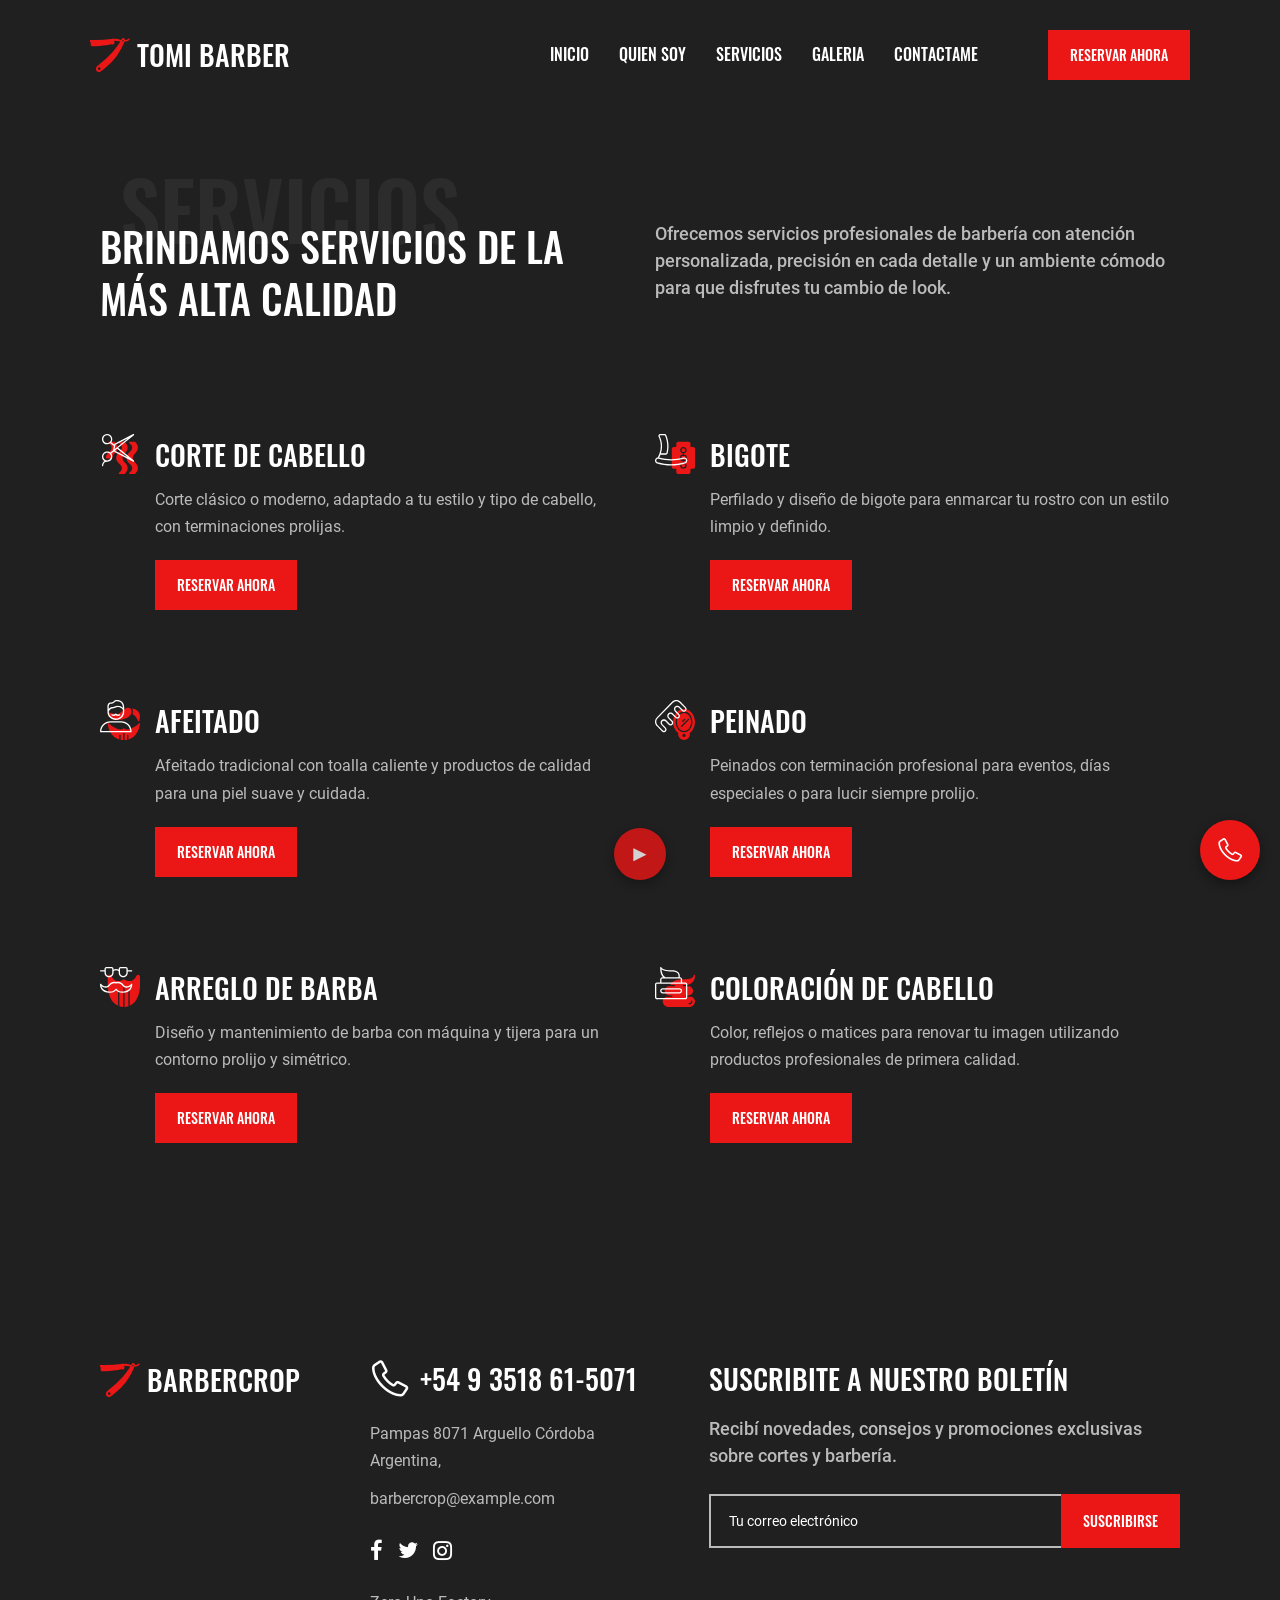
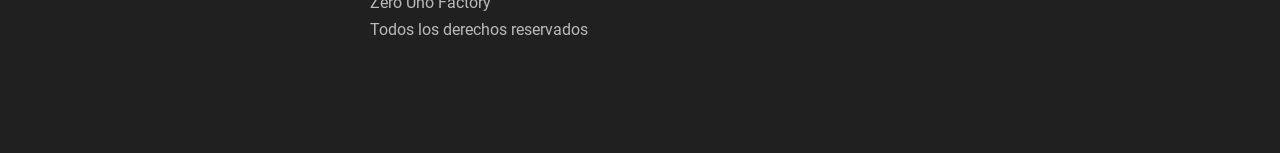
<file: services.html>
<!DOCTYPE html>
<html lang="es">
    <head>
        <meta charset="UTF-8" />
        <meta name="viewport" content="width=device-width, initial-scale=1.0, minimum-scale=1.0" />
        <meta http-equiv="X-UA-Compatible" content="ie=edge" />
        <title>Servicios </title>
        <link rel="stylesheet preload" as="style" href="css/preload.min.css" />
        <link rel="stylesheet preload" as="style" href="css/icomoon.css" />
        <link rel="stylesheet preload" as="style" href="css/libs.min.css" />

        <link rel="stylesheet" href="css/services.min.css" />
        <link rel="stylesheet" href="css/audio-player.css" />
    </head>
    <body>
        <header class="header" data-page="services">
            <div class="container-fluid container-lg d-flex flex-wrap align-items-center justify-content-between">
                <a class="brand-logo d-flex align-items-center header_logo" href="index.html">
                    <svg class="brand-logo_icon" width="40" height="34" viewBox="0 0 40 34" fill="none" xmlns="http://www.w3.org/2000/svg">
                        <path
                            d="M38.9052 0.3026C38.2043 1.3906 37.0306 2.04 35.7668 2.04H34.8331C34.8403 1.9312 34.8495 1.8224 34.8495 1.71224C34.8495 0.76636 34.1085 0 33.1938 0C32.5922 0 32.0385 0.33728 31.7466 0.8806C31.5539 1.23964 31.3435 1.58848 31.1443 1.94412L27.5357 1.11452C26.2785 0.82552 24.9943 0.68 23.7062 0.68C22.8074 0.68 21.9105 0.75072 21.0221 0.89216L21.0149 0.89352C16.2175 1.65648 11.3708 2.04 6.51686 2.04H0V4.08H0.657538V6.8C0.657538 7.5514 1.24603 8.16 1.97261 8.16H5.03542C10.8652 8.16 16.6758 7.47592 22.3563 6.12V6.8L23.4294 6.43008C23.9666 6.24512 24.3289 5.72492 24.3289 5.13944V2.72C26.0779 2.72 27.8231 2.89884 29.5379 3.25312L30.2467 3.4L30.3112 3.41428C28.7877 5.9738 27.0965 8.42452 25.2475 10.7467C21.5758 15.3571 17.4649 19.5738 12.9759 23.3315L7.02579 28.3125C6.32486 28.8993 5.91784 29.782 5.91784 30.7142V30.9101C5.91784 32.6169 7.25527 34 8.90569 34C9.52838 34 10.1353 33.7987 10.6422 33.4247L13.6603 31.195C17.2544 28.5403 20.5494 25.4769 23.484 22.0626C27.5298 17.3556 30.8477 12.0306 33.3214 6.27572L34.4537 3.64072C34.4872 3.56184 34.5135 3.48024 34.5431 3.4H35.7668C37.4718 3.4 39.0538 2.52416 40 1.0574L38.9052 0.3026ZM9.20553 31.96C8.48027 31.96 7.89045 31.35 7.89045 30.6C7.89045 29.85 8.48027 29.24 9.20553 29.24C9.93079 29.24 10.5206 29.85 10.5206 30.6C10.5206 31.35 9.93079 31.96 9.20553 31.96ZM32.8769 3.4C32.5139 3.4 32.2194 3.09536 32.2194 2.72C32.2194 2.34464 32.5139 2.04 32.8769 2.04C33.2399 2.04 33.5344 2.34464 33.5344 2.72C33.5344 3.09536 33.2399 3.4 32.8769 3.4Z"
                            fill="currentColor"
                        />
                    </svg>

                    <span class="brand-logo_name">Tomi Barber</span>
                </a>
                <nav class="header_nav">
                    <ul class="header_nav-list">
                        <li class="header_nav-list_item nav-item" data-page="home">
                            <a class="nav-link" href="index.html">Inicio</a>
                        </li>
                        <li class="header_nav-list_item nav-item" data-page="about">
                            <a class="nav-link" href="about.html">Quien soy</a>
                        </li>
                        <li class="header_nav-list_item dropdown">
                            <a class="nav-link dropdown-toggle" href="#" data-bs-toggle="dropdown">Servicios</a>
                            <ul class="dropdown-menu">
                                <li class="list-item nav-item" data-page="services">
                                    <a class="dropdown-item" href="services.html">Corte de pelo</a>
                                </li>
                                <li class="list-item nav-item" data-page="services2">
                                    <a class="dropdown-item" href="services2.html">Corte de pelo con barba </a>
                                </li>
                            </ul>
                        </li>
                        <li class="header_nav-list_item nav-item" data-page="gallery">
                            <a class="nav-link" href="gallery.html">Galeria</a>
                        </li>
                        <li class="header_nav-list_item nav-item" data-page="contacts">
                            <a class="nav-link" href="contacts.html">Contactame</a>
                        </li>
                    </ul>
                </nav>
                <a class="header_btn btn theme-element" href="#">Reservar ahora</a>
                <span class="header_trigger d-inline-flex d-lg-none flex-column justify-content-between">
                    <span class="line"></span>
                    <span class="line"></span>
                    <span class="line"></span>
                </span>
            </div>
        </header>
        <!-- Services content start -->
        <main>
            <section class="services section">
                <div class="container d-flex flex-column flex-xl-row flex-lg-wrap justify-content-between">
                    <div class="services_header section_header col-xl-6">
                        <h2 class="services_header-title section_header-title" data-aos="fade-right">
                            Brindamos servicios de la más alta calidad
                        </h2>
                        <span class="services_header-subtitle section_header-subtitle">Servicios</span>
                    </div>
                    <p class="services_text text col-xl-6" data-aos="fade-left">
                        Ofrecemos servicios profesionales de barbería con atención personalizada, precisión en cada detalle y un ambiente cómodo
                        para que disfrutes tu cambio de look.
                    </p>
                    <ul class="services_list flex-grow-1 d-md-flex flex-wrap">
                        <li class="services_list-item col-md-6" data-aos="fade-up" data-order="1">
                            <div class="services_list-item_wrapper d-flex flex-column flex-lg-row justify-content-between">
                                <span class="icon" data-aos="fade-right">
                                    <svg
                                        class="services-icon"
                                        width="40"
                                        height="40"
                                        viewBox="0 0 40 40"
                                        fill="none"
                                        xmlns="http://www.w3.org/2000/svg"
                                    >
                                        <path
                                            d="M35.2519 19.1628C38.916 15.4849 38.916 11.6017 35.2519 7.92636C35.1314 7.80535 34.9679 7.73734 34.7975 7.7373H29.6549C29.5217 7.73738 29.3918 7.77897 29.2832 7.85634C29.1746 7.93371 29.0926 8.04303 29.0486 8.1692C29.0045 8.29537 29.0006 8.43215 29.0374 8.56065C29.0742 8.68915 29.1498 8.80301 29.2538 8.8865C33.2078 12.0605 33.2161 15.0216 29.2538 18.2027C29.2351 18.2175 29.2173 18.2335 29.2004 18.2504C25.5364 21.9284 25.5364 25.8115 29.2004 29.4868C29.2173 29.5038 29.2351 29.5197 29.2538 29.5346C33.2078 32.7086 33.2161 35.6697 29.2538 38.8508C29.1499 38.9341 29.0744 39.0477 29.0376 39.176C29.0007 39.3042 29.0044 39.4408 29.0482 39.5668C29.0919 39.6929 29.1734 39.8022 29.2817 39.8798C29.3899 39.9574 29.5194 39.9993 29.6523 40H34.7949C34.9654 39.9999 35.1288 39.9319 35.2494 39.8109C38.9134 36.133 38.9134 32.2498 35.2494 28.5745C32.052 25.3637 32.052 22.3736 35.2519 19.1628Z"
                                            fill="#EB1616"
                                        />
                                        <path
                                            d="M24.9624 19.1628C28.6265 15.4849 28.6265 11.6017 24.9624 7.92636C24.8419 7.80535 24.6784 7.73734 24.5079 7.7373H19.3654C19.2321 7.73724 19.1022 7.77874 18.9935 7.85606C18.8847 7.93338 18.8026 8.0427 18.7585 8.1689C18.7144 8.29509 18.7104 8.43194 18.7472 8.56049C18.7839 8.68905 18.8596 8.80297 18.9636 8.8865C22.9176 12.0605 22.9266 15.0216 18.9636 18.2027C18.9449 18.2175 18.9271 18.2335 18.9103 18.2504C15.2462 21.9284 15.2462 25.8115 18.9103 29.4868C18.9271 29.5038 18.9449 29.5197 18.9636 29.5346C22.9176 32.7086 22.9266 35.6697 18.9636 38.8508C18.8597 38.9342 18.7841 39.0479 18.7473 39.1763C18.7105 39.3047 18.7143 39.4413 18.7582 39.5674C18.8021 39.6936 18.8839 39.8029 18.9923 39.8804C19.1007 39.9578 19.2304 39.9996 19.3635 40H24.506C24.6765 39.9999 24.84 39.9319 24.9605 39.8109C28.6246 36.133 28.6246 32.2498 24.9605 28.5745C21.7631 25.3637 21.7631 22.3736 24.9624 19.1628Z"
                                            fill="#EB1616"
                                        />
                                        <path
                                            d="M14.6734 7.92636C14.6137 7.86637 14.5427 7.81878 14.4646 7.78634C14.3865 7.7539 14.3028 7.73724 14.2183 7.7373H9.07254C8.9393 7.73724 8.80934 7.77874 8.70062 7.85606C8.5919 7.93338 8.50981 8.0427 8.46569 8.1689C8.42157 8.29509 8.4176 8.43194 8.45435 8.56049C8.49109 8.68905 8.56672 8.80297 8.67078 8.8865C12.6267 12.0579 12.6363 15.0235 8.67078 18.2027C8.65231 18.2175 8.63471 18.2335 8.61807 18.2504C6.78732 20.0887 5.85844 21.9787 5.85844 23.8686C5.85844 24.0398 5.92617 24.2039 6.04672 24.3249C6.16727 24.4459 6.33078 24.5139 6.50126 24.5139H11.6438C11.8143 24.5139 11.9778 24.4459 12.0984 24.3249C12.2189 24.2039 12.2866 24.0398 12.2866 23.8686C12.2866 22.3336 13.0889 20.7501 14.6709 19.1628C18.3362 15.4874 18.3362 11.6017 14.6734 7.92636Z"
                                            fill="#EB1616"
                                        />
                                        <path
                                            d="M18.1658 13.8744L33.9027 1.14803C34.0269 1.04773 34.1095 0.904673 34.1346 0.746636C34.1596 0.588599 34.1253 0.426857 34.0382 0.292813C33.9511 0.158768 33.8175 0.0619845 33.6634 0.0212529C33.5092 -0.0194787 33.3455 -0.00125212 33.2039 0.0723938L14.5621 9.75119C14.4765 9.79565 14.402 9.85887 14.344 9.93616C14.2861 10.0134 14.2461 10.1028 14.2272 10.1977L14.1488 10.5945L11.2407 8.27162C12.0259 7.22383 12.3839 5.91511 12.2418 4.61176C12.0997 3.30841 11.4683 2.10836 10.476 1.25577C9.48368 0.403185 8.20504 -0.0378693 6.90023 0.0223498C5.59543 0.0825689 4.3625 0.639537 3.45231 1.57993C2.54212 2.52031 2.02306 3.77347 2.00075 5.0844C1.97844 6.39534 2.45454 7.66556 3.33219 8.63661C4.20985 9.60767 5.4231 10.2066 6.7251 10.3115C8.02709 10.4164 9.32 10.0195 10.3407 9.20143L13.8653 12.0193L12.9937 16.4005L10.3395 18.546C9.7865 18.1049 9.14888 17.783 8.46642 17.6005C7.78396 17.4179 7.07132 17.3785 6.37302 17.4848C5.67472 17.5911 5.00575 17.8408 4.40791 18.2183C3.81007 18.5958 3.29619 19.0929 2.89837 19.6787C2.50055 20.2645 2.22734 20.9264 2.0958 21.6229C1.96426 22.3195 1.97722 23.0358 2.13386 23.7271C2.29051 24.4184 2.58747 25.0699 3.00622 25.6408C3.42496 26.2117 3.95648 26.6898 4.56758 27.0453C3.77692 27.5137 3.12334 28.1832 2.6728 28.9862C2.22225 29.7892 1.99068 30.6973 2.00145 31.6188C2.00145 31.7899 2.06917 31.9541 2.18972 32.0751C2.31028 32.1961 2.47378 32.2641 2.64427 32.2641C2.81475 32.2641 2.97826 32.1961 3.09881 32.0751C3.21936 31.9541 3.28709 31.7899 3.28709 31.6188C3.28709 31.2226 3.41886 27.7473 7.14401 27.7473C8.10108 27.7493 9.03965 27.4826 9.85369 26.9774C10.6677 26.4721 11.3248 25.7485 11.7507 24.8881C12.1766 24.0278 12.3544 23.0651 12.2639 22.1087C12.1734 21.1523 11.8184 20.2403 11.2388 19.4758L14.1437 17.1277L14.2272 17.5497C14.2461 17.6446 14.2861 17.734 14.344 17.8113C14.402 17.8886 14.4765 17.9518 14.5621 17.9962L33.2039 27.675C33.3455 27.7487 33.5092 27.7669 33.6634 27.7262C33.8175 27.6854 33.9511 27.5887 34.0382 27.4546C34.1253 27.3206 34.1596 27.1588 34.1346 27.0008C34.1095 26.8427 34.0269 26.6997 33.9027 26.5994L18.1658 13.8744ZM3.28709 5.16215C3.28709 4.39644 3.51329 3.64792 3.93709 3.01125C4.3609 2.37458 4.96327 1.87836 5.66803 1.58533C6.37279 1.29231 7.14828 1.21564 7.89645 1.36502C8.64462 1.5144 9.33186 1.88313 9.87126 2.42457C10.4107 2.96601 10.778 3.65585 10.9268 4.40685C11.0756 5.15785 10.9993 5.93629 10.7073 6.64371C10.4154 7.35114 9.92106 7.95579 9.2868 8.3812C8.65253 8.80661 7.90683 9.03367 7.14401 9.03367C6.12145 9.03247 5.14112 8.6242 4.41807 7.89841C3.69501 7.17261 3.28828 6.18857 3.28709 5.16215ZM28.1256 4.16201L14.5544 15.1371L15.4274 10.7552L28.1256 4.16201ZM7.14401 26.4561C6.38118 26.4561 5.63548 26.2291 5.00122 25.8037C4.36695 25.3783 3.8726 24.7736 3.58068 24.0662C3.28876 23.3588 3.21238 22.5803 3.3612 21.8293C3.51002 21.0783 3.87735 20.3885 4.41675 19.847C4.95615 19.3056 5.64339 18.9369 6.39156 18.7875C7.13973 18.6381 7.91522 18.7148 8.61998 19.0078C9.32474 19.3008 9.92711 19.7971 10.3509 20.4337C10.7747 21.0704 11.0009 21.8189 11.0009 22.5846C10.9999 23.6111 10.5932 24.5952 9.87013 25.3211C9.14704 26.0469 8.16661 26.4551 7.14401 26.4561ZM15.4274 16.9916L15.2725 16.2173L17.1405 14.7061L28.1256 23.5848L15.4274 16.9916Z"
                                            fill="white"
                                        />
                                    </svg>
                                </span>
                                <div class="main d-flex flex-column justify-content-between flex-grow-1">
                                    <h3 class="title" data-aos="fade-up">Corte de cabello</h3>
                                    <p class="description" data-aos="fade-left" data-aos-delay="50">
                                        Corte clásico o moderno, adaptado a tu estilo y tipo de cabello, con terminaciones prolijas.
                                    </p>
                                    <div class="wrapper" data-aos="fade-up" data-aos-delay="150">
                                        <a
                                            class="btn theme-element"
                                            href="https://api.whatsapp.com/send?phone=5493518615071&text=Hola,%20necesito%20un%20turno%20para%20corte%20de%20cabello."
                                            target="_blank"
                                            rel="noopener noreferrer"
                                        >
                                            Reservar ahora
                                        </a>
                                    </div>
                                </div>
                            </div>
                        </li>
                        <li class="services_list-item col-md-6" data-aos="fade-up" data-order="2">
                            <div class="services_list-item_wrapper d-flex flex-column flex-lg-row justify-content-between">
                                <span class="icon" data-aos="fade-right">
                                    <svg
                                        class="services-icon"
                                        width="40"
                                        height="40"
                                        viewBox="0 0 40 40"
                                        fill="none"
                                        xmlns="http://www.w3.org/2000/svg"
                                    >
                                        <path
                                            d="M28.3882 33.5483C29.4572 33.5483 30.3237 32.6818 30.3237 31.6129C30.3237 30.5439 29.4572 29.6774 28.3882 29.6774C27.3193 29.6774 26.4528 30.5439 26.4528 31.6129C26.4528 32.6818 27.3193 33.5483 28.3882 33.5483Z"
                                            fill="#EB1616"
                                        />
                                        <path
                                            d="M29.6786 21.9354H27.0979C26.7416 21.9354 26.4528 22.2243 26.4528 22.5806V25.1612C26.4528 25.5175 26.7416 25.8064 27.0979 25.8064H29.6786C30.0349 25.8064 30.3237 25.5175 30.3237 25.1612V22.5806C30.3237 22.2243 30.0349 21.9354 29.6786 21.9354Z"
                                            fill="#EB1616"
                                        />
                                        <path
                                            d="M38.0657 12.9032H36.1302C35.9591 12.9032 35.795 12.8353 35.674 12.7143C35.553 12.5933 35.485 12.4292 35.485 12.2581V9.67743C35.485 9.1641 35.2811 8.67181 34.9181 8.30883C34.5551 7.94586 34.0628 7.74194 33.5495 7.74194H23.2269C22.7136 7.74194 22.2213 7.94586 21.8583 8.30883C21.4954 8.67181 21.2915 9.1641 21.2915 9.67743V12.2581C21.2915 12.4292 21.2235 12.5933 21.1025 12.7143C20.9815 12.8353 20.8174 12.9032 20.6463 12.9032H18.7108C18.1975 12.9032 17.7052 13.1071 17.3422 13.4701C16.9792 13.8331 16.7753 14.3254 16.7753 14.8387V32.9032C16.7753 33.4166 16.9792 33.9089 17.3422 34.2718C17.7052 34.6348 18.1975 34.8387 18.7108 34.8387H20.6463C20.8174 34.8387 20.9815 34.9067 21.1025 35.0277C21.2235 35.1487 21.2915 35.3128 21.2915 35.4839V38.0645C21.2915 38.5778 21.4954 39.0701 21.8583 39.4331C22.2213 39.7961 22.7136 40 23.2269 40H33.5495C34.0628 40 34.5551 39.7961 34.9181 39.4331C35.2811 39.0701 35.485 38.5778 35.485 38.0645V35.4839C35.485 35.3128 35.553 35.1487 35.674 35.0277C35.795 34.9067 35.9591 34.8387 36.1302 34.8387H38.0657C38.579 34.8387 39.0713 34.6348 39.4342 34.2718C39.7972 33.9089 40.0011 33.4166 40.0011 32.9032V14.8387C40.0011 14.3254 39.7972 13.8331 39.4342 13.4701C39.0713 13.1071 38.579 12.9032 38.0657 12.9032ZM29.6786 20.6452C30.1919 20.6452 30.6842 20.8491 31.0471 21.2121C31.4101 21.575 31.614 22.0673 31.614 22.5807V25.1613C31.614 25.6746 31.4101 26.1669 31.0471 26.5299C30.6842 26.8929 30.1919 27.0968 29.6786 27.0968H29.0334V28.4516C29.8166 28.6115 30.5126 29.0565 30.9864 29.7004C31.4602 30.3443 31.6781 31.1411 31.5977 31.9365C31.5174 32.7318 31.1445 33.469 30.5516 34.0051C29.9586 34.5412 29.1876 34.8381 28.3882 34.8381C27.5888 34.8381 26.8179 34.5412 26.2249 34.0051C25.6319 33.469 25.2591 32.7318 25.1788 31.9365C25.0984 31.1411 25.3163 30.3443 25.79 29.7004C26.2638 29.0565 26.9598 28.6115 27.7431 28.4516V27.0968H27.0979C26.5846 27.0968 26.0923 26.8929 25.7293 26.5299C25.3663 26.1669 25.1624 25.6746 25.1624 25.1613V22.5807C25.1624 22.0673 25.3663 21.575 25.7293 21.2121C26.0923 20.8491 26.5846 20.6452 27.0979 20.6452H27.7431V19.2903C26.9598 19.1304 26.2638 18.6854 25.79 18.0416C25.3163 17.3977 25.0984 16.6008 25.1788 15.8055C25.2591 15.0101 25.6319 14.2729 26.2249 13.7368C26.8179 13.2007 27.5888 12.9039 28.3882 12.9039C29.1876 12.9039 29.9586 13.2007 30.5516 13.7368C31.1445 14.2729 31.5174 15.0101 31.5977 15.8055C31.6781 16.6008 31.4602 17.3977 30.9864 18.0416C30.5126 18.6854 29.8166 19.1304 29.0334 19.2903V20.6452H29.6786Z"
                                            fill="#EB1616"
                                        />
                                        <path
                                            d="M28.3882 18.0646C29.4572 18.0646 30.3237 17.198 30.3237 16.1291C30.3237 15.0601 29.4572 14.1936 28.3882 14.1936C27.3193 14.1936 26.4528 15.0601 26.4528 16.1291C26.4528 17.198 27.3193 18.0646 28.3882 18.0646Z"
                                            fill="#EB1616"
                                        />
                                        <path
                                            d="M0.00114682 26.5019C-0.0174817 27.1879 0.19128 27.8608 0.594916 28.4158C0.998551 28.9708 1.5744 29.3767 2.23276 29.5703C11.2975 32.2939 20.9628 32.2939 30.0276 29.5703C30.6712 29.3866 31.2374 28.9979 31.6401 28.4632C32.0429 27.9285 32.2602 27.2771 32.2592 26.6077V26.5019C32.2576 26.0275 32.1466 25.5599 31.9349 25.1353C31.7231 24.7108 31.4164 24.3408 31.0384 24.0541C30.6604 23.7674 30.2214 23.5717 29.7556 23.4822C29.2897 23.3927 28.8094 23.4118 28.3521 23.5381C20.4163 25.6819 12.0561 25.6993 4.11147 23.5884C4.61579 22.6354 5.06597 21.6547 5.45986 20.651H10.8005C11.2305 20.6541 11.6492 20.5127 11.9893 20.2495C12.3294 19.9863 12.5712 19.6164 12.676 19.1994C14.1674 13.2128 13.6989 6.90564 11.3392 1.20516C11.1927 0.849112 10.9438 0.544547 10.624 0.330017C10.3043 0.115486 9.92811 0.000634664 9.54308 0H5.3347C5.0079 0.00143645 4.68677 0.0854298 4.40112 0.24418C4.11548 0.40293 3.87458 0.631289 3.7008 0.908049C3.52702 1.18481 3.426 1.501 3.40711 1.82725C3.38822 2.1535 3.45208 2.47923 3.59276 2.77419C4.88808 5.40139 5.62956 8.2668 5.77118 11.1925C5.91279 14.1183 5.45152 17.0419 4.41599 19.7819C3.9417 21.0463 3.37523 22.2741 2.72115 23.4555C1.97241 23.5398 1.28103 23.8971 0.779214 24.4591C0.277402 25.0212 0.000386208 25.7485 0.00114682 26.5019ZM5.92889 19.3606C7.80774 13.7183 7.38796 7.56282 4.7605 2.22774C4.71056 2.12946 4.68664 2.02002 4.69102 1.90986C4.69539 1.7997 4.72793 1.69251 4.78551 1.5985C4.8431 1.50449 4.92381 1.4268 5.01995 1.37285C5.11609 1.3189 5.22445 1.29049 5.3347 1.29032H9.54308C9.67056 1.28959 9.7954 1.32664 9.90184 1.3968C10.0083 1.46695 10.0916 1.56707 10.1411 1.68452C12.3977 7.13468 12.8462 13.1651 11.4205 18.889C11.3832 19.0254 11.3019 19.1456 11.1891 19.2309C11.0764 19.3162 10.9386 19.3618 10.7973 19.3606H5.92889ZM1.29147 26.5019C1.29316 26.2254 1.35872 25.953 1.48302 25.7059C1.60732 25.4589 1.78701 25.2439 2.00807 25.0777C2.22914 24.9115 2.4856 24.7987 2.75745 24.7479C3.02931 24.6972 3.30922 24.7099 3.57534 24.7852C11.7977 27.0077 20.4627 27.0077 28.685 24.7852C28.9511 24.7099 29.231 24.6972 29.5029 24.7479C29.7748 24.7987 30.0312 24.9115 30.2523 25.0777C30.4733 25.2439 30.653 25.4589 30.7773 25.7059C30.9016 25.953 30.9672 26.2254 30.9689 26.5019V26.6077C30.9685 26.9983 30.8407 27.378 30.6049 27.6894C30.3691 28.0007 30.0382 28.2266 29.6624 28.3329C20.8357 30.9839 11.4247 30.9839 2.59792 28.3329C2.20678 28.2177 1.86553 27.9748 1.6287 27.6429C1.39187 27.311 1.27314 26.9093 1.29147 26.5019Z"
                                            fill="white"
                                        />
                                    </svg>
                                </span>
                                <div class="main d-flex flex-column justify-content-between flex-grow-1">
                                    <h3 class="title" data-aos="fade-up">Bigote</h3>
                                    <p class="description" data-aos="fade-left" data-aos-delay="50">
                                        Perfilado y diseño de bigote para enmarcar tu rostro con un estilo limpio y definido.
                                    </p>
                                    <div class="wrapper" data-aos="fade-up" data-aos-delay="150">
                                        <a
                                            class="btn theme-element"
                                            href="https://api.whatsapp.com/send?phone=5493518615071&text=Hola,%20necesito%20un%20turno%20para%20arreglo%20de%20bigote."
                                            target="_blank"
                                            rel="noopener noreferrer"
                                        >
                                            Reservar ahora
                                        </a>
                                    </div>
                                </div>
                            </div>
                        </li>
                        <li class="services_list-item col-md-6" data-aos="fade-up" data-order="3">
                            <div class="services_list-item_wrapper d-flex flex-column flex-lg-row justify-content-between">
                                <span class="icon" data-aos="fade-right">
                                    <svg
                                        class="services-icon"
                                        width="40"
                                        height="40"
                                        viewBox="0 0 40 40"
                                        fill="none"
                                        xmlns="http://www.w3.org/2000/svg"
                                    >
                                        <path
                                            d="M16.7733 20.0327C23.9096 20.0327 31.6111 16.8277 31.6111 11.65C31.6111 8.73987 29.7905 7.45673 27.6836 7.77929C25.9224 7.81154 24.1761 9.33144 22.3291 10.9404C20.4821 12.5493 18.5558 14.2279 16.7733 14.2279C13.0839 14.2279 8.68483 12.3648 8.64096 12.3454C8.53283 12.2991 8.41409 12.2832 8.2976 12.2995C8.1811 12.3158 8.07127 12.3637 7.98 12.4379C7.88872 12.5121 7.81947 12.6098 7.77974 12.7205C7.74 12.8313 7.7313 12.9507 7.75457 13.066C7.76811 13.1357 9.23511 20.0327 16.7733 20.0327Z"
                                            fill="#EB1616"
                                        />
                                        <path
                                            d="M32.3632 14.2298C35.8469 15.1678 38.0796 20.8422 38.1048 20.9087C38.1539 21.0359 38.242 21.1443 38.3565 21.2184C38.4711 21.2924 38.6061 21.3282 38.7423 21.3207C38.8784 21.3132 39.0087 21.2627 39.1144 21.1765C39.2201 21.0903 39.2957 20.9728 39.3305 20.8409C40.3846 16.8373 40.0201 13.704 38.2461 11.528C36.5178 9.40687 33.8767 8.72497 32.1174 8.51208C32.668 9.46376 32.9396 10.5512 32.9013 11.6499C32.9017 12.5378 32.7185 13.4161 32.3632 14.2298Z"
                                            fill="#EB1616"
                                        />
                                        <path
                                            d="M38.9124 23.4281C38.8195 23.5145 29.5479 32.0655 24.2276 28.5206C24.1216 28.4499 23.997 28.4121 23.8696 28.4121C23.7421 28.4121 23.6175 28.4499 23.5115 28.5206C18.2003 32.0591 8.91894 23.5139 8.82668 23.4281C8.73152 23.3384 8.61135 23.2797 8.4821 23.2599C8.35285 23.2401 8.22063 23.26 8.10295 23.317C7.98528 23.374 7.88771 23.4655 7.82317 23.5792C7.75864 23.6929 7.73019 23.8236 7.74159 23.9538C7.75321 24.0958 8.93442 36.5743 19.3537 39.4328V35.5053C19.3537 35.3342 19.4217 35.1701 19.5427 35.0492C19.6637 34.9282 19.8278 34.8602 19.9988 34.8602C20.1699 34.8602 20.334 34.9282 20.455 35.0492C20.576 35.1701 20.644 35.3342 20.644 35.5053V39.7257C21.4962 39.8802 22.3587 39.971 23.2244 39.9973V33.5713C23.2244 33.4002 23.2924 33.2361 23.4134 33.1151C23.5344 32.9941 23.6985 32.9261 23.8696 32.9261C24.0407 32.9261 24.2047 32.9941 24.3257 33.1151C24.4467 33.2361 24.5147 33.4002 24.5147 33.5713V39.9973C25.3804 39.971 26.2429 39.8802 27.0952 39.7257V35.5053C27.0952 35.3342 27.1631 35.1701 27.2841 35.0492C27.4051 34.9282 27.5692 34.8602 27.7403 34.8602C27.9114 34.8602 28.0755 34.9282 28.1964 35.0492C28.3174 35.1701 28.3854 35.3342 28.3854 35.5053V39.4328C38.8021 36.5743 39.9833 24.0958 39.9975 23.9538C40.0089 23.8236 39.9805 23.6929 39.9159 23.5792C39.8514 23.4655 39.7538 23.374 39.6362 23.317C39.5185 23.26 39.3863 23.2401 39.257 23.2599C39.1278 23.2797 39.0076 23.3384 38.9124 23.4281Z"
                                            fill="#EB1616"
                                        />
                                        <path
                                            d="M7.44463 11.6123V11.6593V11.6645C7.45156 13.8888 8.34178 16.0192 9.91946 17.587C11.4971 19.1549 13.633 20.0319 15.8573 20.0249C18.0815 20.018 20.2119 19.1278 21.7798 17.5501C23.3477 15.9724 24.2246 13.8365 24.2177 11.6123V7.74154C24.2177 2.03353 20.5521 0.000120169 17.1214 0.000120169C15.7724 -0.00902331 14.4721 0.50393 13.4926 1.43164C13.1208 1.79928 12.6801 2.09 12.1958 2.28715C11.7115 2.4843 11.1931 2.58402 10.6702 2.58059C10.2371 2.56275 9.80552 2.64201 9.40702 2.81258C9.00852 2.98314 8.65322 3.24068 8.36715 3.56634C7.15045 4.96947 7.39947 7.40286 7.44463 7.78477V11.6123ZM22.9275 11.6123C22.8925 13.462 22.1364 15.225 20.8205 16.5254C19.5046 17.8258 17.7328 18.561 15.8828 18.5741C14.0327 18.5872 12.2507 17.8773 10.9165 16.5957C9.58224 15.314 8.80128 13.562 8.74003 11.7129C8.95098 11.1607 10.0986 8.38666 11.9605 8.38666C13.0452 8.38287 14.1166 8.1473 15.1028 7.69574C15.9377 7.3078 16.846 7.10343 17.7665 7.09642C20.0819 7.09642 22.9275 8.87502 22.9275 10.322V11.6123ZM9.34192 4.41144C9.50836 4.22717 9.71425 4.08284 9.94425 3.98924C10.1742 3.89563 10.4224 3.85516 10.6702 3.87083C12.0194 3.88051 13.3198 3.36748 14.299 2.43931C14.6709 2.07178 15.1116 1.78114 15.5959 1.584C16.0802 1.38685 16.5985 1.28707 17.1214 1.29036C18.4839 1.29036 22.9275 1.75549 22.9275 7.74154V7.84412C21.4979 6.583 19.672 5.86201 17.7665 5.80619C16.6818 5.80998 15.6104 6.04555 14.6242 6.49711C13.7894 6.88519 12.881 7.08956 11.9605 7.09642C11.3086 7.13835 10.676 7.33486 10.1151 7.66972C9.55421 8.00457 9.08108 8.46815 8.73487 9.0221V7.74154C8.73487 7.72606 8.72712 7.71251 8.72583 7.69703C8.72454 7.68155 8.73099 7.66606 8.72906 7.64994C8.64455 7.04546 8.58391 5.28558 9.34192 4.41144Z"
                                            fill="white"
                                        />
                                        <path
                                            d="M21.2889 21.2891H10.3219C7.58536 21.2923 4.96183 22.3808 3.0268 24.3159C1.09177 26.2509 0.00324387 28.8744 0 31.611C0 31.7821 0.0679676 31.9461 0.188951 32.0671C0.309934 32.1881 0.474023 32.2561 0.645119 32.2561H30.9657C31.1368 32.2561 31.3009 32.1881 31.4219 32.0671C31.5428 31.9461 31.6108 31.7821 31.6108 31.611C31.6076 28.8744 30.519 26.2509 28.584 24.3159C26.649 22.3808 24.0255 21.2923 21.2889 21.2891ZM1.31282 30.9658C1.47875 28.689 2.49963 26.5591 4.1706 25.0036C5.84157 23.4481 8.03898 22.5821 10.3219 22.5793H21.2889C23.5718 22.5821 25.7692 23.4481 27.4402 25.0036C29.1112 26.5591 30.1321 28.689 30.298 30.9658H1.31282Z"
                                            fill="white"
                                        />
                                        <path
                                            d="M19.3878 14.2605C19.3665 14.2708 17.3092 15.2778 16.3441 13.8373C16.2852 13.7489 16.2054 13.6765 16.1117 13.6264C16.0181 13.5763 15.9135 13.55 15.8073 13.55C15.7012 13.55 15.5966 13.5763 15.503 13.6264C15.4093 13.6765 15.3295 13.7489 15.2706 13.8373C14.3139 15.2656 12.3102 14.3005 12.225 14.2592C12.0718 14.183 11.8946 14.1707 11.7323 14.2252C11.5701 14.2796 11.4361 14.3963 11.3599 14.5495C11.2837 14.7027 11.2714 14.8799 11.3259 15.0422C11.3803 15.2044 11.497 15.3384 11.6502 15.4146C12.2964 15.7283 13.0041 15.8949 13.7223 15.9023C14.4838 15.9219 15.2256 15.6595 15.8054 15.1656C16.3861 15.6608 17.1295 15.9235 17.8924 15.9029C18.6106 15.8955 19.3183 15.7289 19.9645 15.4152C20.1176 15.3388 20.2341 15.2046 20.2883 15.0422C20.3425 14.8799 20.33 14.7026 20.2535 14.5495C20.177 14.3964 20.0428 14.2799 19.8805 14.2257C19.7181 14.1715 19.5409 14.184 19.3878 14.2605Z"
                                            fill="white"
                                        />
                                    </svg>
                                </span>
                                <div class="main d-flex flex-column justify-content-between flex-grow-1">
                                    <h3 class="title" data-aos="fade-up">Afeitado</h3>
                                    <p class="description" data-aos="fade-left" data-aos-delay="50">
                                        Afeitado tradicional con toalla caliente y productos de calidad para una piel suave y cuidada.
                                    </p>
                                    <div class="wrapper" data-aos="fade-up" data-aos-delay="150">
                                        <a
                                            class="btn theme-element"
                                            href="https://api.whatsapp.com/send?phone=5493518615071&text=Hola,%20necesito%20un%20turno%20para%20afeitado%20tradicional."
                                            target="_blank"
                                            rel="noopener noreferrer"
                                        >
                                            Reservar ahora
                                        </a>
                                    </div>
                                </div>
                            </div>
                        </li>
                        <li class="services_list-item col-md-6" data-aos="fade-up" data-order="4">
                            <div class="services_list-item_wrapper d-flex flex-column flex-lg-row justify-content-between">
                                <span class="icon" data-aos="fade-right">
                                    <svg
                                        class="services-icon"
                                        width="40"
                                        height="40"
                                        viewBox="0 0 40 40"
                                        fill="none"
                                        xmlns="http://www.w3.org/2000/svg"
                                    >
                                        <path
                                            d="M29.0304 9.03442C22.9831 9.03442 18.0635 14.8224 18.0635 21.9367C18.0635 26.2635 19.8975 30.2794 22.9664 32.6798C23.0435 32.7355 23.1069 32.8081 23.1517 32.8921C23.1964 32.9761 23.2213 33.0692 23.2244 33.1643V34.0172C23.2128 34.7917 23.354 35.5609 23.6398 36.2809C23.9257 37.0009 24.3506 37.6574 24.8904 38.2131C25.4301 38.7687 26.0741 39.2125 26.7855 39.5191C27.4969 39.8257 28.2617 39.9891 29.0362 40C30.5751 39.9984 32.0504 39.386 33.138 38.2974C34.2256 37.2087 34.8365 35.7328 34.8365 34.1939V33.1617C34.8397 33.0667 34.8647 32.9736 34.9094 32.8896C34.9541 32.8057 35.0174 32.733 35.0945 32.6773C38.1633 30.2794 39.9974 26.2635 39.9974 21.9367C39.9974 14.8224 35.0777 9.03442 29.0304 9.03442ZM29.0304 37.0969C28.7115 37.0969 28.3996 37.0023 28.1344 36.8251C27.8692 36.6479 27.6625 36.396 27.5404 36.1013C27.4183 35.8066 27.3864 35.4824 27.4486 35.1695C27.5109 34.8567 27.6645 34.5693 27.89 34.3437C28.1156 34.1182 28.4029 33.9646 28.7158 33.9024C29.0286 33.8401 29.3529 33.8721 29.6476 33.9941C29.9423 34.1162 30.1942 34.3229 30.3714 34.5881C30.5486 34.8534 30.6432 35.1652 30.6432 35.4841C30.6432 35.9119 30.4733 36.3221 30.1709 36.6246C29.8684 36.927 29.4582 37.0969 29.0304 37.0969ZM29.0304 32.2586C24.4062 32.2586 20.6439 27.6279 20.6439 21.9367C20.6439 16.2455 24.4062 11.6149 29.0304 11.6149C33.6546 11.6149 37.4169 16.2455 37.4169 21.9367C37.4169 27.6279 33.6546 32.2586 29.0304 32.2586Z"
                                            fill="#EB1616"
                                        />
                                        <path
                                            d="M29.0305 12.9052C25.1178 12.9052 21.9342 16.9565 21.9342 21.9368C21.9342 26.9171 25.1178 30.9684 29.0305 30.9684C32.9431 30.9684 36.1267 26.9171 36.1267 21.9368C36.1267 16.9565 32.9431 12.9052 29.0305 12.9052ZM27.2841 20.8356L29.2195 18.9002C29.3412 18.7827 29.5041 18.7177 29.6733 18.7191C29.8424 18.7206 30.0042 18.7885 30.1238 18.9081C30.2434 19.0277 30.3113 19.1895 30.3128 19.3586C30.3142 19.5278 30.2492 19.6907 30.1317 19.8124L28.1963 21.7477C28.0747 21.8653 27.9117 21.9303 27.7426 21.9288C27.5734 21.9273 27.4116 21.8595 27.292 21.7399C27.1724 21.6203 27.1045 21.4585 27.1031 21.2893C27.1016 21.1202 27.1666 20.9572 27.2841 20.8356ZM26.9061 26.9087C26.7844 27.0262 26.6215 27.0912 26.4523 27.0897C26.2832 27.0883 26.1214 27.0204 26.0018 26.9008C25.8822 26.7812 25.8143 26.6194 25.8128 26.4503C25.8114 26.2811 25.8764 26.1181 25.9939 25.9965L33.0902 18.9002C33.2119 18.7827 33.3748 18.7177 33.544 18.7191C33.7131 18.7206 33.8749 18.7885 33.9945 18.9081C34.1141 19.0277 34.182 19.1895 34.1834 19.3586C34.1849 19.5278 34.1199 19.6907 34.0024 19.8124L26.9061 26.9087Z"
                                            fill="#EB1616"
                                        />
                                        <path
                                            d="M7.01138 31.4593L7.04171 31.4303C6.56367 31.029 5.71212 30.1336 1.76144 26.0991C0.631735 24.9336 0 23.3741 0 21.751C0 20.1278 0.631735 18.5684 1.76144 17.4029L17.0313 1.80918C17.5872 1.23673 18.2522 0.781648 18.9871 0.470886C19.722 0.160123 20.5118 0 21.3097 0C22.1076 0 22.8974 0.160123 23.6323 0.470886C24.3672 0.781648 25.0323 1.23673 25.5881 1.80918L30.8368 7.17138C31.3336 7.68416 31.6114 8.37014 31.6114 9.08414C31.6114 9.79814 31.3336 10.4841 30.8368 10.9969C30.5908 11.2499 30.2966 11.4511 29.9716 11.5884C29.6465 11.7258 29.2972 11.7966 28.9443 11.7966C28.5915 11.7966 28.2422 11.7258 27.9171 11.5884C27.5921 11.4511 27.2978 11.2499 27.0519 10.9969L23.7115 7.58618C23.3254 7.20658 22.8056 6.99385 22.2642 6.99385C21.7227 6.99385 21.2029 7.20658 20.8169 7.58618C20.4277 7.98748 20.2101 8.52451 20.2101 9.0835C20.2101 9.64249 20.4277 10.1795 20.8169 10.5808L24.1573 13.9915C24.6541 14.5043 24.9319 15.1903 24.9319 15.9043C24.9319 16.6183 24.6541 17.3043 24.1573 17.8171C23.9111 18.0699 23.6168 18.2708 23.2917 18.408C22.9666 18.5452 22.6173 18.6159 22.2645 18.6159C21.9116 18.6159 21.5624 18.5452 21.2373 18.408C20.9122 18.2708 20.6179 18.0699 20.3717 17.8171L17.0313 14.407C16.6452 14.0274 16.1254 13.8147 15.584 13.8147C15.0425 13.8147 14.5228 14.0274 14.1367 14.407C13.7475 14.8083 13.5299 15.3453 13.5299 15.9043C13.5299 16.4633 13.7475 17.0003 14.1367 17.4016L17.4764 20.8136C17.9735 21.3261 18.2515 22.0121 18.2515 22.7261C18.2515 23.4401 17.9735 24.126 17.4764 24.6385C17.2305 24.8916 16.9363 25.0928 16.6113 25.2302C16.2862 25.3676 15.9369 25.4384 15.584 25.4384C15.2311 25.4384 14.8818 25.3676 14.5567 25.2302C14.2317 25.0928 13.9375 24.8916 13.6916 24.6385L10.3511 21.2271C9.96503 20.8473 9.44511 20.6345 8.90351 20.6345C8.3619 20.6345 7.84199 20.8473 7.45587 21.2271C7.06668 21.6285 6.84903 22.1657 6.84903 22.7248C6.84903 23.2839 7.06668 23.821 7.45587 24.2224L10.7956 27.6331C11.2927 28.1457 11.5707 28.8316 11.5707 29.5456C11.5707 30.2596 11.2927 30.9455 10.7956 31.458C10.5499 31.7112 10.2558 31.9125 9.93083 32.05C9.60587 32.1875 9.25663 32.2584 8.90378 32.2585C8.55093 32.2587 8.20164 32.188 7.87659 32.0507C7.55154 31.9134 7.25733 31.7123 7.01138 31.4593ZM7.9339 30.5562C8.19244 30.8109 8.54085 30.9538 8.90383 30.9538C9.26681 30.9538 9.61522 30.8109 9.87376 30.5562C10.1363 30.2853 10.2831 29.9228 10.2831 29.5456C10.2831 29.1683 10.1363 28.8059 9.87376 28.535L6.534 25.1243C5.91065 24.4809 5.5621 23.6203 5.5621 22.7245C5.5621 21.8287 5.91065 20.968 6.534 20.3246C6.84196 20.0077 7.21037 19.7557 7.61742 19.5837C8.02448 19.4116 8.46191 19.323 8.90383 19.323C9.34575 19.323 9.78318 19.4116 10.1902 19.5837C10.5973 19.7557 10.9657 20.0077 11.2737 20.3246L14.6134 23.736C14.8722 23.9909 15.2208 24.1337 15.584 24.1337C15.9472 24.1337 16.2958 23.9909 16.5546 23.736C16.8171 23.4651 16.9639 23.1027 16.9639 22.7254C16.9639 22.3482 16.8171 21.9858 16.5546 21.7149L13.2142 18.3048C12.5906 17.6614 12.242 16.8006 12.242 15.9046C12.242 15.0087 12.5906 14.1479 13.2142 13.5045C13.522 13.1875 13.8903 12.9355 14.2972 12.7634C14.7042 12.5913 15.1415 12.5027 15.5834 12.5027C16.0252 12.5027 16.4625 12.5913 16.8695 12.7634C17.2765 12.9355 17.6447 13.1875 17.9525 13.5045L21.2929 16.9158C21.5517 17.1711 21.9004 17.3141 22.2638 17.3141C22.6272 17.3141 22.976 17.1711 23.2347 16.9158C23.4971 16.645 23.6438 16.2827 23.6438 15.9056C23.6438 15.5285 23.4971 15.1662 23.2347 14.8953L19.8937 11.4859C19.2705 10.8424 18.922 9.98162 18.922 9.08576C18.922 8.18989 19.2705 7.32915 19.8937 6.6856C20.2017 6.36866 20.5701 6.11671 20.9771 5.94466C21.3842 5.77261 21.8216 5.68397 22.2635 5.68397C22.7054 5.68397 23.1429 5.77261 23.5499 5.94466C23.957 6.11671 24.3254 6.36866 24.6334 6.6856L27.9738 10.097C28.0995 10.2273 28.2502 10.331 28.4169 10.4018C28.5836 10.4726 28.7629 10.5091 28.944 10.5091C29.1251 10.5091 29.3044 10.4726 29.4711 10.4018C29.6378 10.331 29.7885 10.2273 29.9143 10.097C30.1766 9.82621 30.3232 9.46402 30.3232 9.08705C30.3232 8.71007 30.1766 8.34788 29.9143 8.07712L24.665 2.71234C24.2293 2.26325 23.7079 1.90622 23.1316 1.6624C22.5554 1.41859 21.9361 1.29296 21.3104 1.29296C20.6847 1.29296 20.0653 1.41859 19.4891 1.6624C18.9129 1.90622 18.3914 2.26325 17.9558 2.71234L2.68395 18.3054C1.7889 19.2291 1.2884 20.4648 1.2884 21.751C1.2884 23.0372 1.7889 24.2729 2.68395 25.1965L7.93519 30.5568L7.9339 30.5562Z"
                                            fill="white"
                                        />
                                    </svg>
                                </span>
                                <div class="main d-flex flex-column justify-content-between flex-grow-1">
                                    <h3 class="title" data-aos="fade-up">Peinado</h3>
                                    <p class="description" data-aos="fade-left" data-aos-delay="50">
                                        Peinados con terminación profesional para eventos, días especiales o para lucir siempre prolijo.
                                    </p>
                                    <div class="wrapper" data-aos="fade-up" data-aos-delay="150">
                                        <a
                                            class="btn theme-element"
                                            href="https://api.whatsapp.com/send?phone=5493518615071&text=Hola,%20necesito%20un%20turno%20para%20peinado."
                                            target="_blank"
                                            rel="noopener noreferrer"
                                        >
                                            Reservar ahora
                                        </a>
                                    </div>
                                </div>
                            </div>
                        </li>
                        <li class="services_list-item col-md-6" data-aos="fade-up" data-order="5">
                            <div class="services_list-item_wrapper d-flex flex-column flex-lg-row justify-content-between">
                                <span class="icon" data-aos="fade-right">
                                    <svg
                                        class="services-icon"
                                        width="40"
                                        height="40"
                                        viewBox="0 0 40 40"
                                        fill="none"
                                        xmlns="http://www.w3.org/2000/svg"
                                    >
                                        <path
                                            d="M36.3794 8.89808C35.1271 11.4374 33.5058 13.0471 31.56 13.6832C29.4955 14.3581 27.011 13.9478 24.169 12.4645C24.0771 12.4162 23.9748 12.391 23.871 12.391C23.7671 12.391 23.6648 12.4162 23.5729 12.4645C20.7342 13.9484 18.2452 14.3574 16.1819 13.6832C14.2361 13.0471 12.6148 11.4374 11.3619 8.89808C10.3684 6.88324 7.74194 7.65808 7.74194 10.0284V18.7491C7.74194 26.7155 11.0019 35.6265 18.0645 38.8136V24.5278C18.0645 24.3567 18.1325 24.1926 18.2535 24.0716C18.3745 23.9506 18.5386 23.8826 18.7097 23.8826C18.8808 23.8826 19.0449 23.9506 19.1659 24.0716C19.2869 24.1926 19.3548 24.3567 19.3548 24.5278V39.311C20.6068 39.72 21.9097 39.9519 23.2258 40V20.6542C23.2258 20.4831 23.2938 20.319 23.4148 20.198C23.5358 20.077 23.6999 20.009 23.871 20.009C24.0421 20.009 24.2062 20.077 24.3272 20.198C24.4482 20.319 24.5161 20.4831 24.5161 20.6542V40C25.8323 39.9519 27.1352 39.72 28.3871 39.311V24.5278C28.3871 24.3567 28.4551 24.1926 28.5761 24.0716C28.6971 23.9506 28.8612 23.8826 29.0323 23.8826C29.2034 23.8826 29.3675 23.9506 29.4885 24.0716C29.6095 24.1926 29.6774 24.3567 29.6774 24.5278V38.8116C36.7581 35.6187 40 26.6826 40 18.7471V10.0284C40 7.65808 37.3736 6.88389 36.3794 8.89808Z"
                                            fill="#EB1616"
                                        />
                                        <path
                                            d="M0.645161 4.51613H4.51613V5.80645C4.51613 7.0042 4.99194 8.1529 5.83887 8.99984C6.68581 9.84678 7.83451 10.3226 9.03226 10.3226C10.23 10.3226 11.3787 9.84678 12.2256 8.99984C13.0726 8.1529 13.5484 7.0042 13.5484 5.80645V4.20387C14.2632 3.57963 15.18 3.23564 16.129 3.23564C17.078 3.23564 17.9949 3.57963 18.7097 4.20387V5.80645C18.7097 7.0042 19.1855 8.1529 20.0324 8.99984C20.8794 9.84678 22.0281 10.3226 23.2258 10.3226C24.4236 10.3226 25.5723 9.84678 26.4192 8.99984C27.2661 8.1529 27.7419 7.0042 27.7419 5.80645V4.51613H31.6129C31.784 4.51613 31.9481 4.44816 32.0691 4.32717C32.1901 4.20617 32.2581 4.04208 32.2581 3.87097C32.2581 3.69986 32.1901 3.53576 32.0691 3.41477C31.9481 3.29378 31.784 3.22581 31.6129 3.22581H27.7419V1.93548C27.7419 1.42216 27.538 0.929864 27.175 0.56689C26.8121 0.203916 26.3198 0 25.8065 0H20.6452C20.1318 0 19.6395 0.203916 19.2766 0.56689C18.9136 0.929864 18.7097 1.42216 18.7097 1.93548V2.66194C17.9299 2.19491 17.038 1.94825 16.129 1.94825C15.2201 1.94825 14.3282 2.19491 13.5484 2.66194V1.93548C13.5484 1.42216 13.3445 0.929864 12.9815 0.56689C12.6185 0.203916 12.1262 0 11.6129 0H6.45161C5.93829 0 5.44599 0.203916 5.08302 0.56689C4.72005 0.929864 4.51613 1.42216 4.51613 1.93548V3.22581H0.645161C0.474054 3.22581 0.309955 3.29378 0.188963 3.41477C0.0679721 3.53576 0 3.69986 0 3.87097C0 4.04208 0.0679721 4.20617 0.188963 4.32717C0.309955 4.44816 0.474054 4.51613 0.645161 4.51613ZM20 1.93548C20 1.76438 20.068 1.60028 20.189 1.47929C20.31 1.35829 20.4741 1.29032 20.6452 1.29032H25.8065C25.9776 1.29032 26.1417 1.35829 26.2627 1.47929C26.3836 1.60028 26.4516 1.76438 26.4516 1.93548V5.80645C26.4516 6.66199 26.1118 7.48249 25.5068 8.08744C24.9018 8.6924 24.0813 9.03226 23.2258 9.03226C22.3703 9.03226 21.5498 8.6924 20.9448 8.08744C20.3399 7.48249 20 6.66199 20 5.80645V1.93548ZM5.80645 1.93548C5.80645 1.76438 5.87442 1.60028 5.99542 1.47929C6.11641 1.35829 6.28051 1.29032 6.45161 1.29032H11.6129C11.784 1.29032 11.9481 1.35829 12.0691 1.47929C12.1901 1.60028 12.2581 1.76438 12.2581 1.93548V5.80645C12.2581 6.66199 11.9182 7.48249 11.3132 8.08744C10.7083 8.6924 9.8878 9.03226 9.03226 9.03226C8.17672 9.03226 7.35623 8.6924 6.75127 8.08744C6.14631 7.48249 5.80645 6.66199 5.80645 5.80645V1.93548Z"
                                            fill="white"
                                        />
                                        <path
                                            d="M32.2445 17.3548C32.231 17.2168 32.1733 17.0869 32.0801 16.9842C31.9869 16.8816 31.8631 16.8117 31.7271 16.7849C31.5911 16.7581 31.4501 16.7759 31.3249 16.8355C31.1997 16.8952 31.0971 16.9936 31.0323 17.1161C30.9845 17.2077 29.8181 19.3412 26.3626 19.3412C24.8336 19.3412 24.1536 18.5529 23.2929 17.5554C22.2465 16.3451 20.9465 14.8387 17.842 14.8387C17.2372 14.8326 16.6432 14.9983 16.129 15.3167C15.6149 14.9983 15.0209 14.8326 14.4161 14.8387C11.3116 14.8387 10.0116 16.3451 8.96776 17.5554C8.10711 18.5529 7.42711 19.3412 5.89808 19.3412C2.4426 19.3412 1.27614 17.2077 1.23098 17.1206C1.16754 16.9959 1.0653 16.8953 0.939668 16.8338C0.81404 16.7723 0.671829 16.7533 0.534461 16.7796C0.397093 16.806 0.272011 16.8763 0.178059 16.9799C0.0841069 17.0835 0.0263755 17.2149 0.0135629 17.3541C-0.0770882 19.2732 0.555051 21.1565 1.78518 22.6322C3.3613 24.4871 5.83163 25.5445 9.12905 25.7754C12.8832 26.038 15.0136 24.5703 16.129 23.32C17.8936 25.2974 20.4516 25.9651 23.129 25.7754C26.4265 25.5445 28.8968 24.4851 30.4729 22.6322C31.7029 21.1567 32.335 19.2736 32.2445 17.3548ZM29.489 21.7974C28.1471 23.3774 25.9768 24.2832 23.0374 24.489C20.1987 24.6909 17.9349 23.7729 16.66 21.9129C16.6008 21.8264 16.5213 21.7556 16.4286 21.7067C16.3359 21.6578 16.2326 21.6323 16.1278 21.6323C16.0229 21.6323 15.9197 21.6578 15.8269 21.7067C15.7342 21.7556 15.6547 21.8264 15.5955 21.9129C14.3213 23.7729 12.0561 24.6903 9.21808 24.489C6.28969 24.2838 4.1213 23.3832 2.78066 21.8122C2.1598 21.08 1.71802 20.2132 1.49034 19.2806C2.76736 20.2079 4.31686 20.6835 5.89421 20.6322C8.01421 20.6322 9.03743 19.4458 9.94066 18.3993C10.9516 17.2316 11.9026 16.129 14.4161 16.129C14.8878 16.1177 15.3459 16.2871 15.6968 16.6025C15.8153 16.7095 15.9694 16.7688 16.129 16.7688C16.2887 16.7688 16.4428 16.7095 16.5613 16.6025C16.9122 16.2871 17.3703 16.1177 17.842 16.129C20.3581 16.129 21.3065 17.2316 22.3136 18.3987C23.2168 19.4451 24.24 20.6316 26.36 20.6316C27.9397 20.6829 29.4914 20.2061 30.7697 19.2767C30.5428 20.2042 30.1045 21.0667 29.489 21.7967V21.7974Z"
                                            fill="white"
                                        />
                                    </svg>
                                </span>
                                <div class="main d-flex flex-column justify-content-between flex-grow-1">
                                    <h3 class="title" data-aos="fade-up">Arreglo de barba</h3>
                                    <p class="description" data-aos="fade-left" data-aos-delay="50">
                                        Diseño y mantenimiento de barba con máquina y tijera para un contorno prolijo y simétrico.
                                    </p>
                                    <div class="wrapper" data-aos="fade-up" data-aos-delay="150">
                                        <a
                                            class="btn theme-element"
                                            href="https://api.whatsapp.com/send?phone=5493518615071&text=Hola,%20necesito%20un%20turno%20para%20arreglo%20de%20barba."
                                            target="_blank"
                                            rel="noopener noreferrer"
                                        >
                                            Reservar ahora
                                        </a>
                                    </div>
                                </div>
                            </div>
                        </li>
                        <li class="services_list-item col-md-6" data-aos="fade-up" data-order="6">
                            <div class="services_list-item_wrapper d-flex flex-column flex-lg-row justify-content-between">
                                <span class="icon" data-aos="fade-right">
                                    <svg
                                        class="services-icon"
                                        width="40"
                                        height="40"
                                        viewBox="0 0 40 40"
                                        fill="none"
                                        xmlns="http://www.w3.org/2000/svg"
                                    >
                                        <path
                                            d="M39.9644 34.6373C40.0017 33.9965 39.907 33.3549 39.6861 32.7522C39.4653 32.1495 39.1229 31.5986 38.6804 31.1336C38.2378 30.6686 37.7045 30.2995 37.1134 30.049C36.5223 29.7986 35.886 29.6722 35.2441 29.6777H30.956C30.7849 29.6777 30.6208 29.6097 30.4998 29.4888C30.3788 29.3678 30.3108 29.2037 30.3108 29.0326C30.3108 28.8615 30.3788 28.6974 30.4998 28.5764C30.6208 28.4554 30.7849 28.3875 30.956 28.3875H33.5639C34.7493 28.3875 35.8864 27.9181 36.7266 27.082C37.5667 26.2458 38.0414 25.1111 38.0469 23.9259V23.8156C38.0411 22.6308 37.5663 21.4965 36.7263 20.6608C35.8863 19.8251 34.7496 19.3559 33.5646 19.3559H28.3771C28.206 19.3559 28.0419 19.2879 27.9209 19.167C27.7999 19.046 27.7319 18.8819 27.7319 18.7108C27.7319 18.5397 27.7999 18.3756 27.9209 18.2546C28.0419 18.1337 28.206 18.0657 28.3771 18.0657H30.8244C32.0596 18.0706 33.2831 17.8251 34.4207 17.344C35.5584 16.8629 36.5868 16.1562 37.4437 15.2666C38.3005 14.377 38.9681 13.3229 39.4062 12.1681C39.8442 11.0133 40.0435 9.78172 39.9922 8.54772L39.9877 8.46385C39.9899 8.40763 39.9856 8.35133 39.9748 8.29612C39.952 8.13 39.8655 7.97924 39.7335 7.8758C39.6016 7.77236 39.4345 7.72436 39.2677 7.74197C39.1009 7.75959 38.9476 7.84143 38.8401 7.97016C38.7327 8.09889 38.6796 8.26439 38.6921 8.43159C38.6921 11.6926 31.6593 12.2578 28.3771 12.2578C20.0448 12.2578 16.7846 15.1885 15.5593 17.058C15.4933 17.1552 15.4551 17.2685 15.4487 17.3858C15.4424 17.5031 15.4682 17.6199 15.5234 17.7236C15.5786 17.8273 15.661 17.9139 15.7618 17.9742C15.8627 18.0345 15.978 18.0661 16.0955 18.0657H19.3519C19.523 18.0657 19.6871 18.1337 19.8081 18.2546C19.9291 18.3756 19.9971 18.5397 19.9971 18.7108C19.9971 18.8819 19.9291 19.046 19.8081 19.167C19.6871 19.2879 19.523 19.3559 19.3519 19.3559H14.1644C12.9792 19.3559 11.8422 19.8252 11.0022 20.6612C10.1622 21.4972 9.68758 22.6319 9.68212 23.8169V23.8717C9.68792 25.0713 10.1685 26.2197 11.0189 27.0659C11.8692 27.9122 13.0201 28.3873 14.2199 28.3875H16.7756C16.9467 28.3875 17.1108 28.4554 17.2318 28.5764C17.3528 28.6974 17.4208 28.8615 17.4208 29.0326C17.4208 29.2037 17.3528 29.3678 17.2318 29.4888C17.1108 29.6097 16.9467 29.6777 16.7756 29.6777H12.4849C11.8429 29.6722 11.2066 29.7986 10.6155 30.0491C10.0243 30.2995 9.49092 30.6688 9.04835 31.1338C8.60578 31.5989 8.26347 32.1499 8.04264 32.7526C7.8218 33.3554 7.72715 33.9971 7.76455 34.638C7.90738 36.1195 8.60208 37.4931 9.71076 38.4863C10.8194 39.4795 12.2611 40.0196 13.7495 39.9995H33.9795C35.468 40.0196 36.9097 39.4794 38.0184 38.4861C39.1271 37.4927 39.8218 36.1189 39.9644 34.6373ZM34.1795 37.419C34.0084 37.419 33.8442 37.3511 33.7232 37.2301C33.6022 37.1091 33.5343 36.945 33.5343 36.7739C33.5343 36.6028 33.6022 36.4387 33.7232 36.3178C33.8442 36.1968 34.0084 36.1288 34.1795 36.1288C34.6924 36.1275 35.184 35.9231 35.5467 35.5605C35.9094 35.1978 36.1137 34.7063 36.1151 34.1935C36.1151 34.0224 36.1831 33.8583 36.3041 33.7373C36.4251 33.6163 36.5892 33.5484 36.7603 33.5484C36.9314 33.5484 37.0955 33.6163 37.2165 33.7373C37.3375 33.8583 37.4055 34.0224 37.4055 34.1935C37.4055 35.049 37.0656 35.8694 36.4606 36.4743C35.8556 37.0792 35.0351 37.419 34.1795 37.419Z"
                                            fill="#EB1616"
                                        />
                                        <path
                                            d="M30.3249 15.4852H27.0988V12.2597C27.0988 11.7464 26.8949 11.2541 26.5319 10.8912C26.1689 10.5282 25.6766 10.3243 25.1632 10.3243H24.7032C25.4277 6.5072 23.2921 3.2281 16.7755 3.2281C7.82576 3.2281 6.4121 0.417995 6.4063 0.406383C6.3507 0.266824 6.24813 0.151042 6.11628 0.0790073C5.98444 0.00697243 5.83158 -0.0167985 5.68408 0.0117947C5.53658 0.0403879 5.40369 0.119552 5.30832 0.235633C5.21295 0.351714 5.16109 0.497433 5.16168 0.647654C5.16168 6.22851 6.82891 8.97475 8.36516 10.3243H7.09732C6.58395 10.3243 6.09162 10.5282 5.72862 10.8912C5.36562 11.2541 5.16168 11.7464 5.16168 12.2597V15.4852H1.93563C1.42227 15.4852 0.929935 15.6891 0.566933 16.0521C0.203932 16.415 0 16.9073 0 17.4206V30.3228C0 30.8361 0.203932 31.3283 0.566933 31.6913C0.929935 32.0542 1.42227 32.2581 1.93563 32.2581H30.3249C30.8383 32.2581 31.3306 32.0542 31.6936 31.6913C32.0566 31.3283 32.2605 30.8361 32.2605 30.3228V17.4206C32.2605 16.9073 32.0566 16.415 31.6936 16.0521C31.3306 15.6891 30.8383 15.4852 30.3249 15.4852ZM6.50824 2.32043C7.93996 3.341 10.8712 4.51832 16.7755 4.51832C21.1029 4.51832 24.3561 6.09304 23.3831 10.3243H11.0208C10.6066 10.2482 7.00312 9.39472 6.50824 2.32043ZM6.45211 12.2597C6.45211 12.0886 6.52008 11.9245 6.64108 11.8035C6.76208 11.6825 6.9262 11.6146 7.09732 11.6146H25.1632C25.3343 11.6146 25.4984 11.6825 25.6194 11.8035C25.7404 11.9245 25.8084 12.0886 25.8084 12.2597V15.4852H6.45211V12.2597ZM30.9701 30.3228C30.9701 30.4939 30.9021 30.658 30.7811 30.7789C30.6601 30.8999 30.496 30.9679 30.3249 30.9679H1.93563C1.76451 30.9679 1.6004 30.8999 1.4794 30.7789C1.3584 30.658 1.29042 30.4939 1.29042 30.3228V17.4206C1.29042 17.2495 1.3584 17.0854 1.4794 16.9644C1.6004 16.8434 1.76451 16.7754 1.93563 16.7754H30.3249C30.496 16.7754 30.6601 16.8434 30.7811 16.9644C30.9021 17.0854 30.9701 17.2495 30.9701 17.4206V30.3228Z"
                                            fill="white"
                                        />
                                        <path
                                            d="M24.5172 21.2913H7.74173C7.05725 21.2913 6.4008 21.5631 5.9168 22.0471C5.4328 22.531 5.16089 23.1873 5.16089 23.8717C5.16089 24.5561 5.4328 25.2124 5.9168 25.6964C6.4008 26.1803 7.05725 26.4522 7.74173 26.4522H24.5172C25.2017 26.4522 25.8581 26.1803 26.3421 25.6964C26.8261 25.2124 27.098 24.5561 27.098 23.8717C27.098 23.1873 26.8261 22.531 26.3421 22.0471C25.8581 21.5631 25.2017 21.2913 24.5172 21.2913ZM24.5172 25.1619H7.74173C7.39949 25.1619 7.07127 25.026 6.82927 24.784C6.58726 24.5421 6.45131 24.2139 6.45131 23.8717C6.45131 23.5295 6.58726 23.2013 6.82927 22.9594C7.07127 22.7174 7.39949 22.5815 7.74173 22.5815H24.5172C24.8594 22.5815 25.1877 22.7174 25.4297 22.9594C25.6717 23.2013 25.8076 23.5295 25.8076 23.8717C25.8076 24.2139 25.6717 24.5421 25.4297 24.784C25.1877 25.026 24.8594 25.1619 24.5172 25.1619Z"
                                            fill="white"
                                        />
                                    </svg>
                                </span>
                                <div class="main d-flex flex-column justify-content-between flex-grow-1">
                                    <h3 class="title" data-aos="fade-up">Coloración de cabello</h3>
                                    <p class="description" data-aos="fade-left" data-aos-delay="50">
                                        Color, reflejos o matices para renovar tu imagen utilizando productos profesionales de primera
                                        calidad.
                                    </p>
                                    <div class="wrapper" data-aos="fade-up" data-aos-delay="150">
                                        <a
                                            class="btn theme-element"
                                            href="https://api.whatsapp.com/send?phone=5493518615071&text=Hola,%20necesito%20un%20turno%20para%20coloraci%C3%B3n%20de%20cabello."
                                            target="_blank"
                                            rel="noopener noreferrer"
                                        >
                                            Reservar ahora
                                        </a>
                                    </div>
                                </div>
                            </div>
                        </li>
                    </ul>
                </div>
            </section>
        </main>
        <!-- Services content end -->
        <footer class="footer section-nopb">
            <div class="container d-flex flex-column flex-md-row flex-md-wrap justify-content-between">
                <div class="footer_logo footer_block col-lg-3">
                    <a class="brand-logo d-flex align-items-center" href="index.html">
                        <svg
                            class="brand-logo_icon"
                            width="40"
                            height="34"
                            viewBox="0 0 40 34"
                            fill="none"
                            xmlns="http://www.w3.org/2000/svg"
                        >
                            <path
                                d="M38.9052 0.3026C38.2043 1.3906 37.0306 2.04 35.7668 2.04H34.8331C34.8403 1.9312 34.8495 1.8224 34.8495 1.71224C34.8495 0.76636 34.1085 0 33.1938 0C32.5922 0 32.0385 0.33728 31.7466 0.8806C31.5539 1.23964 31.3435 1.58848 31.1443 1.94412L27.5357 1.11452C26.2785 0.82552 24.9943 0.68 23.7062 0.68C22.8074 0.68 21.9105 0.75072 21.0221 0.89216L21.0149 0.89352C16.2175 1.65648 11.3708 2.04 6.51686 2.04H0V4.08H0.657538V6.8C0.657538 7.5514 1.24603 8.16 1.97261 8.16H5.03542C10.8652 8.16 16.6758 7.47592 22.3563 6.12V6.8L23.4294 6.43008C23.9666 6.24512 24.3289 5.72492 24.3289 5.13944V2.72C26.0779 2.72 27.8231 2.89884 29.5379 3.25312L30.2467 3.4L30.3112 3.41428C28.7877 5.9738 27.0965 8.42452 25.2475 10.7467C21.5758 15.3571 17.4649 19.5738 12.9759 23.3315L7.02579 28.3125C6.32486 28.8993 5.91784 29.782 5.91784 30.7142V30.9101C5.91784 32.6169 7.25527 34 8.90569 34C9.52838 34 10.1353 33.7987 10.6422 33.4247L13.6603 31.195C17.2544 28.5403 20.5494 25.4769 23.484 22.0626C27.5298 17.3556 30.8477 12.0306 33.3214 6.27572L34.4537 3.64072C34.4872 3.56184 34.5135 3.48024 34.5431 3.4H35.7668C37.4718 3.4 39.0538 2.52416 40 1.0574L38.9052 0.3026ZM9.20553 31.96C8.48027 31.96 7.89045 31.35 7.89045 30.6C7.89045 29.85 8.48027 29.24 9.20553 29.24C9.93079 29.24 10.5206 29.85 10.5206 30.6C10.5206 31.35 9.93079 31.96 9.20553 31.96ZM32.8769 3.4C32.5139 3.4 32.2194 3.09536 32.2194 2.72C32.2194 2.34464 32.5139 2.04 32.8769 2.04C33.2399 2.04 33.5344 2.34464 33.5344 2.72C33.5344 3.09536 33.2399 3.4 32.8769 3.4Z"
                                fill="currentColor"
                            />
                        </svg>

                        <span class="brand-logo_name">barbercrop</span>
                    </a>
                </div>
                <div class="wrapper d-flex flex-column flex-md-row flex-grow-1 justify-content-lg-between">
                    <div class="footer_contacts footer_block col-xl-4">
                        <span class="footer_contacts-tel d-flex align-items-center">
                            <span class="icon">
                                <i class="icon-phone"></i>
                            </span>
                            <a class="link" href="https://api.whatsapp.com/send?phone=5493518615071" target="_blank" rel="noopener noreferrer">+54 9 3518 61-5071</a>
                        </span>
                        <p class="footer_contacts-address">
                            <span class="linebreak">Pampas 8071 Arguello Córdoba Argentina,</span>
                            <span class="linebreak"></span>
                        </p>
                        <a class="footer_contacts-mail" href="mailto:example@domain.com">barbercrop@example.com</a>
                        <ul class="footer_contacts-socials d-flex align-items-center">
                            <li class="list-item">
                                <a class="link" href="#" target="_blank" rel="noopener norefferer">
                                    <i class="icon-facebook"></i>
                                </a>
                            </li>
                            <li class="list-item">
                                <a class="link" href="#" target="_blank" rel="noopener norefferer">
                                    <i class="icon-twitter"></i>
                                </a>
                            </li>
                            <li class="list-item">
                                <a class="link" href="#" target="_blank" rel="noopener norefferer">
                                    <i class="icon-instagram"></i>
                                </a>
                            </li>
                        </ul>
                    </div>
                    <div class="footer_newsletter footer_block">
                        <h3 class="footer_newsletter-header">Suscribite a nuestro boletín</h3>
                        <p class="footer_newsletter-text text">
                            Recibí novedades, consejos y promociones exclusivas sobre cortes y barbería.
                        </p>
                        <form
                            class="footer_newsletter-form d-flex flex-wrap flex-sm-nowrap"
                            action="#"
                            method="post"
                            data-type="newsletter"
                        >
                            <input class="field required" data-type="email" type="text" placeholder="Tu correo electrónico" />
                            <button class="btn theme-element" type="submit">Suscribirse</button>
                        </form>
                    </div>
                </div>
                <div class="offset col-lg-3 d-none d-lg-flex"></div>
                <p class="footer_copyright flex-grow-1">
                    <span class="linebreak"><a href="https://www.zerounofactory.site/" target="_blank" rel="noopener noreferrer">Zero Uno Factory</a></span>
                    <span class="linebreak">Todos los derechos reservados</span>
                </p>
            </div>
        </footer>

        <div class="global-audio-player">
            <audio id="global-audio" src="Img/ytmp3free.cc_tujamo-vinne-murotani-techno-party-bass-house-tech-house-youtubemp3free.org.mp3" loop></audio>
            <button class="audio-toggle" type="button" aria-label="Pausar música"></button>
        </div>

        <a
            href="https://api.whatsapp.com/send?phone=5493518615071"
            class="whatsapp-float"
            target="_blank"
            rel="noopener noreferrer"
            aria-label="Contactar por WhatsApp"
        >
            <i class="icon-phone"></i>
        </a>

        <style>
            .whatsapp-float {
                position: fixed;
                right: 20px;
                bottom: 20px;
                width: 60px;
                height: 60px;
                border-radius: 50%;
                background-color: #eb1616;
                display: flex;
                align-items: center;
                justify-content: center;
                color: #ffffff;
                z-index: 999;
                box-shadow: 0 4px 12px rgba(0, 0, 0, 0.4);
            }

            .whatsapp-float i {
                font-size: 26px;
            }
        </style>

        <script src="js/common.min.js"></script>
        <script src="js/audio-player.js"></script>
    </body>
</html>
</file>
<file: css/icomoon.css>
/**
 * Barbercrop
 * Barbercrop is a full featured barber shop template
 * Exclusively on https://1.envato.market/barbercrop-html
 *
 * @encoding        UTF-8
 * @version         1.0.4
 * @copyright       (C) 2018 - 2022 Merkulove ( https://merkulov.design/ ). All rights reserved.
 * @license         Envato License https://1.envato.market/KYbje
 * @contributors    Lamber Lilith (winter.rituel@gmail.com)
 * @support         help@merkulov.design
 **/
@font-face {
    font-family: icomoon;
    src: url('../fonts/icomoon.woff') format("woff");
    font-weight: 400;
    font-style: normal;
    font-display: block
}

[class*=" icon-"],[class^=icon-] {
    font-family: icomoon!important;
    speak: never;
    font-style: normal;
    font-weight: 400;
    font-variant: normal;
    text-transform: none;
    line-height: 1;
    -webkit-font-smoothing: antialiased;
    -moz-osx-font-smoothing: grayscale
}

.icon-reply:before {
    content: "\e900"
}

.icon-search:before {
    content: "\e901"
}

.icon-star_outline:before {
    content: "\e902"
}

.icon-arrow_left:before {
    content: "\e903"
}

.icon-arrow_right:before {
    content: "\e904"
}

.icon-phone:before {
    content: "\e905"
}

.icon-twitter:before {
    content: "\e906"
}

.icon-instagram:before {
    content: "\e907"
}

.icon-facebook:before {
    content: "\e908"
}

.icon-close:before {
    content: "\e909"
}
/*# sourceMappingURL=../sourcemaps/icomoon.css.map */
</file>
<file: css/audio-player.css>
.global-audio-player {
     position: fixed;
     left: 50%;
     bottom: 20px;
     transform: translateX(-50%);
     z-index: 998;
 }

 .audio-toggle {
     width: 52px;
     height: 52px;
     border-radius: 50%;
     border: none;
     background-color: #eb1616;
     color: #ffffff;
     display: flex;
     align-items: center;
     justify-content: center;
     font-size: 22px;
     font-weight: 600;
     cursor: pointer;
     box-shadow: 0 4px 12px rgba(0, 0, 0, 0.4);
     transition: transform 0.2s ease, box-shadow 0.2s ease, background-color 0.2s ease;
 }

 .audio-toggle:hover {
     transform: translateY(-2px);
     box-shadow: 0 6px 16px rgba(0, 0, 0, 0.5);
     background-color: #ff2323;
 }

 .audio-toggle.is-paused {
     opacity: 0.8;
 }

 @media screen and (max-width: 767.98px) {
     .global-audio-player {
         bottom: 90px;
     }
 }
</file>
<file: css/preload.min.css>
/**
 * Barbercrop
 * Barbercrop is a full featured barber shop template
 * Exclusively on https://1.envato.market/barbercrop-html
 *
 * @encoding        UTF-8
 * @version         1.0.4
 * @copyright       (C) 2018 - 2022 Merkulove ( https://merkulov.design/ ). All rights reserved.
 * @license         Envato License https://1.envato.market/KYbje
 * @contributors    Lamber Lilith (winter.rituel@gmail.com)
 * @support         help@merkulov.design
 **/
@font-face{font-family:Oswald;src:local("Oswald-Regular"),url(../fonts/Oswald-Regular.woff2) format("woff2"),url(../fonts/Oswald-Regular.woff) format("woff");font-weight:400;font-style:normal;font-display:swap}@font-face{font-family:Oswald;src:local("Oswald-Medium"),url(../fonts/Oswald-Medium.woff2) format("woff2"),url(../fonts/Oswald-Medium.woff) format("woff");font-weight:500;font-style:normal;font-display:swap}@font-face{font-family:Oswald;src:local("Oswald-SemiBold"),url(../fonts/Oswald-SemiBold.woff2) format("woff2"),url(../fonts/Oswald-SemiBold.woff) format("woff");font-weight:600;font-style:normal;font-display:swap}@font-face{font-family:Roboto;src:local("Roboto-Medium"),url(../fonts/Roboto-Medium.woff2) format("woff2"),url(../fonts/Roboto-Medium.woff) format("woff");font-weight:500;font-style:normal;font-display:swap}@font-face{font-family:Roboto;src:local("Roboto-Regular"),url(../fonts/Roboto-Regular.woff2) format("woff2"),url(../fonts/Roboto-Regular.woff) format("woff");font-weight:400;font-style:normal;font-display:swap}
/*# sourceMappingURL=../sourcemaps/preload.css.map */
</file>
<file: css/libs.min.css>
/**
 * Barbercrop
 * Barbercrop is a full featured barber shop template
 * Exclusively on https://1.envato.market/barbercrop-html
 *
 * @encoding        UTF-8
 * @version         1.0.4
 * @copyright       (C) 2018 - 2022 Merkulove ( https://merkulov.design/ ). All rights reserved.
 * @license         Envato License https://1.envato.market/KYbje
 * @contributors    Lamber Lilith (winter.rituel@gmail.com)
 * @support         help@merkulov.design
 **/
/*!
 * Bootstrap Grid v5.1.3 (https://getbootstrap.com/)
 * Copyright 2011-2021 The Bootstrap Authors
 * Copyright 2011-2021 Twitter, Inc.
 * Licensed under MIT (https://github.com/twbs/bootstrap/blob/main/LICENSE)
 */:root{--bs-blue:#0d6efd;--bs-indigo:#6610f2;--bs-purple:#6f42c1;--bs-pink:#d63384;--bs-red:#dc3545;--bs-orange:#fd7e14;--bs-yellow:#ffc107;--bs-green:#198754;--bs-teal:#20c997;--bs-cyan:#0dcaf0;--bs-white:#fff;--bs-gray:#6c757d;--bs-gray-dark:#343a40;--bs-gray-100:#f8f9fa;--bs-gray-200:#e9ecef;--bs-gray-300:#dee2e6;--bs-gray-400:#ced4da;--bs-gray-500:#adb5bd;--bs-gray-600:#6c757d;--bs-gray-700:#495057;--bs-gray-800:#343a40;--bs-gray-900:#212529;--bs-primary:#0d6efd;--bs-secondary:#6c757d;--bs-success:#198754;--bs-info:#0dcaf0;--bs-warning:#ffc107;--bs-danger:#dc3545;--bs-light:#f8f9fa;--bs-dark:#212529;--bs-primary-rgb:13,110,253;--bs-secondary-rgb:108,117,125;--bs-success-rgb:25,135,84;--bs-info-rgb:13,202,240;--bs-warning-rgb:255,193,7;--bs-danger-rgb:220,53,69;--bs-light-rgb:248,249,250;--bs-dark-rgb:33,37,41;--bs-white-rgb:255,255,255;--bs-black-rgb:0,0,0;--bs-body-color-rgb:33,37,41;--bs-body-bg-rgb:255,255,255;--bs-font-sans-serif:system-ui,-apple-system,"Segoe UI",Roboto,"Helvetica Neue",Arial,"Noto Sans","Liberation Sans",sans-serif,"Apple Color Emoji","Segoe UI Emoji","Segoe UI Symbol","Noto Color Emoji";--bs-font-monospace:SFMono-Regular,Menlo,Monaco,Consolas,"Liberation Mono","Courier New",monospace;--bs-gradient:linear-gradient(180deg, rgba(255, 255, 255, 0.15), rgba(255, 255, 255, 0));--bs-body-font-family:var(--bs-font-sans-serif);--bs-body-font-size:1rem;--bs-body-font-weight:400;--bs-body-line-height:1.5;--bs-body-color:#212529;--bs-body-bg:#fff;--swiper-theme-color:#007aff;--swiper-navigation-size:44px}.container,.container-fluid,.container-lg,.container-md,.container-sm,.container-xl,.container-xxl{width:100%;padding-right:var(--bs-gutter-x,.75rem);padding-left:var(--bs-gutter-x,.75rem);margin-right:auto;margin-left:auto}@media (min-width:576px){.container,.container-sm{max-width:540px}}@media (min-width:768px){.container,.container-md,.container-sm{max-width:720px}}@media (min-width:992px){.container,.container-lg,.container-md,.container-sm{max-width:960px}}@media (min-width:1200px){.container,.container-lg,.container-md,.container-sm,.container-xl{max-width:1140px}}@media (min-width:1400px){.container,.container-lg,.container-md,.container-sm,.container-xl,.container-xxl{max-width:1320px}}.row{--bs-gutter-x:1.5rem;--bs-gutter-y:0;display:-webkit-box;display:-ms-flexbox;display:flex;-ms-flex-wrap:wrap;flex-wrap:wrap;margin-top:calc(-1 * var(--bs-gutter-y));margin-right:calc(-.5 * var(--bs-gutter-x));margin-left:calc(-.5 * var(--bs-gutter-x))}.row>*{-webkit-box-sizing:border-box;box-sizing:border-box;-ms-flex-negative:0;flex-shrink:0;width:100%;max-width:100%;padding-right:calc(var(--bs-gutter-x) * .5);padding-left:calc(var(--bs-gutter-x) * .5);margin-top:var(--bs-gutter-y)}.col{-webkit-box-flex:1;-ms-flex:1 0 0%;flex:1 0 0%}.row-cols-auto>*{-webkit-box-flex:0;-ms-flex:0 0 auto;flex:0 0 auto;width:auto}.row-cols-1>*{-webkit-box-flex:0;-ms-flex:0 0 auto;flex:0 0 auto;width:100%}.row-cols-2>*{-webkit-box-flex:0;-ms-flex:0 0 auto;flex:0 0 auto;width:50%}.row-cols-3>*{-webkit-box-flex:0;-ms-flex:0 0 auto;flex:0 0 auto;width:33.3333333333%}.row-cols-4>*{-webkit-box-flex:0;-ms-flex:0 0 auto;flex:0 0 auto;width:25%}.row-cols-5>*{-webkit-box-flex:0;-ms-flex:0 0 auto;flex:0 0 auto;width:20%}.row-cols-6>*{-webkit-box-flex:0;-ms-flex:0 0 auto;flex:0 0 auto;width:16.6666666667%}.col-auto{-webkit-box-flex:0;-ms-flex:0 0 auto;flex:0 0 auto;width:auto}.col-1{-webkit-box-flex:0;-ms-flex:0 0 auto;flex:0 0 auto;width:8.33333333%}.col-2{-webkit-box-flex:0;-ms-flex:0 0 auto;flex:0 0 auto;width:16.66666667%}.col-3{-webkit-box-flex:0;-ms-flex:0 0 auto;flex:0 0 auto;width:25%}.col-4{-webkit-box-flex:0;-ms-flex:0 0 auto;flex:0 0 auto;width:33.33333333%}.col-5{-webkit-box-flex:0;-ms-flex:0 0 auto;flex:0 0 auto;width:41.66666667%}.col-6{-webkit-box-flex:0;-ms-flex:0 0 auto;flex:0 0 auto;width:50%}.col-7{-webkit-box-flex:0;-ms-flex:0 0 auto;flex:0 0 auto;width:58.33333333%}.col-8{-webkit-box-flex:0;-ms-flex:0 0 auto;flex:0 0 auto;width:66.66666667%}.col-9{-webkit-box-flex:0;-ms-flex:0 0 auto;flex:0 0 auto;width:75%}.col-10{-webkit-box-flex:0;-ms-flex:0 0 auto;flex:0 0 auto;width:83.33333333%}.col-11{-webkit-box-flex:0;-ms-flex:0 0 auto;flex:0 0 auto;width:91.66666667%}.col-12{-webkit-box-flex:0;-ms-flex:0 0 auto;flex:0 0 auto;width:100%}.offset-1{margin-left:8.33333333%}.offset-2{margin-left:16.66666667%}.offset-3{margin-left:25%}.offset-4{margin-left:33.33333333%}.offset-5{margin-left:41.66666667%}.offset-6{margin-left:50%}.offset-7{margin-left:58.33333333%}.offset-8{margin-left:66.66666667%}.offset-9{margin-left:75%}.offset-10{margin-left:83.33333333%}.offset-11{margin-left:91.66666667%}.g-0,.gx-0{--bs-gutter-x:0}.g-0,.gy-0{--bs-gutter-y:0}.g-1,.gx-1{--bs-gutter-x:0.25rem}.g-1,.gy-1{--bs-gutter-y:0.25rem}.g-2,.gx-2{--bs-gutter-x:0.5rem}.g-2,.gy-2{--bs-gutter-y:0.5rem}.g-3,.gx-3{--bs-gutter-x:1rem}.g-3,.gy-3{--bs-gutter-y:1rem}.g-4,.gx-4{--bs-gutter-x:1.5rem}.g-4,.gy-4{--bs-gutter-y:1.5rem}.g-5,.gx-5{--bs-gutter-x:3rem}.g-5,.gy-5{--bs-gutter-y:3rem}@media (min-width:576px){.col-sm{-webkit-box-flex:1;-ms-flex:1 0 0%;flex:1 0 0%}.row-cols-sm-auto>*{-webkit-box-flex:0;-ms-flex:0 0 auto;flex:0 0 auto;width:auto}.row-cols-sm-1>*{-webkit-box-flex:0;-ms-flex:0 0 auto;flex:0 0 auto;width:100%}.row-cols-sm-2>*{-webkit-box-flex:0;-ms-flex:0 0 auto;flex:0 0 auto;width:50%}.row-cols-sm-3>*{-webkit-box-flex:0;-ms-flex:0 0 auto;flex:0 0 auto;width:33.3333333333%}.row-cols-sm-4>*{-webkit-box-flex:0;-ms-flex:0 0 auto;flex:0 0 auto;width:25%}.row-cols-sm-5>*{-webkit-box-flex:0;-ms-flex:0 0 auto;flex:0 0 auto;width:20%}.row-cols-sm-6>*{-webkit-box-flex:0;-ms-flex:0 0 auto;flex:0 0 auto;width:16.6666666667%}.col-sm-auto{-webkit-box-flex:0;-ms-flex:0 0 auto;flex:0 0 auto;width:auto}.col-sm-1{-webkit-box-flex:0;-ms-flex:0 0 auto;flex:0 0 auto;width:8.33333333%}.col-sm-2{-webkit-box-flex:0;-ms-flex:0 0 auto;flex:0 0 auto;width:16.66666667%}.col-sm-3{-webkit-box-flex:0;-ms-flex:0 0 auto;flex:0 0 auto;width:25%}.col-sm-4{-webkit-box-flex:0;-ms-flex:0 0 auto;flex:0 0 auto;width:33.33333333%}.col-sm-5{-webkit-box-flex:0;-ms-flex:0 0 auto;flex:0 0 auto;width:41.66666667%}.col-sm-6{-webkit-box-flex:0;-ms-flex:0 0 auto;flex:0 0 auto;width:50%}.col-sm-7{-webkit-box-flex:0;-ms-flex:0 0 auto;flex:0 0 auto;width:58.33333333%}.col-sm-8{-webkit-box-flex:0;-ms-flex:0 0 auto;flex:0 0 auto;width:66.66666667%}.col-sm-9{-webkit-box-flex:0;-ms-flex:0 0 auto;flex:0 0 auto;width:75%}.col-sm-10{-webkit-box-flex:0;-ms-flex:0 0 auto;flex:0 0 auto;width:83.33333333%}.col-sm-11{-webkit-box-flex:0;-ms-flex:0 0 auto;flex:0 0 auto;width:91.66666667%}.col-sm-12{-webkit-box-flex:0;-ms-flex:0 0 auto;flex:0 0 auto;width:100%}.offset-sm-0{margin-left:0}.offset-sm-1{margin-left:8.33333333%}.offset-sm-2{margin-left:16.66666667%}.offset-sm-3{margin-left:25%}.offset-sm-4{margin-left:33.33333333%}.offset-sm-5{margin-left:41.66666667%}.offset-sm-6{margin-left:50%}.offset-sm-7{margin-left:58.33333333%}.offset-sm-8{margin-left:66.66666667%}.offset-sm-9{margin-left:75%}.offset-sm-10{margin-left:83.33333333%}.offset-sm-11{margin-left:91.66666667%}.g-sm-0,.gx-sm-0{--bs-gutter-x:0}.g-sm-0,.gy-sm-0{--bs-gutter-y:0}.g-sm-1,.gx-sm-1{--bs-gutter-x:0.25rem}.g-sm-1,.gy-sm-1{--bs-gutter-y:0.25rem}.g-sm-2,.gx-sm-2{--bs-gutter-x:0.5rem}.g-sm-2,.gy-sm-2{--bs-gutter-y:0.5rem}.g-sm-3,.gx-sm-3{--bs-gutter-x:1rem}.g-sm-3,.gy-sm-3{--bs-gutter-y:1rem}.g-sm-4,.gx-sm-4{--bs-gutter-x:1.5rem}.g-sm-4,.gy-sm-4{--bs-gutter-y:1.5rem}.g-sm-5,.gx-sm-5{--bs-gutter-x:3rem}.g-sm-5,.gy-sm-5{--bs-gutter-y:3rem}}@media (min-width:768px){.col-md{-webkit-box-flex:1;-ms-flex:1 0 0%;flex:1 0 0%}.row-cols-md-auto>*{-webkit-box-flex:0;-ms-flex:0 0 auto;flex:0 0 auto;width:auto}.row-cols-md-1>*{-webkit-box-flex:0;-ms-flex:0 0 auto;flex:0 0 auto;width:100%}.row-cols-md-2>*{-webkit-box-flex:0;-ms-flex:0 0 auto;flex:0 0 auto;width:50%}.row-cols-md-3>*{-webkit-box-flex:0;-ms-flex:0 0 auto;flex:0 0 auto;width:33.3333333333%}.row-cols-md-4>*{-webkit-box-flex:0;-ms-flex:0 0 auto;flex:0 0 auto;width:25%}.row-cols-md-5>*{-webkit-box-flex:0;-ms-flex:0 0 auto;flex:0 0 auto;width:20%}.row-cols-md-6>*{-webkit-box-flex:0;-ms-flex:0 0 auto;flex:0 0 auto;width:16.6666666667%}.col-md-auto{-webkit-box-flex:0;-ms-flex:0 0 auto;flex:0 0 auto;width:auto}.col-md-1{-webkit-box-flex:0;-ms-flex:0 0 auto;flex:0 0 auto;width:8.33333333%}.col-md-2{-webkit-box-flex:0;-ms-flex:0 0 auto;flex:0 0 auto;width:16.66666667%}.col-md-3{-webkit-box-flex:0;-ms-flex:0 0 auto;flex:0 0 auto;width:25%}.col-md-4{-webkit-box-flex:0;-ms-flex:0 0 auto;flex:0 0 auto;width:33.33333333%}.col-md-5{-webkit-box-flex:0;-ms-flex:0 0 auto;flex:0 0 auto;width:41.66666667%}.col-md-6{-webkit-box-flex:0;-ms-flex:0 0 auto;flex:0 0 auto;width:50%}.col-md-7{-webkit-box-flex:0;-ms-flex:0 0 auto;flex:0 0 auto;width:58.33333333%}.col-md-8{-webkit-box-flex:0;-ms-flex:0 0 auto;flex:0 0 auto;width:66.66666667%}.col-md-9{-webkit-box-flex:0;-ms-flex:0 0 auto;flex:0 0 auto;width:75%}.col-md-10{-webkit-box-flex:0;-ms-flex:0 0 auto;flex:0 0 auto;width:83.33333333%}.col-md-11{-webkit-box-flex:0;-ms-flex:0 0 auto;flex:0 0 auto;width:91.66666667%}.col-md-12{-webkit-box-flex:0;-ms-flex:0 0 auto;flex:0 0 auto;width:100%}.offset-md-0{margin-left:0}.offset-md-1{margin-left:8.33333333%}.offset-md-2{margin-left:16.66666667%}.offset-md-3{margin-left:25%}.offset-md-4{margin-left:33.33333333%}.offset-md-5{margin-left:41.66666667%}.offset-md-6{margin-left:50%}.offset-md-7{margin-left:58.33333333%}.offset-md-8{margin-left:66.66666667%}.offset-md-9{margin-left:75%}.offset-md-10{margin-left:83.33333333%}.offset-md-11{margin-left:91.66666667%}.g-md-0,.gx-md-0{--bs-gutter-x:0}.g-md-0,.gy-md-0{--bs-gutter-y:0}.g-md-1,.gx-md-1{--bs-gutter-x:0.25rem}.g-md-1,.gy-md-1{--bs-gutter-y:0.25rem}.g-md-2,.gx-md-2{--bs-gutter-x:0.5rem}.g-md-2,.gy-md-2{--bs-gutter-y:0.5rem}.g-md-3,.gx-md-3{--bs-gutter-x:1rem}.g-md-3,.gy-md-3{--bs-gutter-y:1rem}.g-md-4,.gx-md-4{--bs-gutter-x:1.5rem}.g-md-4,.gy-md-4{--bs-gutter-y:1.5rem}.g-md-5,.gx-md-5{--bs-gutter-x:3rem}.g-md-5,.gy-md-5{--bs-gutter-y:3rem}}@media (min-width:992px){.col-lg{-webkit-box-flex:1;-ms-flex:1 0 0%;flex:1 0 0%}.row-cols-lg-auto>*{-webkit-box-flex:0;-ms-flex:0 0 auto;flex:0 0 auto;width:auto}.row-cols-lg-1>*{-webkit-box-flex:0;-ms-flex:0 0 auto;flex:0 0 auto;width:100%}.row-cols-lg-2>*{-webkit-box-flex:0;-ms-flex:0 0 auto;flex:0 0 auto;width:50%}.row-cols-lg-3>*{-webkit-box-flex:0;-ms-flex:0 0 auto;flex:0 0 auto;width:33.3333333333%}.row-cols-lg-4>*{-webkit-box-flex:0;-ms-flex:0 0 auto;flex:0 0 auto;width:25%}.row-cols-lg-5>*{-webkit-box-flex:0;-ms-flex:0 0 auto;flex:0 0 auto;width:20%}.row-cols-lg-6>*{-webkit-box-flex:0;-ms-flex:0 0 auto;flex:0 0 auto;width:16.6666666667%}.col-lg-auto{-webkit-box-flex:0;-ms-flex:0 0 auto;flex:0 0 auto;width:auto}.col-lg-1{-webkit-box-flex:0;-ms-flex:0 0 auto;flex:0 0 auto;width:8.33333333%}.col-lg-2{-webkit-box-flex:0;-ms-flex:0 0 auto;flex:0 0 auto;width:16.66666667%}.col-lg-3{-webkit-box-flex:0;-ms-flex:0 0 auto;flex:0 0 auto;width:25%}.col-lg-4{-webkit-box-flex:0;-ms-flex:0 0 auto;flex:0 0 auto;width:33.33333333%}.col-lg-5{-webkit-box-flex:0;-ms-flex:0 0 auto;flex:0 0 auto;width:41.66666667%}.col-lg-6{-webkit-box-flex:0;-ms-flex:0 0 auto;flex:0 0 auto;width:50%}.col-lg-7{-webkit-box-flex:0;-ms-flex:0 0 auto;flex:0 0 auto;width:58.33333333%}.col-lg-8{-webkit-box-flex:0;-ms-flex:0 0 auto;flex:0 0 auto;width:66.66666667%}.col-lg-9{-webkit-box-flex:0;-ms-flex:0 0 auto;flex:0 0 auto;width:75%}.col-lg-10{-webkit-box-flex:0;-ms-flex:0 0 auto;flex:0 0 auto;width:83.33333333%}.col-lg-11{-webkit-box-flex:0;-ms-flex:0 0 auto;flex:0 0 auto;width:91.66666667%}.col-lg-12{-webkit-box-flex:0;-ms-flex:0 0 auto;flex:0 0 auto;width:100%}.offset-lg-0{margin-left:0}.offset-lg-1{margin-left:8.33333333%}.offset-lg-2{margin-left:16.66666667%}.offset-lg-3{margin-left:25%}.offset-lg-4{margin-left:33.33333333%}.offset-lg-5{margin-left:41.66666667%}.offset-lg-6{margin-left:50%}.offset-lg-7{margin-left:58.33333333%}.offset-lg-8{margin-left:66.66666667%}.offset-lg-9{margin-left:75%}.offset-lg-10{margin-left:83.33333333%}.offset-lg-11{margin-left:91.66666667%}.g-lg-0,.gx-lg-0{--bs-gutter-x:0}.g-lg-0,.gy-lg-0{--bs-gutter-y:0}.g-lg-1,.gx-lg-1{--bs-gutter-x:0.25rem}.g-lg-1,.gy-lg-1{--bs-gutter-y:0.25rem}.g-lg-2,.gx-lg-2{--bs-gutter-x:0.5rem}.g-lg-2,.gy-lg-2{--bs-gutter-y:0.5rem}.g-lg-3,.gx-lg-3{--bs-gutter-x:1rem}.g-lg-3,.gy-lg-3{--bs-gutter-y:1rem}.g-lg-4,.gx-lg-4{--bs-gutter-x:1.5rem}.g-lg-4,.gy-lg-4{--bs-gutter-y:1.5rem}.g-lg-5,.gx-lg-5{--bs-gutter-x:3rem}.g-lg-5,.gy-lg-5{--bs-gutter-y:3rem}}@media (min-width:1200px){.col-xl{-webkit-box-flex:1;-ms-flex:1 0 0%;flex:1 0 0%}.row-cols-xl-auto>*{-webkit-box-flex:0;-ms-flex:0 0 auto;flex:0 0 auto;width:auto}.row-cols-xl-1>*{-webkit-box-flex:0;-ms-flex:0 0 auto;flex:0 0 auto;width:100%}.row-cols-xl-2>*{-webkit-box-flex:0;-ms-flex:0 0 auto;flex:0 0 auto;width:50%}.row-cols-xl-3>*{-webkit-box-flex:0;-ms-flex:0 0 auto;flex:0 0 auto;width:33.3333333333%}.row-cols-xl-4>*{-webkit-box-flex:0;-ms-flex:0 0 auto;flex:0 0 auto;width:25%}.row-cols-xl-5>*{-webkit-box-flex:0;-ms-flex:0 0 auto;flex:0 0 auto;width:20%}.row-cols-xl-6>*{-webkit-box-flex:0;-ms-flex:0 0 auto;flex:0 0 auto;width:16.6666666667%}.col-xl-auto{-webkit-box-flex:0;-ms-flex:0 0 auto;flex:0 0 auto;width:auto}.col-xl-1{-webkit-box-flex:0;-ms-flex:0 0 auto;flex:0 0 auto;width:8.33333333%}.col-xl-2{-webkit-box-flex:0;-ms-flex:0 0 auto;flex:0 0 auto;width:16.66666667%}.col-xl-3{-webkit-box-flex:0;-ms-flex:0 0 auto;flex:0 0 auto;width:25%}.col-xl-4{-webkit-box-flex:0;-ms-flex:0 0 auto;flex:0 0 auto;width:33.33333333%}.col-xl-5{-webkit-box-flex:0;-ms-flex:0 0 auto;flex:0 0 auto;width:41.66666667%}.col-xl-6{-webkit-box-flex:0;-ms-flex:0 0 auto;flex:0 0 auto;width:50%}.col-xl-7{-webkit-box-flex:0;-ms-flex:0 0 auto;flex:0 0 auto;width:58.33333333%}.col-xl-8{-webkit-box-flex:0;-ms-flex:0 0 auto;flex:0 0 auto;width:66.66666667%}.col-xl-9{-webkit-box-flex:0;-ms-flex:0 0 auto;flex:0 0 auto;width:75%}.col-xl-10{-webkit-box-flex:0;-ms-flex:0 0 auto;flex:0 0 auto;width:83.33333333%}.col-xl-11{-webkit-box-flex:0;-ms-flex:0 0 auto;flex:0 0 auto;width:91.66666667%}.col-xl-12{-webkit-box-flex:0;-ms-flex:0 0 auto;flex:0 0 auto;width:100%}.offset-xl-0{margin-left:0}.offset-xl-1{margin-left:8.33333333%}.offset-xl-2{margin-left:16.66666667%}.offset-xl-3{margin-left:25%}.offset-xl-4{margin-left:33.33333333%}.offset-xl-5{margin-left:41.66666667%}.offset-xl-6{margin-left:50%}.offset-xl-7{margin-left:58.33333333%}.offset-xl-8{margin-left:66.66666667%}.offset-xl-9{margin-left:75%}.offset-xl-10{margin-left:83.33333333%}.offset-xl-11{margin-left:91.66666667%}.g-xl-0,.gx-xl-0{--bs-gutter-x:0}.g-xl-0,.gy-xl-0{--bs-gutter-y:0}.g-xl-1,.gx-xl-1{--bs-gutter-x:0.25rem}.g-xl-1,.gy-xl-1{--bs-gutter-y:0.25rem}.g-xl-2,.gx-xl-2{--bs-gutter-x:0.5rem}.g-xl-2,.gy-xl-2{--bs-gutter-y:0.5rem}.g-xl-3,.gx-xl-3{--bs-gutter-x:1rem}.g-xl-3,.gy-xl-3{--bs-gutter-y:1rem}.g-xl-4,.gx-xl-4{--bs-gutter-x:1.5rem}.g-xl-4,.gy-xl-4{--bs-gutter-y:1.5rem}.g-xl-5,.gx-xl-5{--bs-gutter-x:3rem}.g-xl-5,.gy-xl-5{--bs-gutter-y:3rem}}@media (min-width:1400px){.col-xxl{-webkit-box-flex:1;-ms-flex:1 0 0%;flex:1 0 0%}.row-cols-xxl-auto>*{-webkit-box-flex:0;-ms-flex:0 0 auto;flex:0 0 auto;width:auto}.row-cols-xxl-1>*{-webkit-box-flex:0;-ms-flex:0 0 auto;flex:0 0 auto;width:100%}.row-cols-xxl-2>*{-webkit-box-flex:0;-ms-flex:0 0 auto;flex:0 0 auto;width:50%}.row-cols-xxl-3>*{-webkit-box-flex:0;-ms-flex:0 0 auto;flex:0 0 auto;width:33.3333333333%}.row-cols-xxl-4>*{-webkit-box-flex:0;-ms-flex:0 0 auto;flex:0 0 auto;width:25%}.row-cols-xxl-5>*{-webkit-box-flex:0;-ms-flex:0 0 auto;flex:0 0 auto;width:20%}.row-cols-xxl-6>*{-webkit-box-flex:0;-ms-flex:0 0 auto;flex:0 0 auto;width:16.6666666667%}.col-xxl-auto{-webkit-box-flex:0;-ms-flex:0 0 auto;flex:0 0 auto;width:auto}.col-xxl-1{-webkit-box-flex:0;-ms-flex:0 0 auto;flex:0 0 auto;width:8.33333333%}.col-xxl-2{-webkit-box-flex:0;-ms-flex:0 0 auto;flex:0 0 auto;width:16.66666667%}.col-xxl-3{-webkit-box-flex:0;-ms-flex:0 0 auto;flex:0 0 auto;width:25%}.col-xxl-4{-webkit-box-flex:0;-ms-flex:0 0 auto;flex:0 0 auto;width:33.33333333%}.col-xxl-5{-webkit-box-flex:0;-ms-flex:0 0 auto;flex:0 0 auto;width:41.66666667%}.col-xxl-6{-webkit-box-flex:0;-ms-flex:0 0 auto;flex:0 0 auto;width:50%}.col-xxl-7{-webkit-box-flex:0;-ms-flex:0 0 auto;flex:0 0 auto;width:58.33333333%}.col-xxl-8{-webkit-box-flex:0;-ms-flex:0 0 auto;flex:0 0 auto;width:66.66666667%}.col-xxl-9{-webkit-box-flex:0;-ms-flex:0 0 auto;flex:0 0 auto;width:75%}.col-xxl-10{-webkit-box-flex:0;-ms-flex:0 0 auto;flex:0 0 auto;width:83.33333333%}.col-xxl-11{-webkit-box-flex:0;-ms-flex:0 0 auto;flex:0 0 auto;width:91.66666667%}.col-xxl-12{-webkit-box-flex:0;-ms-flex:0 0 auto;flex:0 0 auto;width:100%}.offset-xxl-0{margin-left:0}.offset-xxl-1{margin-left:8.33333333%}.offset-xxl-2{margin-left:16.66666667%}.offset-xxl-3{margin-left:25%}.offset-xxl-4{margin-left:33.33333333%}.offset-xxl-5{margin-left:41.66666667%}.offset-xxl-6{margin-left:50%}.offset-xxl-7{margin-left:58.33333333%}.offset-xxl-8{margin-left:66.66666667%}.offset-xxl-9{margin-left:75%}.offset-xxl-10{margin-left:83.33333333%}.offset-xxl-11{margin-left:91.66666667%}.g-xxl-0,.gx-xxl-0{--bs-gutter-x:0}.g-xxl-0,.gy-xxl-0{--bs-gutter-y:0}.g-xxl-1,.gx-xxl-1{--bs-gutter-x:0.25rem}.g-xxl-1,.gy-xxl-1{--bs-gutter-y:0.25rem}.g-xxl-2,.gx-xxl-2{--bs-gutter-x:0.5rem}.g-xxl-2,.gy-xxl-2{--bs-gutter-y:0.5rem}.g-xxl-3,.gx-xxl-3{--bs-gutter-x:1rem}.g-xxl-3,.gy-xxl-3{--bs-gutter-y:1rem}.g-xxl-4,.gx-xxl-4{--bs-gutter-x:1.5rem}.g-xxl-4,.gy-xxl-4{--bs-gutter-y:1.5rem}.g-xxl-5,.gx-xxl-5{--bs-gutter-x:3rem}.g-xxl-5,.gy-xxl-5{--bs-gutter-y:3rem}}.d-inline{display:inline!important}.d-inline-block{display:inline-block!important}.d-block{display:block!important}.d-grid{display:grid!important}.d-table{display:table!important}.d-table-row{display:table-row!important}.d-table-cell{display:table-cell!important}.d-flex{display:-webkit-box!important;display:-ms-flexbox!important;display:flex!important}.d-inline-flex{display:-webkit-inline-box!important;display:-ms-inline-flexbox!important;display:inline-flex!important}.d-none{display:none!important}.flex-fill{-webkit-box-flex:1!important;-ms-flex:1 1 auto!important;flex:1 1 auto!important}.flex-row{-webkit-box-orient:horizontal!important;-webkit-box-direction:normal!important;-ms-flex-direction:row!important;flex-direction:row!important}.flex-column{-webkit-box-orient:vertical!important;-webkit-box-direction:normal!important;-ms-flex-direction:column!important;flex-direction:column!important}.flex-row-reverse{-webkit-box-orient:horizontal!important;-webkit-box-direction:reverse!important;-ms-flex-direction:row-reverse!important;flex-direction:row-reverse!important}.flex-column-reverse{-webkit-box-orient:vertical!important;-webkit-box-direction:reverse!important;-ms-flex-direction:column-reverse!important;flex-direction:column-reverse!important}.flex-grow-0{-webkit-box-flex:0!important;-ms-flex-positive:0!important;flex-grow:0!important}.flex-grow-1{-webkit-box-flex:1!important;-ms-flex-positive:1!important;flex-grow:1!important}.flex-shrink-0{-ms-flex-negative:0!important;flex-shrink:0!important}.flex-shrink-1{-ms-flex-negative:1!important;flex-shrink:1!important}.flex-wrap{-ms-flex-wrap:wrap!important;flex-wrap:wrap!important}.flex-nowrap{-ms-flex-wrap:nowrap!important;flex-wrap:nowrap!important}.flex-wrap-reverse{-ms-flex-wrap:wrap-reverse!important;flex-wrap:wrap-reverse!important}.justify-content-start{-webkit-box-pack:start!important;-ms-flex-pack:start!important;justify-content:flex-start!important}.justify-content-end{-webkit-box-pack:end!important;-ms-flex-pack:end!important;justify-content:flex-end!important}.justify-content-center{-webkit-box-pack:center!important;-ms-flex-pack:center!important;justify-content:center!important}.justify-content-between{-webkit-box-pack:justify!important;-ms-flex-pack:justify!important;justify-content:space-between!important}.justify-content-around{-ms-flex-pack:distribute!important;justify-content:space-around!important}.justify-content-evenly{-webkit-box-pack:space-evenly!important;-ms-flex-pack:space-evenly!important;justify-content:space-evenly!important}.align-items-start{-webkit-box-align:start!important;-ms-flex-align:start!important;align-items:flex-start!important}.align-items-end{-webkit-box-align:end!important;-ms-flex-align:end!important;align-items:flex-end!important}.align-items-center{-webkit-box-align:center!important;-ms-flex-align:center!important;align-items:center!important}.align-items-baseline{-webkit-box-align:baseline!important;-ms-flex-align:baseline!important;align-items:baseline!important}.align-items-stretch{-webkit-box-align:stretch!important;-ms-flex-align:stretch!important;align-items:stretch!important}.align-content-start{-ms-flex-line-pack:start!important;align-content:flex-start!important}.align-content-end{-ms-flex-line-pack:end!important;align-content:flex-end!important}.align-content-center{-ms-flex-line-pack:center!important;align-content:center!important}.align-content-between{-ms-flex-line-pack:justify!important;align-content:space-between!important}.align-content-around{-ms-flex-line-pack:distribute!important;align-content:space-around!important}.align-content-stretch{-ms-flex-line-pack:stretch!important;align-content:stretch!important}.align-self-auto{-ms-flex-item-align:auto!important;align-self:auto!important}.align-self-start{-ms-flex-item-align:start!important;align-self:flex-start!important}.align-self-end{-ms-flex-item-align:end!important;align-self:flex-end!important}.align-self-center{-ms-flex-item-align:center!important;align-self:center!important}.align-self-baseline{-ms-flex-item-align:baseline!important;align-self:baseline!important}.align-self-stretch{-ms-flex-item-align:stretch!important;align-self:stretch!important}.order-first{-webkit-box-ordinal-group:0!important;-ms-flex-order:-1!important;order:-1!important}.order-0{-webkit-box-ordinal-group:1!important;-ms-flex-order:0!important;order:0!important}.order-1{-webkit-box-ordinal-group:2!important;-ms-flex-order:1!important;order:1!important}.order-2{-webkit-box-ordinal-group:3!important;-ms-flex-order:2!important;order:2!important}.order-3{-webkit-box-ordinal-group:4!important;-ms-flex-order:3!important;order:3!important}.order-4{-webkit-box-ordinal-group:5!important;-ms-flex-order:4!important;order:4!important}.order-5{-webkit-box-ordinal-group:6!important;-ms-flex-order:5!important;order:5!important}.order-last{-webkit-box-ordinal-group:7!important;-ms-flex-order:6!important;order:6!important}.m-0{margin:0!important}.m-1{margin:.25rem!important}.m-2{margin:.5rem!important}.m-3{margin:1rem!important}.m-4{margin:1.5rem!important}.m-5{margin:3rem!important}.m-auto{margin:auto!important}.mx-0{margin-right:0!important;margin-left:0!important}.mx-1{margin-right:.25rem!important;margin-left:.25rem!important}.mx-2{margin-right:.5rem!important;margin-left:.5rem!important}.mx-3{margin-right:1rem!important;margin-left:1rem!important}.mx-4{margin-right:1.5rem!important;margin-left:1.5rem!important}.mx-5{margin-right:3rem!important;margin-left:3rem!important}.mx-auto{margin-right:auto!important;margin-left:auto!important}.my-0{margin-top:0!important;margin-bottom:0!important}.my-1{margin-top:.25rem!important;margin-bottom:.25rem!important}.my-2{margin-top:.5rem!important;margin-bottom:.5rem!important}.my-3{margin-top:1rem!important;margin-bottom:1rem!important}.my-4{margin-top:1.5rem!important;margin-bottom:1.5rem!important}.my-5{margin-top:3rem!important;margin-bottom:3rem!important}.my-auto{margin-top:auto!important;margin-bottom:auto!important}.mt-0{margin-top:0!important}.mt-1{margin-top:.25rem!important}.mt-2{margin-top:.5rem!important}.mt-3{margin-top:1rem!important}.mt-4{margin-top:1.5rem!important}.mt-5{margin-top:3rem!important}.mt-auto{margin-top:auto!important}.me-0{margin-right:0!important}.me-1{margin-right:.25rem!important}.me-2{margin-right:.5rem!important}.me-3{margin-right:1rem!important}.me-4{margin-right:1.5rem!important}.me-5{margin-right:3rem!important}.me-auto{margin-right:auto!important}.mb-0{margin-bottom:0!important}.mb-1{margin-bottom:.25rem!important}.mb-2{margin-bottom:.5rem!important}.mb-3{margin-bottom:1rem!important}.mb-4{margin-bottom:1.5rem!important}.mb-5{margin-bottom:3rem!important}.mb-auto{margin-bottom:auto!important}.ms-0{margin-left:0!important}.ms-1{margin-left:.25rem!important}.ms-2{margin-left:.5rem!important}.ms-3{margin-left:1rem!important}.ms-4{margin-left:1.5rem!important}.ms-5{margin-left:3rem!important}.ms-auto{margin-left:auto!important}.p-0{padding:0!important}.p-1{padding:.25rem!important}.p-2{padding:.5rem!important}.p-3{padding:1rem!important}.p-4{padding:1.5rem!important}.p-5{padding:3rem!important}.px-0{padding-right:0!important;padding-left:0!important}.px-1{padding-right:.25rem!important;padding-left:.25rem!important}.px-2{padding-right:.5rem!important;padding-left:.5rem!important}.px-3{padding-right:1rem!important;padding-left:1rem!important}.px-4{padding-right:1.5rem!important;padding-left:1.5rem!important}.px-5{padding-right:3rem!important;padding-left:3rem!important}.py-0{padding-top:0!important;padding-bottom:0!important}.py-1{padding-top:.25rem!important;padding-bottom:.25rem!important}.py-2{padding-top:.5rem!important;padding-bottom:.5rem!important}.py-3{padding-top:1rem!important;padding-bottom:1rem!important}.py-4{padding-top:1.5rem!important;padding-bottom:1.5rem!important}.py-5{padding-top:3rem!important;padding-bottom:3rem!important}.pt-0{padding-top:0!important}.pt-1{padding-top:.25rem!important}.pt-2{padding-top:.5rem!important}.pt-3{padding-top:1rem!important}.pt-4{padding-top:1.5rem!important}.pt-5{padding-top:3rem!important}.pe-0{padding-right:0!important}.pe-1{padding-right:.25rem!important}.pe-2{padding-right:.5rem!important}.pe-3{padding-right:1rem!important}.pe-4{padding-right:1.5rem!important}.pe-5{padding-right:3rem!important}.pb-0{padding-bottom:0!important}.pb-1{padding-bottom:.25rem!important}.pb-2{padding-bottom:.5rem!important}.pb-3{padding-bottom:1rem!important}.pb-4{padding-bottom:1.5rem!important}.pb-5{padding-bottom:3rem!important}.ps-0{padding-left:0!important}.ps-1{padding-left:.25rem!important}.ps-2{padding-left:.5rem!important}.ps-3{padding-left:1rem!important}.ps-4{padding-left:1.5rem!important}.ps-5{padding-left:3rem!important}@media (min-width:576px){.d-sm-inline{display:inline!important}.d-sm-inline-block{display:inline-block!important}.d-sm-block{display:block!important}.d-sm-grid{display:grid!important}.d-sm-table{display:table!important}.d-sm-table-row{display:table-row!important}.d-sm-table-cell{display:table-cell!important}.d-sm-flex{display:-webkit-box!important;display:-ms-flexbox!important;display:flex!important}.d-sm-inline-flex{display:-webkit-inline-box!important;display:-ms-inline-flexbox!important;display:inline-flex!important}.d-sm-none{display:none!important}.flex-sm-fill{-webkit-box-flex:1!important;-ms-flex:1 1 auto!important;flex:1 1 auto!important}.flex-sm-row{-webkit-box-orient:horizontal!important;-webkit-box-direction:normal!important;-ms-flex-direction:row!important;flex-direction:row!important}.flex-sm-column{-webkit-box-orient:vertical!important;-webkit-box-direction:normal!important;-ms-flex-direction:column!important;flex-direction:column!important}.flex-sm-row-reverse{-webkit-box-orient:horizontal!important;-webkit-box-direction:reverse!important;-ms-flex-direction:row-reverse!important;flex-direction:row-reverse!important}.flex-sm-column-reverse{-webkit-box-orient:vertical!important;-webkit-box-direction:reverse!important;-ms-flex-direction:column-reverse!important;flex-direction:column-reverse!important}.flex-sm-grow-0{-webkit-box-flex:0!important;-ms-flex-positive:0!important;flex-grow:0!important}.flex-sm-grow-1{-webkit-box-flex:1!important;-ms-flex-positive:1!important;flex-grow:1!important}.flex-sm-shrink-0{-ms-flex-negative:0!important;flex-shrink:0!important}.flex-sm-shrink-1{-ms-flex-negative:1!important;flex-shrink:1!important}.flex-sm-wrap{-ms-flex-wrap:wrap!important;flex-wrap:wrap!important}.flex-sm-nowrap{-ms-flex-wrap:nowrap!important;flex-wrap:nowrap!important}.flex-sm-wrap-reverse{-ms-flex-wrap:wrap-reverse!important;flex-wrap:wrap-reverse!important}.justify-content-sm-start{-webkit-box-pack:start!important;-ms-flex-pack:start!important;justify-content:flex-start!important}.justify-content-sm-end{-webkit-box-pack:end!important;-ms-flex-pack:end!important;justify-content:flex-end!important}.justify-content-sm-center{-webkit-box-pack:center!important;-ms-flex-pack:center!important;justify-content:center!important}.justify-content-sm-between{-webkit-box-pack:justify!important;-ms-flex-pack:justify!important;justify-content:space-between!important}.justify-content-sm-around{-ms-flex-pack:distribute!important;justify-content:space-around!important}.justify-content-sm-evenly{-webkit-box-pack:space-evenly!important;-ms-flex-pack:space-evenly!important;justify-content:space-evenly!important}.align-items-sm-start{-webkit-box-align:start!important;-ms-flex-align:start!important;align-items:flex-start!important}.align-items-sm-end{-webkit-box-align:end!important;-ms-flex-align:end!important;align-items:flex-end!important}.align-items-sm-center{-webkit-box-align:center!important;-ms-flex-align:center!important;align-items:center!important}.align-items-sm-baseline{-webkit-box-align:baseline!important;-ms-flex-align:baseline!important;align-items:baseline!important}.align-items-sm-stretch{-webkit-box-align:stretch!important;-ms-flex-align:stretch!important;align-items:stretch!important}.align-content-sm-start{-ms-flex-line-pack:start!important;align-content:flex-start!important}.align-content-sm-end{-ms-flex-line-pack:end!important;align-content:flex-end!important}.align-content-sm-center{-ms-flex-line-pack:center!important;align-content:center!important}.align-content-sm-between{-ms-flex-line-pack:justify!important;align-content:space-between!important}.align-content-sm-around{-ms-flex-line-pack:distribute!important;align-content:space-around!important}.align-content-sm-stretch{-ms-flex-line-pack:stretch!important;align-content:stretch!important}.align-self-sm-auto{-ms-flex-item-align:auto!important;align-self:auto!important}.align-self-sm-start{-ms-flex-item-align:start!important;align-self:flex-start!important}.align-self-sm-end{-ms-flex-item-align:end!important;align-self:flex-end!important}.align-self-sm-center{-ms-flex-item-align:center!important;align-self:center!important}.align-self-sm-baseline{-ms-flex-item-align:baseline!important;align-self:baseline!important}.align-self-sm-stretch{-ms-flex-item-align:stretch!important;align-self:stretch!important}.order-sm-first{-webkit-box-ordinal-group:0!important;-ms-flex-order:-1!important;order:-1!important}.order-sm-0{-webkit-box-ordinal-group:1!important;-ms-flex-order:0!important;order:0!important}.order-sm-1{-webkit-box-ordinal-group:2!important;-ms-flex-order:1!important;order:1!important}.order-sm-2{-webkit-box-ordinal-group:3!important;-ms-flex-order:2!important;order:2!important}.order-sm-3{-webkit-box-ordinal-group:4!important;-ms-flex-order:3!important;order:3!important}.order-sm-4{-webkit-box-ordinal-group:5!important;-ms-flex-order:4!important;order:4!important}.order-sm-5{-webkit-box-ordinal-group:6!important;-ms-flex-order:5!important;order:5!important}.order-sm-last{-webkit-box-ordinal-group:7!important;-ms-flex-order:6!important;order:6!important}.m-sm-0{margin:0!important}.m-sm-1{margin:.25rem!important}.m-sm-2{margin:.5rem!important}.m-sm-3{margin:1rem!important}.m-sm-4{margin:1.5rem!important}.m-sm-5{margin:3rem!important}.m-sm-auto{margin:auto!important}.mx-sm-0{margin-right:0!important;margin-left:0!important}.mx-sm-1{margin-right:.25rem!important;margin-left:.25rem!important}.mx-sm-2{margin-right:.5rem!important;margin-left:.5rem!important}.mx-sm-3{margin-right:1rem!important;margin-left:1rem!important}.mx-sm-4{margin-right:1.5rem!important;margin-left:1.5rem!important}.mx-sm-5{margin-right:3rem!important;margin-left:3rem!important}.mx-sm-auto{margin-right:auto!important;margin-left:auto!important}.my-sm-0{margin-top:0!important;margin-bottom:0!important}.my-sm-1{margin-top:.25rem!important;margin-bottom:.25rem!important}.my-sm-2{margin-top:.5rem!important;margin-bottom:.5rem!important}.my-sm-3{margin-top:1rem!important;margin-bottom:1rem!important}.my-sm-4{margin-top:1.5rem!important;margin-bottom:1.5rem!important}.my-sm-5{margin-top:3rem!important;margin-bottom:3rem!important}.my-sm-auto{margin-top:auto!important;margin-bottom:auto!important}.mt-sm-0{margin-top:0!important}.mt-sm-1{margin-top:.25rem!important}.mt-sm-2{margin-top:.5rem!important}.mt-sm-3{margin-top:1rem!important}.mt-sm-4{margin-top:1.5rem!important}.mt-sm-5{margin-top:3rem!important}.mt-sm-auto{margin-top:auto!important}.me-sm-0{margin-right:0!important}.me-sm-1{margin-right:.25rem!important}.me-sm-2{margin-right:.5rem!important}.me-sm-3{margin-right:1rem!important}.me-sm-4{margin-right:1.5rem!important}.me-sm-5{margin-right:3rem!important}.me-sm-auto{margin-right:auto!important}.mb-sm-0{margin-bottom:0!important}.mb-sm-1{margin-bottom:.25rem!important}.mb-sm-2{margin-bottom:.5rem!important}.mb-sm-3{margin-bottom:1rem!important}.mb-sm-4{margin-bottom:1.5rem!important}.mb-sm-5{margin-bottom:3rem!important}.mb-sm-auto{margin-bottom:auto!important}.ms-sm-0{margin-left:0!important}.ms-sm-1{margin-left:.25rem!important}.ms-sm-2{margin-left:.5rem!important}.ms-sm-3{margin-left:1rem!important}.ms-sm-4{margin-left:1.5rem!important}.ms-sm-5{margin-left:3rem!important}.ms-sm-auto{margin-left:auto!important}.p-sm-0{padding:0!important}.p-sm-1{padding:.25rem!important}.p-sm-2{padding:.5rem!important}.p-sm-3{padding:1rem!important}.p-sm-4{padding:1.5rem!important}.p-sm-5{padding:3rem!important}.px-sm-0{padding-right:0!important;padding-left:0!important}.px-sm-1{padding-right:.25rem!important;padding-left:.25rem!important}.px-sm-2{padding-right:.5rem!important;padding-left:.5rem!important}.px-sm-3{padding-right:1rem!important;padding-left:1rem!important}.px-sm-4{padding-right:1.5rem!important;padding-left:1.5rem!important}.px-sm-5{padding-right:3rem!important;padding-left:3rem!important}.py-sm-0{padding-top:0!important;padding-bottom:0!important}.py-sm-1{padding-top:.25rem!important;padding-bottom:.25rem!important}.py-sm-2{padding-top:.5rem!important;padding-bottom:.5rem!important}.py-sm-3{padding-top:1rem!important;padding-bottom:1rem!important}.py-sm-4{padding-top:1.5rem!important;padding-bottom:1.5rem!important}.py-sm-5{padding-top:3rem!important;padding-bottom:3rem!important}.pt-sm-0{padding-top:0!important}.pt-sm-1{padding-top:.25rem!important}.pt-sm-2{padding-top:.5rem!important}.pt-sm-3{padding-top:1rem!important}.pt-sm-4{padding-top:1.5rem!important}.pt-sm-5{padding-top:3rem!important}.pe-sm-0{padding-right:0!important}.pe-sm-1{padding-right:.25rem!important}.pe-sm-2{padding-right:.5rem!important}.pe-sm-3{padding-right:1rem!important}.pe-sm-4{padding-right:1.5rem!important}.pe-sm-5{padding-right:3rem!important}.pb-sm-0{padding-bottom:0!important}.pb-sm-1{padding-bottom:.25rem!important}.pb-sm-2{padding-bottom:.5rem!important}.pb-sm-3{padding-bottom:1rem!important}.pb-sm-4{padding-bottom:1.5rem!important}.pb-sm-5{padding-bottom:3rem!important}.ps-sm-0{padding-left:0!important}.ps-sm-1{padding-left:.25rem!important}.ps-sm-2{padding-left:.5rem!important}.ps-sm-3{padding-left:1rem!important}.ps-sm-4{padding-left:1.5rem!important}.ps-sm-5{padding-left:3rem!important}}@media (min-width:768px){.d-md-inline{display:inline!important}.d-md-inline-block{display:inline-block!important}.d-md-block{display:block!important}.d-md-grid{display:grid!important}.d-md-table{display:table!important}.d-md-table-row{display:table-row!important}.d-md-table-cell{display:table-cell!important}.d-md-flex{display:-webkit-box!important;display:-ms-flexbox!important;display:flex!important}.d-md-inline-flex{display:-webkit-inline-box!important;display:-ms-inline-flexbox!important;display:inline-flex!important}.d-md-none{display:none!important}.flex-md-fill{-webkit-box-flex:1!important;-ms-flex:1 1 auto!important;flex:1 1 auto!important}.flex-md-row{-webkit-box-orient:horizontal!important;-webkit-box-direction:normal!important;-ms-flex-direction:row!important;flex-direction:row!important}.flex-md-column{-webkit-box-orient:vertical!important;-webkit-box-direction:normal!important;-ms-flex-direction:column!important;flex-direction:column!important}.flex-md-row-reverse{-webkit-box-orient:horizontal!important;-webkit-box-direction:reverse!important;-ms-flex-direction:row-reverse!important;flex-direction:row-reverse!important}.flex-md-column-reverse{-webkit-box-orient:vertical!important;-webkit-box-direction:reverse!important;-ms-flex-direction:column-reverse!important;flex-direction:column-reverse!important}.flex-md-grow-0{-webkit-box-flex:0!important;-ms-flex-positive:0!important;flex-grow:0!important}.flex-md-grow-1{-webkit-box-flex:1!important;-ms-flex-positive:1!important;flex-grow:1!important}.flex-md-shrink-0{-ms-flex-negative:0!important;flex-shrink:0!important}.flex-md-shrink-1{-ms-flex-negative:1!important;flex-shrink:1!important}.flex-md-wrap{-ms-flex-wrap:wrap!important;flex-wrap:wrap!important}.flex-md-nowrap{-ms-flex-wrap:nowrap!important;flex-wrap:nowrap!important}.flex-md-wrap-reverse{-ms-flex-wrap:wrap-reverse!important;flex-wrap:wrap-reverse!important}.justify-content-md-start{-webkit-box-pack:start!important;-ms-flex-pack:start!important;justify-content:flex-start!important}.justify-content-md-end{-webkit-box-pack:end!important;-ms-flex-pack:end!important;justify-content:flex-end!important}.justify-content-md-center{-webkit-box-pack:center!important;-ms-flex-pack:center!important;justify-content:center!important}.justify-content-md-between{-webkit-box-pack:justify!important;-ms-flex-pack:justify!important;justify-content:space-between!important}.justify-content-md-around{-ms-flex-pack:distribute!important;justify-content:space-around!important}.justify-content-md-evenly{-webkit-box-pack:space-evenly!important;-ms-flex-pack:space-evenly!important;justify-content:space-evenly!important}.align-items-md-start{-webkit-box-align:start!important;-ms-flex-align:start!important;align-items:flex-start!important}.align-items-md-end{-webkit-box-align:end!important;-ms-flex-align:end!important;align-items:flex-end!important}.align-items-md-center{-webkit-box-align:center!important;-ms-flex-align:center!important;align-items:center!important}.align-items-md-baseline{-webkit-box-align:baseline!important;-ms-flex-align:baseline!important;align-items:baseline!important}.align-items-md-stretch{-webkit-box-align:stretch!important;-ms-flex-align:stretch!important;align-items:stretch!important}.align-content-md-start{-ms-flex-line-pack:start!important;align-content:flex-start!important}.align-content-md-end{-ms-flex-line-pack:end!important;align-content:flex-end!important}.align-content-md-center{-ms-flex-line-pack:center!important;align-content:center!important}.align-content-md-between{-ms-flex-line-pack:justify!important;align-content:space-between!important}.align-content-md-around{-ms-flex-line-pack:distribute!important;align-content:space-around!important}.align-content-md-stretch{-ms-flex-line-pack:stretch!important;align-content:stretch!important}.align-self-md-auto{-ms-flex-item-align:auto!important;align-self:auto!important}.align-self-md-start{-ms-flex-item-align:start!important;align-self:flex-start!important}.align-self-md-end{-ms-flex-item-align:end!important;align-self:flex-end!important}.align-self-md-center{-ms-flex-item-align:center!important;align-self:center!important}.align-self-md-baseline{-ms-flex-item-align:baseline!important;align-self:baseline!important}.align-self-md-stretch{-ms-flex-item-align:stretch!important;align-self:stretch!important}.order-md-first{-webkit-box-ordinal-group:0!important;-ms-flex-order:-1!important;order:-1!important}.order-md-0{-webkit-box-ordinal-group:1!important;-ms-flex-order:0!important;order:0!important}.order-md-1{-webkit-box-ordinal-group:2!important;-ms-flex-order:1!important;order:1!important}.order-md-2{-webkit-box-ordinal-group:3!important;-ms-flex-order:2!important;order:2!important}.order-md-3{-webkit-box-ordinal-group:4!important;-ms-flex-order:3!important;order:3!important}.order-md-4{-webkit-box-ordinal-group:5!important;-ms-flex-order:4!important;order:4!important}.order-md-5{-webkit-box-ordinal-group:6!important;-ms-flex-order:5!important;order:5!important}.order-md-last{-webkit-box-ordinal-group:7!important;-ms-flex-order:6!important;order:6!important}.m-md-0{margin:0!important}.m-md-1{margin:.25rem!important}.m-md-2{margin:.5rem!important}.m-md-3{margin:1rem!important}.m-md-4{margin:1.5rem!important}.m-md-5{margin:3rem!important}.m-md-auto{margin:auto!important}.mx-md-0{margin-right:0!important;margin-left:0!important}.mx-md-1{margin-right:.25rem!important;margin-left:.25rem!important}.mx-md-2{margin-right:.5rem!important;margin-left:.5rem!important}.mx-md-3{margin-right:1rem!important;margin-left:1rem!important}.mx-md-4{margin-right:1.5rem!important;margin-left:1.5rem!important}.mx-md-5{margin-right:3rem!important;margin-left:3rem!important}.mx-md-auto{margin-right:auto!important;margin-left:auto!important}.my-md-0{margin-top:0!important;margin-bottom:0!important}.my-md-1{margin-top:.25rem!important;margin-bottom:.25rem!important}.my-md-2{margin-top:.5rem!important;margin-bottom:.5rem!important}.my-md-3{margin-top:1rem!important;margin-bottom:1rem!important}.my-md-4{margin-top:1.5rem!important;margin-bottom:1.5rem!important}.my-md-5{margin-top:3rem!important;margin-bottom:3rem!important}.my-md-auto{margin-top:auto!important;margin-bottom:auto!important}.mt-md-0{margin-top:0!important}.mt-md-1{margin-top:.25rem!important}.mt-md-2{margin-top:.5rem!important}.mt-md-3{margin-top:1rem!important}.mt-md-4{margin-top:1.5rem!important}.mt-md-5{margin-top:3rem!important}.mt-md-auto{margin-top:auto!important}.me-md-0{margin-right:0!important}.me-md-1{margin-right:.25rem!important}.me-md-2{margin-right:.5rem!important}.me-md-3{margin-right:1rem!important}.me-md-4{margin-right:1.5rem!important}.me-md-5{margin-right:3rem!important}.me-md-auto{margin-right:auto!important}.mb-md-0{margin-bottom:0!important}.mb-md-1{margin-bottom:.25rem!important}.mb-md-2{margin-bottom:.5rem!important}.mb-md-3{margin-bottom:1rem!important}.mb-md-4{margin-bottom:1.5rem!important}.mb-md-5{margin-bottom:3rem!important}.mb-md-auto{margin-bottom:auto!important}.ms-md-0{margin-left:0!important}.ms-md-1{margin-left:.25rem!important}.ms-md-2{margin-left:.5rem!important}.ms-md-3{margin-left:1rem!important}.ms-md-4{margin-left:1.5rem!important}.ms-md-5{margin-left:3rem!important}.ms-md-auto{margin-left:auto!important}.p-md-0{padding:0!important}.p-md-1{padding:.25rem!important}.p-md-2{padding:.5rem!important}.p-md-3{padding:1rem!important}.p-md-4{padding:1.5rem!important}.p-md-5{padding:3rem!important}.px-md-0{padding-right:0!important;padding-left:0!important}.px-md-1{padding-right:.25rem!important;padding-left:.25rem!important}.px-md-2{padding-right:.5rem!important;padding-left:.5rem!important}.px-md-3{padding-right:1rem!important;padding-left:1rem!important}.px-md-4{padding-right:1.5rem!important;padding-left:1.5rem!important}.px-md-5{padding-right:3rem!important;padding-left:3rem!important}.py-md-0{padding-top:0!important;padding-bottom:0!important}.py-md-1{padding-top:.25rem!important;padding-bottom:.25rem!important}.py-md-2{padding-top:.5rem!important;padding-bottom:.5rem!important}.py-md-3{padding-top:1rem!important;padding-bottom:1rem!important}.py-md-4{padding-top:1.5rem!important;padding-bottom:1.5rem!important}.py-md-5{padding-top:3rem!important;padding-bottom:3rem!important}.pt-md-0{padding-top:0!important}.pt-md-1{padding-top:.25rem!important}.pt-md-2{padding-top:.5rem!important}.pt-md-3{padding-top:1rem!important}.pt-md-4{padding-top:1.5rem!important}.pt-md-5{padding-top:3rem!important}.pe-md-0{padding-right:0!important}.pe-md-1{padding-right:.25rem!important}.pe-md-2{padding-right:.5rem!important}.pe-md-3{padding-right:1rem!important}.pe-md-4{padding-right:1.5rem!important}.pe-md-5{padding-right:3rem!important}.pb-md-0{padding-bottom:0!important}.pb-md-1{padding-bottom:.25rem!important}.pb-md-2{padding-bottom:.5rem!important}.pb-md-3{padding-bottom:1rem!important}.pb-md-4{padding-bottom:1.5rem!important}.pb-md-5{padding-bottom:3rem!important}.ps-md-0{padding-left:0!important}.ps-md-1{padding-left:.25rem!important}.ps-md-2{padding-left:.5rem!important}.ps-md-3{padding-left:1rem!important}.ps-md-4{padding-left:1.5rem!important}.ps-md-5{padding-left:3rem!important}}@media (min-width:992px){.d-lg-inline{display:inline!important}.d-lg-inline-block{display:inline-block!important}.d-lg-block{display:block!important}.d-lg-grid{display:grid!important}.d-lg-table{display:table!important}.d-lg-table-row{display:table-row!important}.d-lg-table-cell{display:table-cell!important}.d-lg-flex{display:-webkit-box!important;display:-ms-flexbox!important;display:flex!important}.d-lg-inline-flex{display:-webkit-inline-box!important;display:-ms-inline-flexbox!important;display:inline-flex!important}.d-lg-none{display:none!important}.flex-lg-fill{-webkit-box-flex:1!important;-ms-flex:1 1 auto!important;flex:1 1 auto!important}.flex-lg-row{-webkit-box-orient:horizontal!important;-webkit-box-direction:normal!important;-ms-flex-direction:row!important;flex-direction:row!important}.flex-lg-column{-webkit-box-orient:vertical!important;-webkit-box-direction:normal!important;-ms-flex-direction:column!important;flex-direction:column!important}.flex-lg-row-reverse{-webkit-box-orient:horizontal!important;-webkit-box-direction:reverse!important;-ms-flex-direction:row-reverse!important;flex-direction:row-reverse!important}.flex-lg-column-reverse{-webkit-box-orient:vertical!important;-webkit-box-direction:reverse!important;-ms-flex-direction:column-reverse!important;flex-direction:column-reverse!important}.flex-lg-grow-0{-webkit-box-flex:0!important;-ms-flex-positive:0!important;flex-grow:0!important}.flex-lg-grow-1{-webkit-box-flex:1!important;-ms-flex-positive:1!important;flex-grow:1!important}.flex-lg-shrink-0{-ms-flex-negative:0!important;flex-shrink:0!important}.flex-lg-shrink-1{-ms-flex-negative:1!important;flex-shrink:1!important}.flex-lg-wrap{-ms-flex-wrap:wrap!important;flex-wrap:wrap!important}.flex-lg-nowrap{-ms-flex-wrap:nowrap!important;flex-wrap:nowrap!important}.flex-lg-wrap-reverse{-ms-flex-wrap:wrap-reverse!important;flex-wrap:wrap-reverse!important}.justify-content-lg-start{-webkit-box-pack:start!important;-ms-flex-pack:start!important;justify-content:flex-start!important}.justify-content-lg-end{-webkit-box-pack:end!important;-ms-flex-pack:end!important;justify-content:flex-end!important}.justify-content-lg-center{-webkit-box-pack:center!important;-ms-flex-pack:center!important;justify-content:center!important}.justify-content-lg-between{-webkit-box-pack:justify!important;-ms-flex-pack:justify!important;justify-content:space-between!important}.justify-content-lg-around{-ms-flex-pack:distribute!important;justify-content:space-around!important}.justify-content-lg-evenly{-webkit-box-pack:space-evenly!important;-ms-flex-pack:space-evenly!important;justify-content:space-evenly!important}.align-items-lg-start{-webkit-box-align:start!important;-ms-flex-align:start!important;align-items:flex-start!important}.align-items-lg-end{-webkit-box-align:end!important;-ms-flex-align:end!important;align-items:flex-end!important}.align-items-lg-center{-webkit-box-align:center!important;-ms-flex-align:center!important;align-items:center!important}.align-items-lg-baseline{-webkit-box-align:baseline!important;-ms-flex-align:baseline!important;align-items:baseline!important}.align-items-lg-stretch{-webkit-box-align:stretch!important;-ms-flex-align:stretch!important;align-items:stretch!important}.align-content-lg-start{-ms-flex-line-pack:start!important;align-content:flex-start!important}.align-content-lg-end{-ms-flex-line-pack:end!important;align-content:flex-end!important}.align-content-lg-center{-ms-flex-line-pack:center!important;align-content:center!important}.align-content-lg-between{-ms-flex-line-pack:justify!important;align-content:space-between!important}.align-content-lg-around{-ms-flex-line-pack:distribute!important;align-content:space-around!important}.align-content-lg-stretch{-ms-flex-line-pack:stretch!important;align-content:stretch!important}.align-self-lg-auto{-ms-flex-item-align:auto!important;align-self:auto!important}.align-self-lg-start{-ms-flex-item-align:start!important;align-self:flex-start!important}.align-self-lg-end{-ms-flex-item-align:end!important;align-self:flex-end!important}.align-self-lg-center{-ms-flex-item-align:center!important;align-self:center!important}.align-self-lg-baseline{-ms-flex-item-align:baseline!important;align-self:baseline!important}.align-self-lg-stretch{-ms-flex-item-align:stretch!important;align-self:stretch!important}.order-lg-first{-webkit-box-ordinal-group:0!important;-ms-flex-order:-1!important;order:-1!important}.order-lg-0{-webkit-box-ordinal-group:1!important;-ms-flex-order:0!important;order:0!important}.order-lg-1{-webkit-box-ordinal-group:2!important;-ms-flex-order:1!important;order:1!important}.order-lg-2{-webkit-box-ordinal-group:3!important;-ms-flex-order:2!important;order:2!important}.order-lg-3{-webkit-box-ordinal-group:4!important;-ms-flex-order:3!important;order:3!important}.order-lg-4{-webkit-box-ordinal-group:5!important;-ms-flex-order:4!important;order:4!important}.order-lg-5{-webkit-box-ordinal-group:6!important;-ms-flex-order:5!important;order:5!important}.order-lg-last{-webkit-box-ordinal-group:7!important;-ms-flex-order:6!important;order:6!important}.m-lg-0{margin:0!important}.m-lg-1{margin:.25rem!important}.m-lg-2{margin:.5rem!important}.m-lg-3{margin:1rem!important}.m-lg-4{margin:1.5rem!important}.m-lg-5{margin:3rem!important}.m-lg-auto{margin:auto!important}.mx-lg-0{margin-right:0!important;margin-left:0!important}.mx-lg-1{margin-right:.25rem!important;margin-left:.25rem!important}.mx-lg-2{margin-right:.5rem!important;margin-left:.5rem!important}.mx-lg-3{margin-right:1rem!important;margin-left:1rem!important}.mx-lg-4{margin-right:1.5rem!important;margin-left:1.5rem!important}.mx-lg-5{margin-right:3rem!important;margin-left:3rem!important}.mx-lg-auto{margin-right:auto!important;margin-left:auto!important}.my-lg-0{margin-top:0!important;margin-bottom:0!important}.my-lg-1{margin-top:.25rem!important;margin-bottom:.25rem!important}.my-lg-2{margin-top:.5rem!important;margin-bottom:.5rem!important}.my-lg-3{margin-top:1rem!important;margin-bottom:1rem!important}.my-lg-4{margin-top:1.5rem!important;margin-bottom:1.5rem!important}.my-lg-5{margin-top:3rem!important;margin-bottom:3rem!important}.my-lg-auto{margin-top:auto!important;margin-bottom:auto!important}.mt-lg-0{margin-top:0!important}.mt-lg-1{margin-top:.25rem!important}.mt-lg-2{margin-top:.5rem!important}.mt-lg-3{margin-top:1rem!important}.mt-lg-4{margin-top:1.5rem!important}.mt-lg-5{margin-top:3rem!important}.mt-lg-auto{margin-top:auto!important}.me-lg-0{margin-right:0!important}.me-lg-1{margin-right:.25rem!important}.me-lg-2{margin-right:.5rem!important}.me-lg-3{margin-right:1rem!important}.me-lg-4{margin-right:1.5rem!important}.me-lg-5{margin-right:3rem!important}.me-lg-auto{margin-right:auto!important}.mb-lg-0{margin-bottom:0!important}.mb-lg-1{margin-bottom:.25rem!important}.mb-lg-2{margin-bottom:.5rem!important}.mb-lg-3{margin-bottom:1rem!important}.mb-lg-4{margin-bottom:1.5rem!important}.mb-lg-5{margin-bottom:3rem!important}.mb-lg-auto{margin-bottom:auto!important}.ms-lg-0{margin-left:0!important}.ms-lg-1{margin-left:.25rem!important}.ms-lg-2{margin-left:.5rem!important}.ms-lg-3{margin-left:1rem!important}.ms-lg-4{margin-left:1.5rem!important}.ms-lg-5{margin-left:3rem!important}.ms-lg-auto{margin-left:auto!important}.p-lg-0{padding:0!important}.p-lg-1{padding:.25rem!important}.p-lg-2{padding:.5rem!important}.p-lg-3{padding:1rem!important}.p-lg-4{padding:1.5rem!important}.p-lg-5{padding:3rem!important}.px-lg-0{padding-right:0!important;padding-left:0!important}.px-lg-1{padding-right:.25rem!important;padding-left:.25rem!important}.px-lg-2{padding-right:.5rem!important;padding-left:.5rem!important}.px-lg-3{padding-right:1rem!important;padding-left:1rem!important}.px-lg-4{padding-right:1.5rem!important;padding-left:1.5rem!important}.px-lg-5{padding-right:3rem!important;padding-left:3rem!important}.py-lg-0{padding-top:0!important;padding-bottom:0!important}.py-lg-1{padding-top:.25rem!important;padding-bottom:.25rem!important}.py-lg-2{padding-top:.5rem!important;padding-bottom:.5rem!important}.py-lg-3{padding-top:1rem!important;padding-bottom:1rem!important}.py-lg-4{padding-top:1.5rem!important;padding-bottom:1.5rem!important}.py-lg-5{padding-top:3rem!important;padding-bottom:3rem!important}.pt-lg-0{padding-top:0!important}.pt-lg-1{padding-top:.25rem!important}.pt-lg-2{padding-top:.5rem!important}.pt-lg-3{padding-top:1rem!important}.pt-lg-4{padding-top:1.5rem!important}.pt-lg-5{padding-top:3rem!important}.pe-lg-0{padding-right:0!important}.pe-lg-1{padding-right:.25rem!important}.pe-lg-2{padding-right:.5rem!important}.pe-lg-3{padding-right:1rem!important}.pe-lg-4{padding-right:1.5rem!important}.pe-lg-5{padding-right:3rem!important}.pb-lg-0{padding-bottom:0!important}.pb-lg-1{padding-bottom:.25rem!important}.pb-lg-2{padding-bottom:.5rem!important}.pb-lg-3{padding-bottom:1rem!important}.pb-lg-4{padding-bottom:1.5rem!important}.pb-lg-5{padding-bottom:3rem!important}.ps-lg-0{padding-left:0!important}.ps-lg-1{padding-left:.25rem!important}.ps-lg-2{padding-left:.5rem!important}.ps-lg-3{padding-left:1rem!important}.ps-lg-4{padding-left:1.5rem!important}.ps-lg-5{padding-left:3rem!important}}@media (min-width:1200px){.d-xl-inline{display:inline!important}.d-xl-inline-block{display:inline-block!important}.d-xl-block{display:block!important}.d-xl-grid{display:grid!important}.d-xl-table{display:table!important}.d-xl-table-row{display:table-row!important}.d-xl-table-cell{display:table-cell!important}.d-xl-flex{display:-webkit-box!important;display:-ms-flexbox!important;display:flex!important}.d-xl-inline-flex{display:-webkit-inline-box!important;display:-ms-inline-flexbox!important;display:inline-flex!important}.d-xl-none{display:none!important}.flex-xl-fill{-webkit-box-flex:1!important;-ms-flex:1 1 auto!important;flex:1 1 auto!important}.flex-xl-row{-webkit-box-orient:horizontal!important;-webkit-box-direction:normal!important;-ms-flex-direction:row!important;flex-direction:row!important}.flex-xl-column{-webkit-box-orient:vertical!important;-webkit-box-direction:normal!important;-ms-flex-direction:column!important;flex-direction:column!important}.flex-xl-row-reverse{-webkit-box-orient:horizontal!important;-webkit-box-direction:reverse!important;-ms-flex-direction:row-reverse!important;flex-direction:row-reverse!important}.flex-xl-column-reverse{-webkit-box-orient:vertical!important;-webkit-box-direction:reverse!important;-ms-flex-direction:column-reverse!important;flex-direction:column-reverse!important}.flex-xl-grow-0{-webkit-box-flex:0!important;-ms-flex-positive:0!important;flex-grow:0!important}.flex-xl-grow-1{-webkit-box-flex:1!important;-ms-flex-positive:1!important;flex-grow:1!important}.flex-xl-shrink-0{-ms-flex-negative:0!important;flex-shrink:0!important}.flex-xl-shrink-1{-ms-flex-negative:1!important;flex-shrink:1!important}.flex-xl-wrap{-ms-flex-wrap:wrap!important;flex-wrap:wrap!important}.flex-xl-nowrap{-ms-flex-wrap:nowrap!important;flex-wrap:nowrap!important}.flex-xl-wrap-reverse{-ms-flex-wrap:wrap-reverse!important;flex-wrap:wrap-reverse!important}.justify-content-xl-start{-webkit-box-pack:start!important;-ms-flex-pack:start!important;justify-content:flex-start!important}.justify-content-xl-end{-webkit-box-pack:end!important;-ms-flex-pack:end!important;justify-content:flex-end!important}.justify-content-xl-center{-webkit-box-pack:center!important;-ms-flex-pack:center!important;justify-content:center!important}.justify-content-xl-between{-webkit-box-pack:justify!important;-ms-flex-pack:justify!important;justify-content:space-between!important}.justify-content-xl-around{-ms-flex-pack:distribute!important;justify-content:space-around!important}.justify-content-xl-evenly{-webkit-box-pack:space-evenly!important;-ms-flex-pack:space-evenly!important;justify-content:space-evenly!important}.align-items-xl-start{-webkit-box-align:start!important;-ms-flex-align:start!important;align-items:flex-start!important}.align-items-xl-end{-webkit-box-align:end!important;-ms-flex-align:end!important;align-items:flex-end!important}.align-items-xl-center{-webkit-box-align:center!important;-ms-flex-align:center!important;align-items:center!important}.align-items-xl-baseline{-webkit-box-align:baseline!important;-ms-flex-align:baseline!important;align-items:baseline!important}.align-items-xl-stretch{-webkit-box-align:stretch!important;-ms-flex-align:stretch!important;align-items:stretch!important}.align-content-xl-start{-ms-flex-line-pack:start!important;align-content:flex-start!important}.align-content-xl-end{-ms-flex-line-pack:end!important;align-content:flex-end!important}.align-content-xl-center{-ms-flex-line-pack:center!important;align-content:center!important}.align-content-xl-between{-ms-flex-line-pack:justify!important;align-content:space-between!important}.align-content-xl-around{-ms-flex-line-pack:distribute!important;align-content:space-around!important}.align-content-xl-stretch{-ms-flex-line-pack:stretch!important;align-content:stretch!important}.align-self-xl-auto{-ms-flex-item-align:auto!important;align-self:auto!important}.align-self-xl-start{-ms-flex-item-align:start!important;align-self:flex-start!important}.align-self-xl-end{-ms-flex-item-align:end!important;align-self:flex-end!important}.align-self-xl-center{-ms-flex-item-align:center!important;align-self:center!important}.align-self-xl-baseline{-ms-flex-item-align:baseline!important;align-self:baseline!important}.align-self-xl-stretch{-ms-flex-item-align:stretch!important;align-self:stretch!important}.order-xl-first{-webkit-box-ordinal-group:0!important;-ms-flex-order:-1!important;order:-1!important}.order-xl-0{-webkit-box-ordinal-group:1!important;-ms-flex-order:0!important;order:0!important}.order-xl-1{-webkit-box-ordinal-group:2!important;-ms-flex-order:1!important;order:1!important}.order-xl-2{-webkit-box-ordinal-group:3!important;-ms-flex-order:2!important;order:2!important}.order-xl-3{-webkit-box-ordinal-group:4!important;-ms-flex-order:3!important;order:3!important}.order-xl-4{-webkit-box-ordinal-group:5!important;-ms-flex-order:4!important;order:4!important}.order-xl-5{-webkit-box-ordinal-group:6!important;-ms-flex-order:5!important;order:5!important}.order-xl-last{-webkit-box-ordinal-group:7!important;-ms-flex-order:6!important;order:6!important}.m-xl-0{margin:0!important}.m-xl-1{margin:.25rem!important}.m-xl-2{margin:.5rem!important}.m-xl-3{margin:1rem!important}.m-xl-4{margin:1.5rem!important}.m-xl-5{margin:3rem!important}.m-xl-auto{margin:auto!important}.mx-xl-0{margin-right:0!important;margin-left:0!important}.mx-xl-1{margin-right:.25rem!important;margin-left:.25rem!important}.mx-xl-2{margin-right:.5rem!important;margin-left:.5rem!important}.mx-xl-3{margin-right:1rem!important;margin-left:1rem!important}.mx-xl-4{margin-right:1.5rem!important;margin-left:1.5rem!important}.mx-xl-5{margin-right:3rem!important;margin-left:3rem!important}.mx-xl-auto{margin-right:auto!important;margin-left:auto!important}.my-xl-0{margin-top:0!important;margin-bottom:0!important}.my-xl-1{margin-top:.25rem!important;margin-bottom:.25rem!important}.my-xl-2{margin-top:.5rem!important;margin-bottom:.5rem!important}.my-xl-3{margin-top:1rem!important;margin-bottom:1rem!important}.my-xl-4{margin-top:1.5rem!important;margin-bottom:1.5rem!important}.my-xl-5{margin-top:3rem!important;margin-bottom:3rem!important}.my-xl-auto{margin-top:auto!important;margin-bottom:auto!important}.mt-xl-0{margin-top:0!important}.mt-xl-1{margin-top:.25rem!important}.mt-xl-2{margin-top:.5rem!important}.mt-xl-3{margin-top:1rem!important}.mt-xl-4{margin-top:1.5rem!important}.mt-xl-5{margin-top:3rem!important}.mt-xl-auto{margin-top:auto!important}.me-xl-0{margin-right:0!important}.me-xl-1{margin-right:.25rem!important}.me-xl-2{margin-right:.5rem!important}.me-xl-3{margin-right:1rem!important}.me-xl-4{margin-right:1.5rem!important}.me-xl-5{margin-right:3rem!important}.me-xl-auto{margin-right:auto!important}.mb-xl-0{margin-bottom:0!important}.mb-xl-1{margin-bottom:.25rem!important}.mb-xl-2{margin-bottom:.5rem!important}.mb-xl-3{margin-bottom:1rem!important}.mb-xl-4{margin-bottom:1.5rem!important}.mb-xl-5{margin-bottom:3rem!important}.mb-xl-auto{margin-bottom:auto!important}.ms-xl-0{margin-left:0!important}.ms-xl-1{margin-left:.25rem!important}.ms-xl-2{margin-left:.5rem!important}.ms-xl-3{margin-left:1rem!important}.ms-xl-4{margin-left:1.5rem!important}.ms-xl-5{margin-left:3rem!important}.ms-xl-auto{margin-left:auto!important}.p-xl-0{padding:0!important}.p-xl-1{padding:.25rem!important}.p-xl-2{padding:.5rem!important}.p-xl-3{padding:1rem!important}.p-xl-4{padding:1.5rem!important}.p-xl-5{padding:3rem!important}.px-xl-0{padding-right:0!important;padding-left:0!important}.px-xl-1{padding-right:.25rem!important;padding-left:.25rem!important}.px-xl-2{padding-right:.5rem!important;padding-left:.5rem!important}.px-xl-3{padding-right:1rem!important;padding-left:1rem!important}.px-xl-4{padding-right:1.5rem!important;padding-left:1.5rem!important}.px-xl-5{padding-right:3rem!important;padding-left:3rem!important}.py-xl-0{padding-top:0!important;padding-bottom:0!important}.py-xl-1{padding-top:.25rem!important;padding-bottom:.25rem!important}.py-xl-2{padding-top:.5rem!important;padding-bottom:.5rem!important}.py-xl-3{padding-top:1rem!important;padding-bottom:1rem!important}.py-xl-4{padding-top:1.5rem!important;padding-bottom:1.5rem!important}.py-xl-5{padding-top:3rem!important;padding-bottom:3rem!important}.pt-xl-0{padding-top:0!important}.pt-xl-1{padding-top:.25rem!important}.pt-xl-2{padding-top:.5rem!important}.pt-xl-3{padding-top:1rem!important}.pt-xl-4{padding-top:1.5rem!important}.pt-xl-5{padding-top:3rem!important}.pe-xl-0{padding-right:0!important}.pe-xl-1{padding-right:.25rem!important}.pe-xl-2{padding-right:.5rem!important}.pe-xl-3{padding-right:1rem!important}.pe-xl-4{padding-right:1.5rem!important}.pe-xl-5{padding-right:3rem!important}.pb-xl-0{padding-bottom:0!important}.pb-xl-1{padding-bottom:.25rem!important}.pb-xl-2{padding-bottom:.5rem!important}.pb-xl-3{padding-bottom:1rem!important}.pb-xl-4{padding-bottom:1.5rem!important}.pb-xl-5{padding-bottom:3rem!important}.ps-xl-0{padding-left:0!important}.ps-xl-1{padding-left:.25rem!important}.ps-xl-2{padding-left:.5rem!important}.ps-xl-3{padding-left:1rem!important}.ps-xl-4{padding-left:1.5rem!important}.ps-xl-5{padding-left:3rem!important}}@media (min-width:1400px){.d-xxl-inline{display:inline!important}.d-xxl-inline-block{display:inline-block!important}.d-xxl-block{display:block!important}.d-xxl-grid{display:grid!important}.d-xxl-table{display:table!important}.d-xxl-table-row{display:table-row!important}.d-xxl-table-cell{display:table-cell!important}.d-xxl-flex{display:-webkit-box!important;display:-ms-flexbox!important;display:flex!important}.d-xxl-inline-flex{display:-webkit-inline-box!important;display:-ms-inline-flexbox!important;display:inline-flex!important}.d-xxl-none{display:none!important}.flex-xxl-fill{-webkit-box-flex:1!important;-ms-flex:1 1 auto!important;flex:1 1 auto!important}.flex-xxl-row{-webkit-box-orient:horizontal!important;-webkit-box-direction:normal!important;-ms-flex-direction:row!important;flex-direction:row!important}.flex-xxl-column{-webkit-box-orient:vertical!important;-webkit-box-direction:normal!important;-ms-flex-direction:column!important;flex-direction:column!important}.flex-xxl-row-reverse{-webkit-box-orient:horizontal!important;-webkit-box-direction:reverse!important;-ms-flex-direction:row-reverse!important;flex-direction:row-reverse!important}.flex-xxl-column-reverse{-webkit-box-orient:vertical!important;-webkit-box-direction:reverse!important;-ms-flex-direction:column-reverse!important;flex-direction:column-reverse!important}.flex-xxl-grow-0{-webkit-box-flex:0!important;-ms-flex-positive:0!important;flex-grow:0!important}.flex-xxl-grow-1{-webkit-box-flex:1!important;-ms-flex-positive:1!important;flex-grow:1!important}.flex-xxl-shrink-0{-ms-flex-negative:0!important;flex-shrink:0!important}.flex-xxl-shrink-1{-ms-flex-negative:1!important;flex-shrink:1!important}.flex-xxl-wrap{-ms-flex-wrap:wrap!important;flex-wrap:wrap!important}.flex-xxl-nowrap{-ms-flex-wrap:nowrap!important;flex-wrap:nowrap!important}.flex-xxl-wrap-reverse{-ms-flex-wrap:wrap-reverse!important;flex-wrap:wrap-reverse!important}.justify-content-xxl-start{-webkit-box-pack:start!important;-ms-flex-pack:start!important;justify-content:flex-start!important}.justify-content-xxl-end{-webkit-box-pack:end!important;-ms-flex-pack:end!important;justify-content:flex-end!important}.justify-content-xxl-center{-webkit-box-pack:center!important;-ms-flex-pack:center!important;justify-content:center!important}.justify-content-xxl-between{-webkit-box-pack:justify!important;-ms-flex-pack:justify!important;justify-content:space-between!important}.justify-content-xxl-around{-ms-flex-pack:distribute!important;justify-content:space-around!important}.justify-content-xxl-evenly{-webkit-box-pack:space-evenly!important;-ms-flex-pack:space-evenly!important;justify-content:space-evenly!important}.align-items-xxl-start{-webkit-box-align:start!important;-ms-flex-align:start!important;align-items:flex-start!important}.align-items-xxl-end{-webkit-box-align:end!important;-ms-flex-align:end!important;align-items:flex-end!important}.align-items-xxl-center{-webkit-box-align:center!important;-ms-flex-align:center!important;align-items:center!important}.align-items-xxl-baseline{-webkit-box-align:baseline!important;-ms-flex-align:baseline!important;align-items:baseline!important}.align-items-xxl-stretch{-webkit-box-align:stretch!important;-ms-flex-align:stretch!important;align-items:stretch!important}.align-content-xxl-start{-ms-flex-line-pack:start!important;align-content:flex-start!important}.align-content-xxl-end{-ms-flex-line-pack:end!important;align-content:flex-end!important}.align-content-xxl-center{-ms-flex-line-pack:center!important;align-content:center!important}.align-content-xxl-between{-ms-flex-line-pack:justify!important;align-content:space-between!important}.align-content-xxl-around{-ms-flex-line-pack:distribute!important;align-content:space-around!important}.align-content-xxl-stretch{-ms-flex-line-pack:stretch!important;align-content:stretch!important}.align-self-xxl-auto{-ms-flex-item-align:auto!important;align-self:auto!important}.align-self-xxl-start{-ms-flex-item-align:start!important;align-self:flex-start!important}.align-self-xxl-end{-ms-flex-item-align:end!important;align-self:flex-end!important}.align-self-xxl-center{-ms-flex-item-align:center!important;align-self:center!important}.align-self-xxl-baseline{-ms-flex-item-align:baseline!important;align-self:baseline!important}.align-self-xxl-stretch{-ms-flex-item-align:stretch!important;align-self:stretch!important}.order-xxl-first{-webkit-box-ordinal-group:0!important;-ms-flex-order:-1!important;order:-1!important}.order-xxl-0{-webkit-box-ordinal-group:1!important;-ms-flex-order:0!important;order:0!important}.order-xxl-1{-webkit-box-ordinal-group:2!important;-ms-flex-order:1!important;order:1!important}.order-xxl-2{-webkit-box-ordinal-group:3!important;-ms-flex-order:2!important;order:2!important}.order-xxl-3{-webkit-box-ordinal-group:4!important;-ms-flex-order:3!important;order:3!important}.order-xxl-4{-webkit-box-ordinal-group:5!important;-ms-flex-order:4!important;order:4!important}.order-xxl-5{-webkit-box-ordinal-group:6!important;-ms-flex-order:5!important;order:5!important}.order-xxl-last{-webkit-box-ordinal-group:7!important;-ms-flex-order:6!important;order:6!important}.m-xxl-0{margin:0!important}.m-xxl-1{margin:.25rem!important}.m-xxl-2{margin:.5rem!important}.m-xxl-3{margin:1rem!important}.m-xxl-4{margin:1.5rem!important}.m-xxl-5{margin:3rem!important}.m-xxl-auto{margin:auto!important}.mx-xxl-0{margin-right:0!important;margin-left:0!important}.mx-xxl-1{margin-right:.25rem!important;margin-left:.25rem!important}.mx-xxl-2{margin-right:.5rem!important;margin-left:.5rem!important}.mx-xxl-3{margin-right:1rem!important;margin-left:1rem!important}.mx-xxl-4{margin-right:1.5rem!important;margin-left:1.5rem!important}.mx-xxl-5{margin-right:3rem!important;margin-left:3rem!important}.mx-xxl-auto{margin-right:auto!important;margin-left:auto!important}.my-xxl-0{margin-top:0!important;margin-bottom:0!important}.my-xxl-1{margin-top:.25rem!important;margin-bottom:.25rem!important}.my-xxl-2{margin-top:.5rem!important;margin-bottom:.5rem!important}.my-xxl-3{margin-top:1rem!important;margin-bottom:1rem!important}.my-xxl-4{margin-top:1.5rem!important;margin-bottom:1.5rem!important}.my-xxl-5{margin-top:3rem!important;margin-bottom:3rem!important}.my-xxl-auto{margin-top:auto!important;margin-bottom:auto!important}.mt-xxl-0{margin-top:0!important}.mt-xxl-1{margin-top:.25rem!important}.mt-xxl-2{margin-top:.5rem!important}.mt-xxl-3{margin-top:1rem!important}.mt-xxl-4{margin-top:1.5rem!important}.mt-xxl-5{margin-top:3rem!important}.mt-xxl-auto{margin-top:auto!important}.me-xxl-0{margin-right:0!important}.me-xxl-1{margin-right:.25rem!important}.me-xxl-2{margin-right:.5rem!important}.me-xxl-3{margin-right:1rem!important}.me-xxl-4{margin-right:1.5rem!important}.me-xxl-5{margin-right:3rem!important}.me-xxl-auto{margin-right:auto!important}.mb-xxl-0{margin-bottom:0!important}.mb-xxl-1{margin-bottom:.25rem!important}.mb-xxl-2{margin-bottom:.5rem!important}.mb-xxl-3{margin-bottom:1rem!important}.mb-xxl-4{margin-bottom:1.5rem!important}.mb-xxl-5{margin-bottom:3rem!important}.mb-xxl-auto{margin-bottom:auto!important}.ms-xxl-0{margin-left:0!important}.ms-xxl-1{margin-left:.25rem!important}.ms-xxl-2{margin-left:.5rem!important}.ms-xxl-3{margin-left:1rem!important}.ms-xxl-4{margin-left:1.5rem!important}.ms-xxl-5{margin-left:3rem!important}.ms-xxl-auto{margin-left:auto!important}.p-xxl-0{padding:0!important}.p-xxl-1{padding:.25rem!important}.p-xxl-2{padding:.5rem!important}.p-xxl-3{padding:1rem!important}.p-xxl-4{padding:1.5rem!important}.p-xxl-5{padding:3rem!important}.px-xxl-0{padding-right:0!important;padding-left:0!important}.px-xxl-1{padding-right:.25rem!important;padding-left:.25rem!important}.px-xxl-2{padding-right:.5rem!important;padding-left:.5rem!important}.px-xxl-3{padding-right:1rem!important;padding-left:1rem!important}.px-xxl-4{padding-right:1.5rem!important;padding-left:1.5rem!important}.px-xxl-5{padding-right:3rem!important;padding-left:3rem!important}.py-xxl-0{padding-top:0!important;padding-bottom:0!important}.py-xxl-1{padding-top:.25rem!important;padding-bottom:.25rem!important}.py-xxl-2{padding-top:.5rem!important;padding-bottom:.5rem!important}.py-xxl-3{padding-top:1rem!important;padding-bottom:1rem!important}.py-xxl-4{padding-top:1.5rem!important;padding-bottom:1.5rem!important}.py-xxl-5{padding-top:3rem!important;padding-bottom:3rem!important}.pt-xxl-0{padding-top:0!important}.pt-xxl-1{padding-top:.25rem!important}.pt-xxl-2{padding-top:.5rem!important}.pt-xxl-3{padding-top:1rem!important}.pt-xxl-4{padding-top:1.5rem!important}.pt-xxl-5{padding-top:3rem!important}.pe-xxl-0{padding-right:0!important}.pe-xxl-1{padding-right:.25rem!important}.pe-xxl-2{padding-right:.5rem!important}.pe-xxl-3{padding-right:1rem!important}.pe-xxl-4{padding-right:1.5rem!important}.pe-xxl-5{padding-right:3rem!important}.pb-xxl-0{padding-bottom:0!important}.pb-xxl-1{padding-bottom:.25rem!important}.pb-xxl-2{padding-bottom:.5rem!important}.pb-xxl-3{padding-bottom:1rem!important}.pb-xxl-4{padding-bottom:1.5rem!important}.pb-xxl-5{padding-bottom:3rem!important}.ps-xxl-0{padding-left:0!important}.ps-xxl-1{padding-left:.25rem!important}.ps-xxl-2{padding-left:.5rem!important}.ps-xxl-3{padding-left:1rem!important}.ps-xxl-4{padding-left:1.5rem!important}.ps-xxl-5{padding-left:3rem!important}}@media print{.d-print-inline{display:inline!important}.d-print-inline-block{display:inline-block!important}.d-print-block{display:block!important}.d-print-grid{display:grid!important}.d-print-table{display:table!important}.d-print-table-row{display:table-row!important}.d-print-table-cell{display:table-cell!important}.d-print-flex{display:-webkit-box!important;display:-ms-flexbox!important;display:flex!important}.d-print-inline-flex{display:-webkit-inline-box!important;display:-ms-inline-flexbox!important;display:inline-flex!important}.d-print-none{display:none!important}}[data-aos][data-aos][data-aos-duration="50"],body[data-aos-duration="50"] [data-aos]{-webkit-transition-duration:50ms;-o-transition-duration:50ms;transition-duration:50ms}[data-aos][data-aos][data-aos-delay="50"],body[data-aos-delay="50"] [data-aos]{-webkit-transition-delay:0s;-o-transition-delay:0s;transition-delay:0s}[data-aos][data-aos][data-aos-delay="50"].aos-animate,body[data-aos-delay="50"] [data-aos].aos-animate{-webkit-transition-delay:50ms;-o-transition-delay:50ms;transition-delay:50ms}[data-aos][data-aos][data-aos-duration="100"],body[data-aos-duration="100"] [data-aos]{-webkit-transition-duration:.1s;-o-transition-duration:.1s;transition-duration:.1s}[data-aos][data-aos][data-aos-delay="100"],body[data-aos-delay="100"] [data-aos]{-webkit-transition-delay:0s;-o-transition-delay:0s;transition-delay:0s}[data-aos][data-aos][data-aos-delay="100"].aos-animate,body[data-aos-delay="100"] [data-aos].aos-animate{-webkit-transition-delay:.1s;-o-transition-delay:.1s;transition-delay:.1s}[data-aos][data-aos][data-aos-duration="150"],body[data-aos-duration="150"] [data-aos]{-webkit-transition-duration:.15s;-o-transition-duration:.15s;transition-duration:.15s}[data-aos][data-aos][data-aos-delay="150"],body[data-aos-delay="150"] [data-aos]{-webkit-transition-delay:0s;-o-transition-delay:0s;transition-delay:0s}[data-aos][data-aos][data-aos-delay="150"].aos-animate,body[data-aos-delay="150"] [data-aos].aos-animate{-webkit-transition-delay:.15s;-o-transition-delay:.15s;transition-delay:.15s}[data-aos][data-aos][data-aos-duration="200"],body[data-aos-duration="200"] [data-aos]{-webkit-transition-duration:.2s;-o-transition-duration:.2s;transition-duration:.2s}[data-aos][data-aos][data-aos-delay="200"],body[data-aos-delay="200"] [data-aos]{-webkit-transition-delay:0s;-o-transition-delay:0s;transition-delay:0s}[data-aos][data-aos][data-aos-delay="200"].aos-animate,body[data-aos-delay="200"] [data-aos].aos-animate{-webkit-transition-delay:.2s;-o-transition-delay:.2s;transition-delay:.2s}[data-aos][data-aos][data-aos-duration="250"],body[data-aos-duration="250"] [data-aos]{-webkit-transition-duration:.25s;-o-transition-duration:.25s;transition-duration:.25s}[data-aos][data-aos][data-aos-delay="250"],body[data-aos-delay="250"] [data-aos]{-webkit-transition-delay:0s;-o-transition-delay:0s;transition-delay:0s}[data-aos][data-aos][data-aos-delay="250"].aos-animate,body[data-aos-delay="250"] [data-aos].aos-animate{-webkit-transition-delay:.25s;-o-transition-delay:.25s;transition-delay:.25s}[data-aos][data-aos][data-aos-duration="300"],body[data-aos-duration="300"] [data-aos]{-webkit-transition-duration:.3s;-o-transition-duration:.3s;transition-duration:.3s}[data-aos][data-aos][data-aos-delay="300"],body[data-aos-delay="300"] [data-aos]{-webkit-transition-delay:0s;-o-transition-delay:0s;transition-delay:0s}[data-aos][data-aos][data-aos-delay="300"].aos-animate,body[data-aos-delay="300"] [data-aos].aos-animate{-webkit-transition-delay:.3s;-o-transition-delay:.3s;transition-delay:.3s}[data-aos][data-aos][data-aos-duration="350"],body[data-aos-duration="350"] [data-aos]{-webkit-transition-duration:.35s;-o-transition-duration:.35s;transition-duration:.35s}[data-aos][data-aos][data-aos-delay="350"],body[data-aos-delay="350"] [data-aos]{-webkit-transition-delay:0s;-o-transition-delay:0s;transition-delay:0s}[data-aos][data-aos][data-aos-delay="350"].aos-animate,body[data-aos-delay="350"] [data-aos].aos-animate{-webkit-transition-delay:.35s;-o-transition-delay:.35s;transition-delay:.35s}[data-aos][data-aos][data-aos-duration="400"],body[data-aos-duration="400"] [data-aos]{-webkit-transition-duration:.4s;-o-transition-duration:.4s;transition-duration:.4s}[data-aos][data-aos][data-aos-delay="400"],body[data-aos-delay="400"] [data-aos]{-webkit-transition-delay:0s;-o-transition-delay:0s;transition-delay:0s}[data-aos][data-aos][data-aos-delay="400"].aos-animate,body[data-aos-delay="400"] [data-aos].aos-animate{-webkit-transition-delay:.4s;-o-transition-delay:.4s;transition-delay:.4s}[data-aos][data-aos][data-aos-duration="450"],body[data-aos-duration="450"] [data-aos]{-webkit-transition-duration:.45s;-o-transition-duration:.45s;transition-duration:.45s}[data-aos][data-aos][data-aos-delay="450"],body[data-aos-delay="450"] [data-aos]{-webkit-transition-delay:0s;-o-transition-delay:0s;transition-delay:0s}[data-aos][data-aos][data-aos-delay="450"].aos-animate,body[data-aos-delay="450"] [data-aos].aos-animate{-webkit-transition-delay:.45s;-o-transition-delay:.45s;transition-delay:.45s}[data-aos][data-aos][data-aos-duration="500"],body[data-aos-duration="500"] [data-aos]{-webkit-transition-duration:.5s;-o-transition-duration:.5s;transition-duration:.5s}[data-aos][data-aos][data-aos-delay="500"],body[data-aos-delay="500"] [data-aos]{-webkit-transition-delay:0s;-o-transition-delay:0s;transition-delay:0s}[data-aos][data-aos][data-aos-delay="500"].aos-animate,body[data-aos-delay="500"] [data-aos].aos-animate{-webkit-transition-delay:.5s;-o-transition-delay:.5s;transition-delay:.5s}[data-aos][data-aos][data-aos-duration="550"],body[data-aos-duration="550"] [data-aos]{-webkit-transition-duration:.55s;-o-transition-duration:.55s;transition-duration:.55s}[data-aos][data-aos][data-aos-delay="550"],body[data-aos-delay="550"] [data-aos]{-webkit-transition-delay:0s;-o-transition-delay:0s;transition-delay:0s}[data-aos][data-aos][data-aos-delay="550"].aos-animate,body[data-aos-delay="550"] [data-aos].aos-animate{-webkit-transition-delay:.55s;-o-transition-delay:.55s;transition-delay:.55s}[data-aos][data-aos][data-aos-duration="600"],body[data-aos-duration="600"] [data-aos]{-webkit-transition-duration:.6s;-o-transition-duration:.6s;transition-duration:.6s}[data-aos][data-aos][data-aos-delay="600"],body[data-aos-delay="600"] [data-aos]{-webkit-transition-delay:0s;-o-transition-delay:0s;transition-delay:0s}[data-aos][data-aos][data-aos-delay="600"].aos-animate,body[data-aos-delay="600"] [data-aos].aos-animate{-webkit-transition-delay:.6s;-o-transition-delay:.6s;transition-delay:.6s}[data-aos][data-aos][data-aos-duration="650"],body[data-aos-duration="650"] [data-aos]{-webkit-transition-duration:.65s;-o-transition-duration:.65s;transition-duration:.65s}[data-aos][data-aos][data-aos-delay="650"],body[data-aos-delay="650"] [data-aos]{-webkit-transition-delay:0s;-o-transition-delay:0s;transition-delay:0s}[data-aos][data-aos][data-aos-delay="650"].aos-animate,body[data-aos-delay="650"] [data-aos].aos-animate{-webkit-transition-delay:.65s;-o-transition-delay:.65s;transition-delay:.65s}[data-aos][data-aos][data-aos-duration="700"],body[data-aos-duration="700"] [data-aos]{-webkit-transition-duration:.7s;-o-transition-duration:.7s;transition-duration:.7s}[data-aos][data-aos][data-aos-delay="700"],body[data-aos-delay="700"] [data-aos]{-webkit-transition-delay:0s;-o-transition-delay:0s;transition-delay:0s}[data-aos][data-aos][data-aos-delay="700"].aos-animate,body[data-aos-delay="700"] [data-aos].aos-animate{-webkit-transition-delay:.7s;-o-transition-delay:.7s;transition-delay:.7s}[data-aos][data-aos][data-aos-duration="750"],body[data-aos-duration="750"] [data-aos]{-webkit-transition-duration:.75s;-o-transition-duration:.75s;transition-duration:.75s}[data-aos][data-aos][data-aos-delay="750"],body[data-aos-delay="750"] [data-aos]{-webkit-transition-delay:0s;-o-transition-delay:0s;transition-delay:0s}[data-aos][data-aos][data-aos-delay="750"].aos-animate,body[data-aos-delay="750"] [data-aos].aos-animate{-webkit-transition-delay:.75s;-o-transition-delay:.75s;transition-delay:.75s}[data-aos][data-aos][data-aos-duration="800"],body[data-aos-duration="800"] [data-aos]{-webkit-transition-duration:.8s;-o-transition-duration:.8s;transition-duration:.8s}[data-aos][data-aos][data-aos-delay="800"],body[data-aos-delay="800"] [data-aos]{-webkit-transition-delay:0s;-o-transition-delay:0s;transition-delay:0s}[data-aos][data-aos][data-aos-delay="800"].aos-animate,body[data-aos-delay="800"] [data-aos].aos-animate{-webkit-transition-delay:.8s;-o-transition-delay:.8s;transition-delay:.8s}[data-aos][data-aos][data-aos-duration="850"],body[data-aos-duration="850"] [data-aos]{-webkit-transition-duration:.85s;-o-transition-duration:.85s;transition-duration:.85s}[data-aos][data-aos][data-aos-delay="850"],body[data-aos-delay="850"] [data-aos]{-webkit-transition-delay:0s;-o-transition-delay:0s;transition-delay:0s}[data-aos][data-aos][data-aos-delay="850"].aos-animate,body[data-aos-delay="850"] [data-aos].aos-animate{-webkit-transition-delay:.85s;-o-transition-delay:.85s;transition-delay:.85s}[data-aos][data-aos][data-aos-duration="900"],body[data-aos-duration="900"] [data-aos]{-webkit-transition-duration:.9s;-o-transition-duration:.9s;transition-duration:.9s}[data-aos][data-aos][data-aos-delay="900"],body[data-aos-delay="900"] [data-aos]{-webkit-transition-delay:0s;-o-transition-delay:0s;transition-delay:0s}[data-aos][data-aos][data-aos-delay="900"].aos-animate,body[data-aos-delay="900"] [data-aos].aos-animate{-webkit-transition-delay:.9s;-o-transition-delay:.9s;transition-delay:.9s}[data-aos][data-aos][data-aos-duration="950"],body[data-aos-duration="950"] [data-aos]{-webkit-transition-duration:.95s;-o-transition-duration:.95s;transition-duration:.95s}[data-aos][data-aos][data-aos-delay="950"],body[data-aos-delay="950"] [data-aos]{-webkit-transition-delay:0s;-o-transition-delay:0s;transition-delay:0s}[data-aos][data-aos][data-aos-delay="950"].aos-animate,body[data-aos-delay="950"] [data-aos].aos-animate{-webkit-transition-delay:.95s;-o-transition-delay:.95s;transition-delay:.95s}[data-aos][data-aos][data-aos-duration="1000"],body[data-aos-duration="1000"] [data-aos]{-webkit-transition-duration:1s;-o-transition-duration:1s;transition-duration:1s}[data-aos][data-aos][data-aos-delay="1000"],body[data-aos-delay="1000"] [data-aos]{-webkit-transition-delay:0s;-o-transition-delay:0s;transition-delay:0s}[data-aos][data-aos][data-aos-delay="1000"].aos-animate,body[data-aos-delay="1000"] [data-aos].aos-animate{-webkit-transition-delay:1s;-o-transition-delay:1s;transition-delay:1s}[data-aos][data-aos][data-aos-duration="1050"],body[data-aos-duration="1050"] [data-aos]{-webkit-transition-duration:1.05s;-o-transition-duration:1.05s;transition-duration:1.05s}[data-aos][data-aos][data-aos-delay="1050"],body[data-aos-delay="1050"] [data-aos]{-webkit-transition-delay:0s;-o-transition-delay:0s;transition-delay:0s}[data-aos][data-aos][data-aos-delay="1050"].aos-animate,body[data-aos-delay="1050"] [data-aos].aos-animate{-webkit-transition-delay:1.05s;-o-transition-delay:1.05s;transition-delay:1.05s}[data-aos][data-aos][data-aos-duration="1100"],body[data-aos-duration="1100"] [data-aos]{-webkit-transition-duration:1.1s;-o-transition-duration:1.1s;transition-duration:1.1s}[data-aos][data-aos][data-aos-delay="1100"],body[data-aos-delay="1100"] [data-aos]{-webkit-transition-delay:0s;-o-transition-delay:0s;transition-delay:0s}[data-aos][data-aos][data-aos-delay="1100"].aos-animate,body[data-aos-delay="1100"] [data-aos].aos-animate{-webkit-transition-delay:1.1s;-o-transition-delay:1.1s;transition-delay:1.1s}[data-aos][data-aos][data-aos-duration="1150"],body[data-aos-duration="1150"] [data-aos]{-webkit-transition-duration:1.15s;-o-transition-duration:1.15s;transition-duration:1.15s}[data-aos][data-aos][data-aos-delay="1150"],body[data-aos-delay="1150"] [data-aos]{-webkit-transition-delay:0s;-o-transition-delay:0s;transition-delay:0s}[data-aos][data-aos][data-aos-delay="1150"].aos-animate,body[data-aos-delay="1150"] [data-aos].aos-animate{-webkit-transition-delay:1.15s;-o-transition-delay:1.15s;transition-delay:1.15s}[data-aos][data-aos][data-aos-duration="1200"],body[data-aos-duration="1200"] [data-aos]{-webkit-transition-duration:1.2s;-o-transition-duration:1.2s;transition-duration:1.2s}[data-aos][data-aos][data-aos-delay="1200"],body[data-aos-delay="1200"] [data-aos]{-webkit-transition-delay:0s;-o-transition-delay:0s;transition-delay:0s}[data-aos][data-aos][data-aos-delay="1200"].aos-animate,body[data-aos-delay="1200"] [data-aos].aos-animate{-webkit-transition-delay:1.2s;-o-transition-delay:1.2s;transition-delay:1.2s}[data-aos][data-aos][data-aos-duration="1250"],body[data-aos-duration="1250"] [data-aos]{-webkit-transition-duration:1.25s;-o-transition-duration:1.25s;transition-duration:1.25s}[data-aos][data-aos][data-aos-delay="1250"],body[data-aos-delay="1250"] [data-aos]{-webkit-transition-delay:0s;-o-transition-delay:0s;transition-delay:0s}[data-aos][data-aos][data-aos-delay="1250"].aos-animate,body[data-aos-delay="1250"] [data-aos].aos-animate{-webkit-transition-delay:1.25s;-o-transition-delay:1.25s;transition-delay:1.25s}[data-aos][data-aos][data-aos-duration="1300"],body[data-aos-duration="1300"] [data-aos]{-webkit-transition-duration:1.3s;-o-transition-duration:1.3s;transition-duration:1.3s}[data-aos][data-aos][data-aos-delay="1300"],body[data-aos-delay="1300"] [data-aos]{-webkit-transition-delay:0s;-o-transition-delay:0s;transition-delay:0s}[data-aos][data-aos][data-aos-delay="1300"].aos-animate,body[data-aos-delay="1300"] [data-aos].aos-animate{-webkit-transition-delay:1.3s;-o-transition-delay:1.3s;transition-delay:1.3s}[data-aos][data-aos][data-aos-duration="1350"],body[data-aos-duration="1350"] [data-aos]{-webkit-transition-duration:1.35s;-o-transition-duration:1.35s;transition-duration:1.35s}[data-aos][data-aos][data-aos-delay="1350"],body[data-aos-delay="1350"] [data-aos]{-webkit-transition-delay:0s;-o-transition-delay:0s;transition-delay:0s}[data-aos][data-aos][data-aos-delay="1350"].aos-animate,body[data-aos-delay="1350"] [data-aos].aos-animate{-webkit-transition-delay:1.35s;-o-transition-delay:1.35s;transition-delay:1.35s}[data-aos][data-aos][data-aos-duration="1400"],body[data-aos-duration="1400"] [data-aos]{-webkit-transition-duration:1.4s;-o-transition-duration:1.4s;transition-duration:1.4s}[data-aos][data-aos][data-aos-delay="1400"],body[data-aos-delay="1400"] [data-aos]{-webkit-transition-delay:0s;-o-transition-delay:0s;transition-delay:0s}[data-aos][data-aos][data-aos-delay="1400"].aos-animate,body[data-aos-delay="1400"] [data-aos].aos-animate{-webkit-transition-delay:1.4s;-o-transition-delay:1.4s;transition-delay:1.4s}[data-aos][data-aos][data-aos-duration="1450"],body[data-aos-duration="1450"] [data-aos]{-webkit-transition-duration:1.45s;-o-transition-duration:1.45s;transition-duration:1.45s}[data-aos][data-aos][data-aos-delay="1450"],body[data-aos-delay="1450"] [data-aos]{-webkit-transition-delay:0s;-o-transition-delay:0s;transition-delay:0s}[data-aos][data-aos][data-aos-delay="1450"].aos-animate,body[data-aos-delay="1450"] [data-aos].aos-animate{-webkit-transition-delay:1.45s;-o-transition-delay:1.45s;transition-delay:1.45s}[data-aos][data-aos][data-aos-duration="1500"],body[data-aos-duration="1500"] [data-aos]{-webkit-transition-duration:1.5s;-o-transition-duration:1.5s;transition-duration:1.5s}[data-aos][data-aos][data-aos-delay="1500"],body[data-aos-delay="1500"] [data-aos]{-webkit-transition-delay:0s;-o-transition-delay:0s;transition-delay:0s}[data-aos][data-aos][data-aos-delay="1500"].aos-animate,body[data-aos-delay="1500"] [data-aos].aos-animate{-webkit-transition-delay:1.5s;-o-transition-delay:1.5s;transition-delay:1.5s}[data-aos][data-aos][data-aos-duration="1550"],body[data-aos-duration="1550"] [data-aos]{-webkit-transition-duration:1.55s;-o-transition-duration:1.55s;transition-duration:1.55s}[data-aos][data-aos][data-aos-delay="1550"],body[data-aos-delay="1550"] [data-aos]{-webkit-transition-delay:0s;-o-transition-delay:0s;transition-delay:0s}[data-aos][data-aos][data-aos-delay="1550"].aos-animate,body[data-aos-delay="1550"] [data-aos].aos-animate{-webkit-transition-delay:1.55s;-o-transition-delay:1.55s;transition-delay:1.55s}[data-aos][data-aos][data-aos-duration="1600"],body[data-aos-duration="1600"] [data-aos]{-webkit-transition-duration:1.6s;-o-transition-duration:1.6s;transition-duration:1.6s}[data-aos][data-aos][data-aos-delay="1600"],body[data-aos-delay="1600"] [data-aos]{-webkit-transition-delay:0s;-o-transition-delay:0s;transition-delay:0s}[data-aos][data-aos][data-aos-delay="1600"].aos-animate,body[data-aos-delay="1600"] [data-aos].aos-animate{-webkit-transition-delay:1.6s;-o-transition-delay:1.6s;transition-delay:1.6s}[data-aos][data-aos][data-aos-duration="1650"],body[data-aos-duration="1650"] [data-aos]{-webkit-transition-duration:1.65s;-o-transition-duration:1.65s;transition-duration:1.65s}[data-aos][data-aos][data-aos-delay="1650"],body[data-aos-delay="1650"] [data-aos]{-webkit-transition-delay:0s;-o-transition-delay:0s;transition-delay:0s}[data-aos][data-aos][data-aos-delay="1650"].aos-animate,body[data-aos-delay="1650"] [data-aos].aos-animate{-webkit-transition-delay:1.65s;-o-transition-delay:1.65s;transition-delay:1.65s}[data-aos][data-aos][data-aos-duration="1700"],body[data-aos-duration="1700"] [data-aos]{-webkit-transition-duration:1.7s;-o-transition-duration:1.7s;transition-duration:1.7s}[data-aos][data-aos][data-aos-delay="1700"],body[data-aos-delay="1700"] [data-aos]{-webkit-transition-delay:0s;-o-transition-delay:0s;transition-delay:0s}[data-aos][data-aos][data-aos-delay="1700"].aos-animate,body[data-aos-delay="1700"] [data-aos].aos-animate{-webkit-transition-delay:1.7s;-o-transition-delay:1.7s;transition-delay:1.7s}[data-aos][data-aos][data-aos-duration="1750"],body[data-aos-duration="1750"] [data-aos]{-webkit-transition-duration:1.75s;-o-transition-duration:1.75s;transition-duration:1.75s}[data-aos][data-aos][data-aos-delay="1750"],body[data-aos-delay="1750"] [data-aos]{-webkit-transition-delay:0s;-o-transition-delay:0s;transition-delay:0s}[data-aos][data-aos][data-aos-delay="1750"].aos-animate,body[data-aos-delay="1750"] [data-aos].aos-animate{-webkit-transition-delay:1.75s;-o-transition-delay:1.75s;transition-delay:1.75s}[data-aos][data-aos][data-aos-duration="1800"],body[data-aos-duration="1800"] [data-aos]{-webkit-transition-duration:1.8s;-o-transition-duration:1.8s;transition-duration:1.8s}[data-aos][data-aos][data-aos-delay="1800"],body[data-aos-delay="1800"] [data-aos]{-webkit-transition-delay:0s;-o-transition-delay:0s;transition-delay:0s}[data-aos][data-aos][data-aos-delay="1800"].aos-animate,body[data-aos-delay="1800"] [data-aos].aos-animate{-webkit-transition-delay:1.8s;-o-transition-delay:1.8s;transition-delay:1.8s}[data-aos][data-aos][data-aos-duration="1850"],body[data-aos-duration="1850"] [data-aos]{-webkit-transition-duration:1.85s;-o-transition-duration:1.85s;transition-duration:1.85s}[data-aos][data-aos][data-aos-delay="1850"],body[data-aos-delay="1850"] [data-aos]{-webkit-transition-delay:0s;-o-transition-delay:0s;transition-delay:0s}[data-aos][data-aos][data-aos-delay="1850"].aos-animate,body[data-aos-delay="1850"] [data-aos].aos-animate{-webkit-transition-delay:1.85s;-o-transition-delay:1.85s;transition-delay:1.85s}[data-aos][data-aos][data-aos-duration="1900"],body[data-aos-duration="1900"] [data-aos]{-webkit-transition-duration:1.9s;-o-transition-duration:1.9s;transition-duration:1.9s}[data-aos][data-aos][data-aos-delay="1900"],body[data-aos-delay="1900"] [data-aos]{-webkit-transition-delay:0s;-o-transition-delay:0s;transition-delay:0s}[data-aos][data-aos][data-aos-delay="1900"].aos-animate,body[data-aos-delay="1900"] [data-aos].aos-animate{-webkit-transition-delay:1.9s;-o-transition-delay:1.9s;transition-delay:1.9s}[data-aos][data-aos][data-aos-duration="1950"],body[data-aos-duration="1950"] [data-aos]{-webkit-transition-duration:1.95s;-o-transition-duration:1.95s;transition-duration:1.95s}[data-aos][data-aos][data-aos-delay="1950"],body[data-aos-delay="1950"] [data-aos]{-webkit-transition-delay:0s;-o-transition-delay:0s;transition-delay:0s}[data-aos][data-aos][data-aos-delay="1950"].aos-animate,body[data-aos-delay="1950"] [data-aos].aos-animate{-webkit-transition-delay:1.95s;-o-transition-delay:1.95s;transition-delay:1.95s}[data-aos][data-aos][data-aos-duration="2000"],body[data-aos-duration="2000"] [data-aos]{-webkit-transition-duration:2s;-o-transition-duration:2s;transition-duration:2s}[data-aos][data-aos][data-aos-delay="2000"],body[data-aos-delay="2000"] [data-aos]{-webkit-transition-delay:0s;-o-transition-delay:0s;transition-delay:0s}[data-aos][data-aos][data-aos-delay="2000"].aos-animate,body[data-aos-delay="2000"] [data-aos].aos-animate{-webkit-transition-delay:2s;-o-transition-delay:2s;transition-delay:2s}[data-aos][data-aos][data-aos-duration="2050"],body[data-aos-duration="2050"] [data-aos]{-webkit-transition-duration:2.05s;-o-transition-duration:2.05s;transition-duration:2.05s}[data-aos][data-aos][data-aos-delay="2050"],body[data-aos-delay="2050"] [data-aos]{-webkit-transition-delay:0s;-o-transition-delay:0s;transition-delay:0s}[data-aos][data-aos][data-aos-delay="2050"].aos-animate,body[data-aos-delay="2050"] [data-aos].aos-animate{-webkit-transition-delay:2.05s;-o-transition-delay:2.05s;transition-delay:2.05s}[data-aos][data-aos][data-aos-duration="2100"],body[data-aos-duration="2100"] [data-aos]{-webkit-transition-duration:2.1s;-o-transition-duration:2.1s;transition-duration:2.1s}[data-aos][data-aos][data-aos-delay="2100"],body[data-aos-delay="2100"] [data-aos]{-webkit-transition-delay:0s;-o-transition-delay:0s;transition-delay:0s}[data-aos][data-aos][data-aos-delay="2100"].aos-animate,body[data-aos-delay="2100"] [data-aos].aos-animate{-webkit-transition-delay:2.1s;-o-transition-delay:2.1s;transition-delay:2.1s}[data-aos][data-aos][data-aos-duration="2150"],body[data-aos-duration="2150"] [data-aos]{-webkit-transition-duration:2.15s;-o-transition-duration:2.15s;transition-duration:2.15s}[data-aos][data-aos][data-aos-delay="2150"],body[data-aos-delay="2150"] [data-aos]{-webkit-transition-delay:0s;-o-transition-delay:0s;transition-delay:0s}[data-aos][data-aos][data-aos-delay="2150"].aos-animate,body[data-aos-delay="2150"] [data-aos].aos-animate{-webkit-transition-delay:2.15s;-o-transition-delay:2.15s;transition-delay:2.15s}[data-aos][data-aos][data-aos-duration="2200"],body[data-aos-duration="2200"] [data-aos]{-webkit-transition-duration:2.2s;-o-transition-duration:2.2s;transition-duration:2.2s}[data-aos][data-aos][data-aos-delay="2200"],body[data-aos-delay="2200"] [data-aos]{-webkit-transition-delay:0s;-o-transition-delay:0s;transition-delay:0s}[data-aos][data-aos][data-aos-delay="2200"].aos-animate,body[data-aos-delay="2200"] [data-aos].aos-animate{-webkit-transition-delay:2.2s;-o-transition-delay:2.2s;transition-delay:2.2s}[data-aos][data-aos][data-aos-duration="2250"],body[data-aos-duration="2250"] [data-aos]{-webkit-transition-duration:2.25s;-o-transition-duration:2.25s;transition-duration:2.25s}[data-aos][data-aos][data-aos-delay="2250"],body[data-aos-delay="2250"] [data-aos]{-webkit-transition-delay:0s;-o-transition-delay:0s;transition-delay:0s}[data-aos][data-aos][data-aos-delay="2250"].aos-animate,body[data-aos-delay="2250"] [data-aos].aos-animate{-webkit-transition-delay:2.25s;-o-transition-delay:2.25s;transition-delay:2.25s}[data-aos][data-aos][data-aos-duration="2300"],body[data-aos-duration="2300"] [data-aos]{-webkit-transition-duration:2.3s;-o-transition-duration:2.3s;transition-duration:2.3s}[data-aos][data-aos][data-aos-delay="2300"],body[data-aos-delay="2300"] [data-aos]{-webkit-transition-delay:0s;-o-transition-delay:0s;transition-delay:0s}[data-aos][data-aos][data-aos-delay="2300"].aos-animate,body[data-aos-delay="2300"] [data-aos].aos-animate{-webkit-transition-delay:2.3s;-o-transition-delay:2.3s;transition-delay:2.3s}[data-aos][data-aos][data-aos-duration="2350"],body[data-aos-duration="2350"] [data-aos]{-webkit-transition-duration:2.35s;-o-transition-duration:2.35s;transition-duration:2.35s}[data-aos][data-aos][data-aos-delay="2350"],body[data-aos-delay="2350"] [data-aos]{-webkit-transition-delay:0s;-o-transition-delay:0s;transition-delay:0s}[data-aos][data-aos][data-aos-delay="2350"].aos-animate,body[data-aos-delay="2350"] [data-aos].aos-animate{-webkit-transition-delay:2.35s;-o-transition-delay:2.35s;transition-delay:2.35s}[data-aos][data-aos][data-aos-duration="2400"],body[data-aos-duration="2400"] [data-aos]{-webkit-transition-duration:2.4s;-o-transition-duration:2.4s;transition-duration:2.4s}[data-aos][data-aos][data-aos-delay="2400"],body[data-aos-delay="2400"] [data-aos]{-webkit-transition-delay:0s;-o-transition-delay:0s;transition-delay:0s}[data-aos][data-aos][data-aos-delay="2400"].aos-animate,body[data-aos-delay="2400"] [data-aos].aos-animate{-webkit-transition-delay:2.4s;-o-transition-delay:2.4s;transition-delay:2.4s}[data-aos][data-aos][data-aos-duration="2450"],body[data-aos-duration="2450"] [data-aos]{-webkit-transition-duration:2.45s;-o-transition-duration:2.45s;transition-duration:2.45s}[data-aos][data-aos][data-aos-delay="2450"],body[data-aos-delay="2450"] [data-aos]{-webkit-transition-delay:0s;-o-transition-delay:0s;transition-delay:0s}[data-aos][data-aos][data-aos-delay="2450"].aos-animate,body[data-aos-delay="2450"] [data-aos].aos-animate{-webkit-transition-delay:2.45s;-o-transition-delay:2.45s;transition-delay:2.45s}[data-aos][data-aos][data-aos-duration="2500"],body[data-aos-duration="2500"] [data-aos]{-webkit-transition-duration:2.5s;-o-transition-duration:2.5s;transition-duration:2.5s}[data-aos][data-aos][data-aos-delay="2500"],body[data-aos-delay="2500"] [data-aos]{-webkit-transition-delay:0s;-o-transition-delay:0s;transition-delay:0s}[data-aos][data-aos][data-aos-delay="2500"].aos-animate,body[data-aos-delay="2500"] [data-aos].aos-animate{-webkit-transition-delay:2.5s;-o-transition-delay:2.5s;transition-delay:2.5s}[data-aos][data-aos][data-aos-duration="2550"],body[data-aos-duration="2550"] [data-aos]{-webkit-transition-duration:2.55s;-o-transition-duration:2.55s;transition-duration:2.55s}[data-aos][data-aos][data-aos-delay="2550"],body[data-aos-delay="2550"] [data-aos]{-webkit-transition-delay:0s;-o-transition-delay:0s;transition-delay:0s}[data-aos][data-aos][data-aos-delay="2550"].aos-animate,body[data-aos-delay="2550"] [data-aos].aos-animate{-webkit-transition-delay:2.55s;-o-transition-delay:2.55s;transition-delay:2.55s}[data-aos][data-aos][data-aos-duration="2600"],body[data-aos-duration="2600"] [data-aos]{-webkit-transition-duration:2.6s;-o-transition-duration:2.6s;transition-duration:2.6s}[data-aos][data-aos][data-aos-delay="2600"],body[data-aos-delay="2600"] [data-aos]{-webkit-transition-delay:0s;-o-transition-delay:0s;transition-delay:0s}[data-aos][data-aos][data-aos-delay="2600"].aos-animate,body[data-aos-delay="2600"] [data-aos].aos-animate{-webkit-transition-delay:2.6s;-o-transition-delay:2.6s;transition-delay:2.6s}[data-aos][data-aos][data-aos-duration="2650"],body[data-aos-duration="2650"] [data-aos]{-webkit-transition-duration:2.65s;-o-transition-duration:2.65s;transition-duration:2.65s}[data-aos][data-aos][data-aos-delay="2650"],body[data-aos-delay="2650"] [data-aos]{-webkit-transition-delay:0s;-o-transition-delay:0s;transition-delay:0s}[data-aos][data-aos][data-aos-delay="2650"].aos-animate,body[data-aos-delay="2650"] [data-aos].aos-animate{-webkit-transition-delay:2.65s;-o-transition-delay:2.65s;transition-delay:2.65s}[data-aos][data-aos][data-aos-duration="2700"],body[data-aos-duration="2700"] [data-aos]{-webkit-transition-duration:2.7s;-o-transition-duration:2.7s;transition-duration:2.7s}[data-aos][data-aos][data-aos-delay="2700"],body[data-aos-delay="2700"] [data-aos]{-webkit-transition-delay:0s;-o-transition-delay:0s;transition-delay:0s}[data-aos][data-aos][data-aos-delay="2700"].aos-animate,body[data-aos-delay="2700"] [data-aos].aos-animate{-webkit-transition-delay:2.7s;-o-transition-delay:2.7s;transition-delay:2.7s}[data-aos][data-aos][data-aos-duration="2750"],body[data-aos-duration="2750"] [data-aos]{-webkit-transition-duration:2.75s;-o-transition-duration:2.75s;transition-duration:2.75s}[data-aos][data-aos][data-aos-delay="2750"],body[data-aos-delay="2750"] [data-aos]{-webkit-transition-delay:0s;-o-transition-delay:0s;transition-delay:0s}[data-aos][data-aos][data-aos-delay="2750"].aos-animate,body[data-aos-delay="2750"] [data-aos].aos-animate{-webkit-transition-delay:2.75s;-o-transition-delay:2.75s;transition-delay:2.75s}[data-aos][data-aos][data-aos-duration="2800"],body[data-aos-duration="2800"] [data-aos]{-webkit-transition-duration:2.8s;-o-transition-duration:2.8s;transition-duration:2.8s}[data-aos][data-aos][data-aos-delay="2800"],body[data-aos-delay="2800"] [data-aos]{-webkit-transition-delay:0s;-o-transition-delay:0s;transition-delay:0s}[data-aos][data-aos][data-aos-delay="2800"].aos-animate,body[data-aos-delay="2800"] [data-aos].aos-animate{-webkit-transition-delay:2.8s;-o-transition-delay:2.8s;transition-delay:2.8s}[data-aos][data-aos][data-aos-duration="2850"],body[data-aos-duration="2850"] [data-aos]{-webkit-transition-duration:2.85s;-o-transition-duration:2.85s;transition-duration:2.85s}[data-aos][data-aos][data-aos-delay="2850"],body[data-aos-delay="2850"] [data-aos]{-webkit-transition-delay:0s;-o-transition-delay:0s;transition-delay:0s}[data-aos][data-aos][data-aos-delay="2850"].aos-animate,body[data-aos-delay="2850"] [data-aos].aos-animate{-webkit-transition-delay:2.85s;-o-transition-delay:2.85s;transition-delay:2.85s}[data-aos][data-aos][data-aos-duration="2900"],body[data-aos-duration="2900"] [data-aos]{-webkit-transition-duration:2.9s;-o-transition-duration:2.9s;transition-duration:2.9s}[data-aos][data-aos][data-aos-delay="2900"],body[data-aos-delay="2900"] [data-aos]{-webkit-transition-delay:0s;-o-transition-delay:0s;transition-delay:0s}[data-aos][data-aos][data-aos-delay="2900"].aos-animate,body[data-aos-delay="2900"] [data-aos].aos-animate{-webkit-transition-delay:2.9s;-o-transition-delay:2.9s;transition-delay:2.9s}[data-aos][data-aos][data-aos-duration="2950"],body[data-aos-duration="2950"] [data-aos]{-webkit-transition-duration:2.95s;-o-transition-duration:2.95s;transition-duration:2.95s}[data-aos][data-aos][data-aos-delay="2950"],body[data-aos-delay="2950"] [data-aos]{-webkit-transition-delay:0s;-o-transition-delay:0s;transition-delay:0s}[data-aos][data-aos][data-aos-delay="2950"].aos-animate,body[data-aos-delay="2950"] [data-aos].aos-animate{-webkit-transition-delay:2.95s;-o-transition-delay:2.95s;transition-delay:2.95s}[data-aos][data-aos][data-aos-duration="3000"],body[data-aos-duration="3000"] [data-aos]{-webkit-transition-duration:3s;-o-transition-duration:3s;transition-duration:3s}[data-aos][data-aos][data-aos-delay="3000"],body[data-aos-delay="3000"] [data-aos]{-webkit-transition-delay:0s;-o-transition-delay:0s;transition-delay:0s}[data-aos][data-aos][data-aos-delay="3000"].aos-animate,body[data-aos-delay="3000"] [data-aos].aos-animate{-webkit-transition-delay:3s;-o-transition-delay:3s;transition-delay:3s}[data-aos]{pointer-events:none}[data-aos].aos-animate{pointer-events:auto}[data-aos][data-aos][data-aos-easing=linear],body[data-aos-easing=linear] [data-aos]{-webkit-transition-timing-function:cubic-bezier(.25,.25,.75,.75);-o-transition-timing-function:cubic-bezier(.25,.25,.75,.75);transition-timing-function:cubic-bezier(.25,.25,.75,.75)}[data-aos][data-aos][data-aos-easing=ease],body[data-aos-easing=ease] [data-aos]{-webkit-transition-timing-function:ease;-o-transition-timing-function:ease;transition-timing-function:ease}[data-aos][data-aos][data-aos-easing=ease-in],body[data-aos-easing=ease-in] [data-aos]{-webkit-transition-timing-function:ease-in;-o-transition-timing-function:ease-in;transition-timing-function:ease-in}[data-aos][data-aos][data-aos-easing=ease-out],body[data-aos-easing=ease-out] [data-aos]{-webkit-transition-timing-function:ease-out;-o-transition-timing-function:ease-out;transition-timing-function:ease-out}[data-aos][data-aos][data-aos-easing=ease-in-out],body[data-aos-easing=ease-in-out] [data-aos]{-webkit-transition-timing-function:ease-in-out;-o-transition-timing-function:ease-in-out;transition-timing-function:ease-in-out}[data-aos][data-aos][data-aos-easing=ease-in-back],body[data-aos-easing=ease-in-back] [data-aos]{-webkit-transition-timing-function:cubic-bezier(.6,-.28,.735,.045);-o-transition-timing-function:cubic-bezier(.6,-.28,.735,.045);transition-timing-function:cubic-bezier(.6,-.28,.735,.045)}[data-aos][data-aos][data-aos-easing=ease-out-back],body[data-aos-easing=ease-out-back] [data-aos]{-webkit-transition-timing-function:cubic-bezier(.175,.885,.32,1.275);-o-transition-timing-function:cubic-bezier(.175,.885,.32,1.275);transition-timing-function:cubic-bezier(.175,.885,.32,1.275)}[data-aos][data-aos][data-aos-easing=ease-in-out-back],body[data-aos-easing=ease-in-out-back] [data-aos]{-webkit-transition-timing-function:cubic-bezier(.68,-.55,.265,1.55);-o-transition-timing-function:cubic-bezier(.68,-.55,.265,1.55);transition-timing-function:cubic-bezier(.68,-.55,.265,1.55)}[data-aos][data-aos][data-aos-easing=ease-in-sine],body[data-aos-easing=ease-in-sine] [data-aos]{-webkit-transition-timing-function:cubic-bezier(.47,0,.745,.715);-o-transition-timing-function:cubic-bezier(.47,0,.745,.715);transition-timing-function:cubic-bezier(.47,0,.745,.715)}[data-aos][data-aos][data-aos-easing=ease-out-sine],body[data-aos-easing=ease-out-sine] [data-aos]{-webkit-transition-timing-function:cubic-bezier(.39,.575,.565,1);-o-transition-timing-function:cubic-bezier(.39,.575,.565,1);transition-timing-function:cubic-bezier(.39,.575,.565,1)}[data-aos][data-aos][data-aos-easing=ease-in-out-sine],body[data-aos-easing=ease-in-out-sine] [data-aos]{-webkit-transition-timing-function:cubic-bezier(.445,.05,.55,.95);-o-transition-timing-function:cubic-bezier(.445,.05,.55,.95);transition-timing-function:cubic-bezier(.445,.05,.55,.95)}[data-aos][data-aos][data-aos-easing=ease-in-cubic],[data-aos][data-aos][data-aos-easing=ease-in-quad],[data-aos][data-aos][data-aos-easing=ease-in-quart],body[data-aos-easing=ease-in-cubic] [data-aos],body[data-aos-easing=ease-in-quad] [data-aos],body[data-aos-easing=ease-in-quart] [data-aos]{-webkit-transition-timing-function:cubic-bezier(.55,.085,.68,.53);-o-transition-timing-function:cubic-bezier(.55,.085,.68,.53);transition-timing-function:cubic-bezier(.55,.085,.68,.53)}[data-aos][data-aos][data-aos-easing=ease-out-cubic],[data-aos][data-aos][data-aos-easing=ease-out-quad],[data-aos][data-aos][data-aos-easing=ease-out-quart],body[data-aos-easing=ease-out-cubic] [data-aos],body[data-aos-easing=ease-out-quad] [data-aos],body[data-aos-easing=ease-out-quart] [data-aos]{-webkit-transition-timing-function:cubic-bezier(.25,.46,.45,.94);-o-transition-timing-function:cubic-bezier(.25,.46,.45,.94);transition-timing-function:cubic-bezier(.25,.46,.45,.94)}[data-aos][data-aos][data-aos-easing=ease-in-out-cubic],[data-aos][data-aos][data-aos-easing=ease-in-out-quad],[data-aos][data-aos][data-aos-easing=ease-in-out-quart],body[data-aos-easing=ease-in-out-cubic] [data-aos],body[data-aos-easing=ease-in-out-quad] [data-aos],body[data-aos-easing=ease-in-out-quart] [data-aos]{-webkit-transition-timing-function:cubic-bezier(.455,.03,.515,.955);-o-transition-timing-function:cubic-bezier(.455,.03,.515,.955);transition-timing-function:cubic-bezier(.455,.03,.515,.955)}@media screen{html:not(.no-js) [data-aos^=fade][data-aos^=fade]{opacity:0;-webkit-transition-property:opacity,-webkit-transform;-o-transition-property:opacity,transform;transition-property:opacity,transform,-webkit-transform}html:not(.no-js) [data-aos^=fade][data-aos^=fade].aos-animate{opacity:1;-webkit-transform:none;-ms-transform:none;transform:none}html:not(.no-js) [data-aos=fade-up]{-webkit-transform:translate3d(0,100px,0);transform:translate3d(0,100px,0)}html:not(.no-js) [data-aos=fade-down]{-webkit-transform:translate3d(0,-100px,0);transform:translate3d(0,-100px,0)}html:not(.no-js) [data-aos=fade-right]{-webkit-transform:translate3d(-100px,0,0);transform:translate3d(-100px,0,0)}html:not(.no-js) [data-aos=fade-left]{-webkit-transform:translate3d(100px,0,0);transform:translate3d(100px,0,0)}html:not(.no-js) [data-aos=fade-up-right]{-webkit-transform:translate3d(-100px,100px,0);transform:translate3d(-100px,100px,0)}html:not(.no-js) [data-aos=fade-up-left]{-webkit-transform:translate3d(100px,100px,0);transform:translate3d(100px,100px,0)}html:not(.no-js) [data-aos=fade-down-right]{-webkit-transform:translate3d(-100px,-100px,0);transform:translate3d(-100px,-100px,0)}html:not(.no-js) [data-aos=fade-down-left]{-webkit-transform:translate3d(100px,-100px,0);transform:translate3d(100px,-100px,0)}html:not(.no-js) [data-aos^=zoom][data-aos^=zoom]{opacity:0;-webkit-transition-property:opacity,-webkit-transform;-o-transition-property:opacity,transform;transition-property:opacity,transform,-webkit-transform}html:not(.no-js) [data-aos^=zoom][data-aos^=zoom].aos-animate{opacity:1;-webkit-transform:translateZ(0) scale(1);transform:translateZ(0) scale(1)}html:not(.no-js) [data-aos=zoom-in]{-webkit-transform:scale(.6);-ms-transform:scale(.6);transform:scale(.6)}html:not(.no-js) [data-aos=zoom-in-up]{-webkit-transform:translate3d(0,100px,0) scale(.6);transform:translate3d(0,100px,0) scale(.6)}html:not(.no-js) [data-aos=zoom-in-down]{-webkit-transform:translate3d(0,-100px,0) scale(.6);transform:translate3d(0,-100px,0) scale(.6)}html:not(.no-js) [data-aos=zoom-in-right]{-webkit-transform:translate3d(-100px,0,0) scale(.6);transform:translate3d(-100px,0,0) scale(.6)}html:not(.no-js) [data-aos=zoom-in-left]{-webkit-transform:translate3d(100px,0,0) scale(.6);transform:translate3d(100px,0,0) scale(.6)}html:not(.no-js) [data-aos=zoom-out]{-webkit-transform:scale(1.2);-ms-transform:scale(1.2);transform:scale(1.2)}html:not(.no-js) [data-aos=zoom-out-up]{-webkit-transform:translate3d(0,100px,0) scale(1.2);transform:translate3d(0,100px,0) scale(1.2)}html:not(.no-js) [data-aos=zoom-out-down]{-webkit-transform:translate3d(0,-100px,0) scale(1.2);transform:translate3d(0,-100px,0) scale(1.2)}html:not(.no-js) [data-aos=zoom-out-right]{-webkit-transform:translate3d(-100px,0,0) scale(1.2);transform:translate3d(-100px,0,0) scale(1.2)}html:not(.no-js) [data-aos=zoom-out-left]{-webkit-transform:translate3d(100px,0,0) scale(1.2);transform:translate3d(100px,0,0) scale(1.2)}html:not(.no-js) [data-aos^=slide][data-aos^=slide]{-webkit-transition-property:-webkit-transform;-o-transition-property:transform;transition-property:transform,-webkit-transform;visibility:hidden}html:not(.no-js) [data-aos^=slide][data-aos^=slide].aos-animate{visibility:visible;-webkit-transform:translateZ(0);transform:translateZ(0)}html:not(.no-js) [data-aos=slide-up]{-webkit-transform:translate3d(0,100%,0);transform:translate3d(0,100%,0)}html:not(.no-js) [data-aos=slide-down]{-webkit-transform:translate3d(0,-100%,0);transform:translate3d(0,-100%,0)}html:not(.no-js) [data-aos=slide-right]{-webkit-transform:translate3d(-100%,0,0);transform:translate3d(-100%,0,0)}html:not(.no-js) [data-aos=slide-left]{-webkit-transform:translate3d(100%,0,0);transform:translate3d(100%,0,0)}html:not(.no-js) [data-aos^=flip][data-aos^=flip]{-webkit-backface-visibility:hidden;backface-visibility:hidden;-webkit-transition-property:-webkit-transform;-o-transition-property:transform;transition-property:transform,-webkit-transform}html:not(.no-js) [data-aos=flip-left]{-webkit-transform:perspective(2500px) rotateY(-100deg);transform:perspective(2500px) rotateY(-100deg)}html:not(.no-js) [data-aos=flip-left].aos-animate{-webkit-transform:perspective(2500px) rotateY(0);transform:perspective(2500px) rotateY(0)}html:not(.no-js) [data-aos=flip-right]{-webkit-transform:perspective(2500px) rotateY(100deg);transform:perspective(2500px) rotateY(100deg)}html:not(.no-js) [data-aos=flip-right].aos-animate{-webkit-transform:perspective(2500px) rotateY(0);transform:perspective(2500px) rotateY(0)}html:not(.no-js) [data-aos=flip-up]{-webkit-transform:perspective(2500px) rotateX(-100deg);transform:perspective(2500px) rotateX(-100deg)}html:not(.no-js) [data-aos=flip-up].aos-animate{-webkit-transform:perspective(2500px) rotateX(0);transform:perspective(2500px) rotateX(0)}html:not(.no-js) [data-aos=flip-down]{-webkit-transform:perspective(2500px) rotateX(100deg);transform:perspective(2500px) rotateX(100deg)}html:not(.no-js) [data-aos=flip-down].aos-animate{-webkit-transform:perspective(2500px) rotateX(0);transform:perspective(2500px) rotateX(0)}}@font-face{font-family:swiper-icons;src:url("data:application/font-woff;charset=utf-8;base64, [base64]//wADZ2x5ZgAAAywAAADMAAAD2MHtryVoZWFkAAABbAAAADAAAAA2E2+eoWhoZWEAAAGcAAAAHwAAACQC9gDzaG10eAAAAigAAAAZAAAArgJkABFsb2NhAAAC0AAAAFoAAABaFQAUGG1heHAAAAG8AAAAHwAAACAAcABAbmFtZQAAA/gAAAE5AAACXvFdBwlwb3N0AAAFNAAAAGIAAACE5s74hXjaY2BkYGAAYpf5Hu/j+W2+MnAzMYDAzaX6QjD6/4//Bxj5GA8AuRwMYGkAPywL13jaY2BkYGA88P8Agx4j+/8fQDYfA1AEBWgDAIB2BOoAeNpjYGRgYNBh4GdgYgABEMnIABJzYNADCQAACWgAsQB42mNgYfzCOIGBlYGB0YcxjYGBwR1Kf2WQZGhhYGBiYGVmgAFGBiQQkOaawtDAoMBQxXjg/wEGPcYDDA4wNUA2CCgwsAAAO4EL6gAAeNpj2M0gyAACqxgGNWBkZ2D4/wMA+xkDdgAAAHjaY2BgYGaAYBkGRgYQiAHyGMF8FgYHIM3DwMHABGQrMOgyWDLEM1T9/w8UBfEMgLzE////P/5//f/V/xv+r4eaAAeMbAxwIUYmIMHEgKYAYjUcsDAwsLKxc3BycfPw8jEQA/[base64]/uznmfPFBNODM2K7MTQ45YEAZqGP81AmGGcF3iPqOop0r1SPTaTbVkfUe4HXj97wYE+yNwWYxwWu4v1ugWHgo3S1XdZEVqWM7ET0cfnLGxWfkgR42o2PvWrDMBSFj/IHLaF0zKjRgdiVMwScNRAoWUoH78Y2icB/yIY09An6AH2Bdu/UB+yxopYshQiEvnvu0dURgDt8QeC8PDw7Fpji3fEA4z/PEJ6YOB5hKh4dj3EvXhxPqH/SKUY3rJ7srZ4FZnh1PMAtPhwP6fl2PMJMPDgeQ4rY8YT6Gzao0eAEA409DuggmTnFnOcSCiEiLMgxCiTI6Cq5DZUd3Qmp10vO0LaLTd2cjN4fOumlc7lUYbSQcZFkutRG7g6JKZKy0RmdLY680CDnEJ+UMkpFFe1RN7nxdVpXrC4aTtnaurOnYercZg2YVmLN/d/gczfEimrE/fs/bOuq29Zmn8tloORaXgZgGa78yO9/cnXm2BpaGvq25Dv9S4E9+5SIc9PqupJKhYFSSl47+Qcr1mYNAAAAeNptw0cKwkAAAMDZJA8Q7OUJvkLsPfZ6zFVERPy8qHh2YER+3i/BP83vIBLLySsoKimrqKqpa2hp6+jq6RsYGhmbmJqZSy0sraxtbO3sHRydnEMU4uR6yx7JJXveP7WrDycAAAAAAAH//wACeNpjYGRgYOABYhkgZgJCZgZNBkYGLQZtIJsFLMYAAAw3ALgAeNolizEKgDAQBCchRbC2sFER0YD6qVQiBCv/H9ezGI6Z5XBAw8CBK/m5iQQVauVbXLnOrMZv2oLdKFa8Pjuru2hJzGabmOSLzNMzvutpB3N42mNgZGBg4GKQYzBhYMxJLMlj4GBgAYow/P/PAJJhLM6sSoWKfWCAAwDAjgbRAAB42mNgYGBkAIIbCZo5IPrmUn0hGA0AO8EFTQAA");font-weight:400;font-style:normal}.swiper{margin-left:auto;margin-right:auto;position:relative;overflow:hidden;list-style:none;padding:0;z-index:1}.swiper-vertical>.swiper-wrapper{-webkit-box-orient:vertical;-webkit-box-direction:normal;-ms-flex-direction:column;flex-direction:column}.swiper-wrapper{position:relative;width:100%;height:100%;z-index:1;display:-webkit-box;display:-ms-flexbox;display:flex;-webkit-transition-property:-webkit-transform;-o-transition-property:transform;transition-property:transform,-webkit-transform;-webkit-box-sizing:content-box;box-sizing:content-box}.swiper-android .swiper-slide,.swiper-wrapper{-webkit-transform:translate3d(0,0,0);transform:translate3d(0,0,0)}.swiper-pointer-events{-ms-touch-action:pan-y;touch-action:pan-y}.swiper-pointer-events.swiper-vertical{-ms-touch-action:pan-x;touch-action:pan-x}.swiper-slide{-ms-flex-negative:0;flex-shrink:0;width:100%;height:100%;position:relative;-webkit-transition-property:-webkit-transform;-o-transition-property:transform;transition-property:transform,-webkit-transform}.swiper-slide-invisible-blank{visibility:hidden}.swiper-autoheight,.swiper-autoheight .swiper-slide{height:auto}.swiper-autoheight .swiper-wrapper{-webkit-box-align:start;-ms-flex-align:start;align-items:flex-start;-webkit-transition-property:height,-webkit-transform;-o-transition-property:transform,height;transition-property:transform,height,-webkit-transform}.swiper-3d,.swiper-3d.swiper-css-mode .swiper-wrapper{-webkit-perspective:1200px;perspective:1200px}.swiper-3d .swiper-cube-shadow,.swiper-3d .swiper-slide,.swiper-3d .swiper-slide-shadow,.swiper-3d .swiper-slide-shadow-bottom,.swiper-3d .swiper-slide-shadow-left,.swiper-3d .swiper-slide-shadow-right,.swiper-3d .swiper-slide-shadow-top,.swiper-3d .swiper-wrapper{-webkit-transform-style:preserve-3d;transform-style:preserve-3d}.swiper-3d .swiper-slide-shadow,.swiper-3d .swiper-slide-shadow-bottom,.swiper-3d .swiper-slide-shadow-left,.swiper-3d .swiper-slide-shadow-right,.swiper-3d .swiper-slide-shadow-top{position:absolute;left:0;top:0;width:100%;height:100%;pointer-events:none;z-index:10}.swiper-3d .swiper-slide-shadow{background:rgba(0,0,0,.15)}.swiper-3d .swiper-slide-shadow-left{background-image:-webkit-gradient(linear,right top,left top,from(rgba(0,0,0,.5)),to(rgba(0,0,0,0)));background-image:-o-linear-gradient(right,rgba(0,0,0,.5),rgba(0,0,0,0));background-image:linear-gradient(to left,rgba(0,0,0,.5),rgba(0,0,0,0))}.swiper-3d .swiper-slide-shadow-right{background-image:-webkit-gradient(linear,left top,right top,from(rgba(0,0,0,.5)),to(rgba(0,0,0,0)));background-image:-o-linear-gradient(left,rgba(0,0,0,.5),rgba(0,0,0,0));background-image:linear-gradient(to right,rgba(0,0,0,.5),rgba(0,0,0,0))}.swiper-3d .swiper-slide-shadow-top{background-image:-webkit-gradient(linear,left bottom,left top,from(rgba(0,0,0,.5)),to(rgba(0,0,0,0)));background-image:-o-linear-gradient(bottom,rgba(0,0,0,.5),rgba(0,0,0,0));background-image:linear-gradient(to top,rgba(0,0,0,.5),rgba(0,0,0,0))}.swiper-3d .swiper-slide-shadow-bottom{background-image:-webkit-gradient(linear,left top,left bottom,from(rgba(0,0,0,.5)),to(rgba(0,0,0,0)));background-image:-o-linear-gradient(top,rgba(0,0,0,.5),rgba(0,0,0,0));background-image:linear-gradient(to bottom,rgba(0,0,0,.5),rgba(0,0,0,0))}.swiper-css-mode>.swiper-wrapper{overflow:auto;scrollbar-width:none;-ms-overflow-style:none}.swiper-css-mode>.swiper-wrapper::-webkit-scrollbar{display:none}.swiper-css-mode>.swiper-wrapper>.swiper-slide{scroll-snap-align:start start}.swiper-horizontal.swiper-css-mode>.swiper-wrapper{-ms-scroll-snap-type:x mandatory;scroll-snap-type:x mandatory}.swiper-vertical.swiper-css-mode>.swiper-wrapper{-ms-scroll-snap-type:y mandatory;scroll-snap-type:y mandatory}.swiper-centered>.swiper-wrapper::before{content:'';-ms-flex-negative:0;flex-shrink:0;-webkit-box-ordinal-group:10000;-ms-flex-order:9999;order:9999}.swiper-centered.swiper-horizontal>.swiper-wrapper>.swiper-slide:first-child{-webkit-margin-start:var(--swiper-centered-offset-before);margin-inline-start:var(--swiper-centered-offset-before)}.swiper-centered.swiper-horizontal>.swiper-wrapper::before{height:100%;min-height:1px;width:var(--swiper-centered-offset-after)}.swiper-centered.swiper-vertical>.swiper-wrapper>.swiper-slide:first-child{-webkit-margin-before:var(--swiper-centered-offset-before);margin-block-start:var(--swiper-centered-offset-before)}.swiper-centered.swiper-vertical>.swiper-wrapper::before{width:100%;min-width:1px;height:var(--swiper-centered-offset-after)}.swiper-centered>.swiper-wrapper>.swiper-slide{scroll-snap-align:center center}.swiper-virtual.swiper-css-mode .swiper-wrapper::after{content:'';position:absolute;left:0;top:0;pointer-events:none}.swiper-virtual.swiper-css-mode.swiper-horizontal .swiper-wrapper::after{height:1px;width:var(--swiper-virtual-size)}.swiper-virtual.swiper-css-mode.swiper-vertical .swiper-wrapper::after{width:1px;height:var(--swiper-virtual-size)}.swiper-button-next,.swiper-button-prev{position:absolute;top:50%;width:calc(var(--swiper-navigation-size)/ 44 * 27);height:var(--swiper-navigation-size);margin-top:calc(0px - (var(--swiper-navigation-size)/ 2));z-index:10;cursor:pointer;display:-webkit-box;display:-ms-flexbox;display:flex;-webkit-box-align:center;-ms-flex-align:center;align-items:center;-webkit-box-pack:center;-ms-flex-pack:center;justify-content:center;color:var(--swiper-navigation-color,var(--swiper-theme-color))}.swiper-button-next.swiper-button-disabled,.swiper-button-prev.swiper-button-disabled{opacity:.35;cursor:auto;pointer-events:none}.swiper-button-next:after,.swiper-button-prev:after{font-family:swiper-icons;font-size:var(--swiper-navigation-size);text-transform:none!important;letter-spacing:0;text-transform:none;font-variant:initial;line-height:1}.swiper-button-prev,.swiper-rtl .swiper-button-next{left:10px;right:auto}.swiper-button-prev:after,.swiper-rtl .swiper-button-next:after{content:'prev'}.swiper-button-next,.swiper-rtl .swiper-button-prev{right:10px;left:auto}.swiper-button-next:after,.swiper-rtl .swiper-button-prev:after{content:'next'}.swiper-button-lock{display:none}.swiper-pagination{position:absolute;text-align:center;-webkit-transition:opacity .3s;-o-transition:opacity .3s;transition:opacity .3s;-webkit-transform:translate3d(0,0,0);transform:translate3d(0,0,0);z-index:10}.swiper-pagination.swiper-pagination-hidden{opacity:0}.swiper-horizontal>.swiper-pagination-bullets,.swiper-pagination-bullets.swiper-pagination-horizontal,.swiper-pagination-custom,.swiper-pagination-fraction{bottom:10px;left:0;width:100%}.swiper-pagination-bullets-dynamic{overflow:hidden;font-size:0}.swiper-pagination-bullets-dynamic .swiper-pagination-bullet{-webkit-transform:scale(.33);-ms-transform:scale(.33);transform:scale(.33);position:relative}.swiper-pagination-bullets-dynamic .swiper-pagination-bullet-active,.swiper-pagination-bullets-dynamic .swiper-pagination-bullet-active-main{-webkit-transform:scale(1);-ms-transform:scale(1);transform:scale(1)}.swiper-pagination-bullets-dynamic .swiper-pagination-bullet-active-prev{-webkit-transform:scale(.66);-ms-transform:scale(.66);transform:scale(.66)}.swiper-pagination-bullets-dynamic .swiper-pagination-bullet-active-prev-prev{-webkit-transform:scale(.33);-ms-transform:scale(.33);transform:scale(.33)}.swiper-pagination-bullets-dynamic .swiper-pagination-bullet-active-next{-webkit-transform:scale(.66);-ms-transform:scale(.66);transform:scale(.66)}.swiper-pagination-bullets-dynamic .swiper-pagination-bullet-active-next-next{-webkit-transform:scale(.33);-ms-transform:scale(.33);transform:scale(.33)}.swiper-pagination-bullet{width:var(--swiper-pagination-bullet-width,var(--swiper-pagination-bullet-size,8px));height:var(--swiper-pagination-bullet-height,var(--swiper-pagination-bullet-size,8px));display:inline-block;border-radius:50%;background:var(--swiper-pagination-bullet-inactive-color,#000);opacity:var(--swiper-pagination-bullet-inactive-opacity,.2)}button.swiper-pagination-bullet{border:none;margin:0;padding:0;-webkit-box-shadow:none;box-shadow:none;-webkit-appearance:none;-moz-appearance:none;appearance:none}.swiper-pagination-clickable .swiper-pagination-bullet{cursor:pointer}.swiper-pagination-bullet:only-child{display:none!important}.swiper-pagination-bullet-active{opacity:var(--swiper-pagination-bullet-opacity,1);background:var(--swiper-pagination-color,var(--swiper-theme-color))}.swiper-pagination-vertical.swiper-pagination-bullets,.swiper-vertical>.swiper-pagination-bullets{right:10px;top:50%;-webkit-transform:translate3d(0,-50%,0);transform:translate3d(0,-50%,0)}.swiper-pagination-vertical.swiper-pagination-bullets .swiper-pagination-bullet,.swiper-vertical>.swiper-pagination-bullets .swiper-pagination-bullet{margin:var(--swiper-pagination-bullet-vertical-gap,6px) 0;display:block}.swiper-pagination-vertical.swiper-pagination-bullets.swiper-pagination-bullets-dynamic,.swiper-vertical>.swiper-pagination-bullets.swiper-pagination-bullets-dynamic{top:50%;-webkit-transform:translateY(-50%);-ms-transform:translateY(-50%);transform:translateY(-50%);width:8px}.swiper-pagination-vertical.swiper-pagination-bullets.swiper-pagination-bullets-dynamic .swiper-pagination-bullet,.swiper-vertical>.swiper-pagination-bullets.swiper-pagination-bullets-dynamic .swiper-pagination-bullet{display:inline-block;-webkit-transition:top .2s,-webkit-transform .2s;transition:transform .2s,top .2s,-webkit-transform .2s;-o-transition:transform .2s,top .2s}.swiper-horizontal>.swiper-pagination-bullets .swiper-pagination-bullet,.swiper-pagination-horizontal.swiper-pagination-bullets .swiper-pagination-bullet{margin:0 var(--swiper-pagination-bullet-horizontal-gap,4px)}.swiper-horizontal>.swiper-pagination-bullets.swiper-pagination-bullets-dynamic,.swiper-pagination-horizontal.swiper-pagination-bullets.swiper-pagination-bullets-dynamic{left:50%;-webkit-transform:translateX(-50%);-ms-transform:translateX(-50%);transform:translateX(-50%);white-space:nowrap}.swiper-horizontal>.swiper-pagination-bullets.swiper-pagination-bullets-dynamic .swiper-pagination-bullet,.swiper-pagination-horizontal.swiper-pagination-bullets.swiper-pagination-bullets-dynamic .swiper-pagination-bullet{-webkit-transition:left .2s,-webkit-transform .2s;transition:transform .2s,left .2s,-webkit-transform .2s;-o-transition:transform .2s,left .2s}.swiper-horizontal.swiper-rtl>.swiper-pagination-bullets-dynamic .swiper-pagination-bullet{-webkit-transition:right .2s,-webkit-transform .2s;transition:transform .2s,right .2s,-webkit-transform .2s;-o-transition:transform .2s,right .2s}.swiper-pagination-progressbar{background:rgba(0,0,0,.25);position:absolute}.swiper-pagination-progressbar .swiper-pagination-progressbar-fill{background:var(--swiper-pagination-color,var(--swiper-theme-color));position:absolute;left:0;top:0;width:100%;height:100%;-webkit-transform:scale(0);-ms-transform:scale(0);transform:scale(0);-webkit-transform-origin:left top;-ms-transform-origin:left top;transform-origin:left top}.swiper-rtl .swiper-pagination-progressbar .swiper-pagination-progressbar-fill{-webkit-transform-origin:right top;-ms-transform-origin:right top;transform-origin:right top}.swiper-horizontal>.swiper-pagination-progressbar,.swiper-pagination-progressbar.swiper-pagination-horizontal,.swiper-pagination-progressbar.swiper-pagination-vertical.swiper-pagination-progressbar-opposite,.swiper-vertical>.swiper-pagination-progressbar.swiper-pagination-progressbar-opposite{width:100%;height:4px;left:0;top:0}.swiper-horizontal>.swiper-pagination-progressbar.swiper-pagination-progressbar-opposite,.swiper-pagination-progressbar.swiper-pagination-horizontal.swiper-pagination-progressbar-opposite,.swiper-pagination-progressbar.swiper-pagination-vertical,.swiper-vertical>.swiper-pagination-progressbar{width:4px;height:100%;left:0;top:0}.swiper-pagination-lock{display:none}.swiper-scrollbar{border-radius:10px;position:relative;-ms-touch-action:none;background:rgba(0,0,0,.1)}.swiper-horizontal>.swiper-scrollbar{position:absolute;left:1%;bottom:3px;z-index:50;height:5px;width:98%}.swiper-vertical>.swiper-scrollbar{position:absolute;right:3px;top:1%;z-index:50;width:5px;height:98%}.swiper-scrollbar-drag{height:100%;width:100%;position:relative;background:rgba(0,0,0,.5);border-radius:10px;left:0;top:0}.swiper-scrollbar-cursor-drag{cursor:move}.swiper-scrollbar-lock{display:none}.swiper-zoom-container{width:100%;height:100%;display:-webkit-box;display:-ms-flexbox;display:flex;-webkit-box-pack:center;-ms-flex-pack:center;justify-content:center;-webkit-box-align:center;-ms-flex-align:center;align-items:center;text-align:center}.swiper-zoom-container>canvas,.swiper-zoom-container>img,.swiper-zoom-container>svg{max-width:100%;max-height:100%;-o-object-fit:contain;object-fit:contain}.swiper-slide-zoomed{cursor:move}.swiper-lazy-preloader{width:42px;height:42px;position:absolute;left:50%;top:50%;margin-left:-21px;margin-top:-21px;z-index:10;-webkit-transform-origin:50%;-ms-transform-origin:50%;transform-origin:50%;-webkit-animation:1s linear infinite swiper-preloader-spin;animation:1s linear infinite swiper-preloader-spin;-webkit-box-sizing:border-box;box-sizing:border-box;border:4px solid var(--swiper-preloader-color,var(--swiper-theme-color));border-radius:50%;border-top-color:transparent}.swiper-lazy-preloader-white{--swiper-preloader-color:#fff}.swiper-lazy-preloader-black{--swiper-preloader-color:#000}@-webkit-keyframes swiper-preloader-spin{100%{-webkit-transform:rotate(360deg);transform:rotate(360deg)}}@keyframes swiper-preloader-spin{100%{-webkit-transform:rotate(360deg);transform:rotate(360deg)}}.swiper .swiper-notification{position:absolute;left:0;top:0;pointer-events:none;opacity:0;z-index:-1000}.swiper-free-mode>.swiper-wrapper{-webkit-transition-timing-function:ease-out;-o-transition-timing-function:ease-out;transition-timing-function:ease-out;margin:0 auto}.swiper-grid>.swiper-wrapper{-ms-flex-wrap:wrap;flex-wrap:wrap}.swiper-grid-column>.swiper-wrapper{-ms-flex-wrap:wrap;flex-wrap:wrap;-webkit-box-orient:vertical;-webkit-box-direction:normal;-ms-flex-direction:column;flex-direction:column}.swiper-fade.swiper-free-mode .swiper-slide{-webkit-transition-timing-function:ease-out;-o-transition-timing-function:ease-out;transition-timing-function:ease-out}.swiper-fade .swiper-slide{pointer-events:none;-webkit-transition-property:opacity;-o-transition-property:opacity;transition-property:opacity}.swiper-fade .swiper-slide .swiper-slide{pointer-events:none}.swiper-fade .swiper-slide-active,.swiper-fade .swiper-slide-active .swiper-slide-active{pointer-events:auto}.swiper-cube{overflow:visible}.swiper-cube .swiper-slide{pointer-events:none;-webkit-backface-visibility:hidden;backface-visibility:hidden;z-index:1;visibility:hidden;-webkit-transform-origin:0 0;-ms-transform-origin:0 0;transform-origin:0 0;width:100%;height:100%}.swiper-cube .swiper-slide .swiper-slide{pointer-events:none}.swiper-cube.swiper-rtl .swiper-slide{-webkit-transform-origin:100% 0;-ms-transform-origin:100% 0;transform-origin:100% 0}.swiper-cube .swiper-slide-active,.swiper-cube .swiper-slide-active .swiper-slide-active{pointer-events:auto}.swiper-cube .swiper-slide-active,.swiper-cube .swiper-slide-next,.swiper-cube .swiper-slide-next+.swiper-slide,.swiper-cube .swiper-slide-prev{pointer-events:auto;visibility:visible}.swiper-cube .swiper-slide-shadow-bottom,.swiper-cube .swiper-slide-shadow-left,.swiper-cube .swiper-slide-shadow-right,.swiper-cube .swiper-slide-shadow-top{z-index:0;-webkit-backface-visibility:hidden;backface-visibility:hidden}.swiper-cube .swiper-cube-shadow{position:absolute;left:0;bottom:0;width:100%;height:100%;opacity:.6;z-index:0}.swiper-cube .swiper-cube-shadow:before{content:'';background:#000;position:absolute;left:0;top:0;bottom:0;right:0;-webkit-filter:blur(50px);filter:blur(50px)}.swiper-flip{overflow:visible}.swiper-flip .swiper-slide{pointer-events:none;-webkit-backface-visibility:hidden;backface-visibility:hidden;z-index:1}.swiper-flip .swiper-slide .swiper-slide{pointer-events:none}.swiper-flip .swiper-slide-active,.swiper-flip .swiper-slide-active .swiper-slide-active{pointer-events:auto}.swiper-flip .swiper-slide-shadow-bottom,.swiper-flip .swiper-slide-shadow-left,.swiper-flip .swiper-slide-shadow-right,.swiper-flip .swiper-slide-shadow-top{z-index:0;-webkit-backface-visibility:hidden;backface-visibility:hidden}.swiper-creative .swiper-slide{-webkit-backface-visibility:hidden;backface-visibility:hidden;overflow:hidden;-webkit-transition-property:opacity,height,-webkit-transform;-o-transition-property:transform,opacity,height;transition-property:transform,opacity,height,-webkit-transform}.swiper-cards{overflow:visible}.swiper-cards .swiper-slide{-webkit-transform-origin:center bottom;-ms-transform-origin:center bottom;transform-origin:center bottom;-webkit-backface-visibility:hidden;backface-visibility:hidden;overflow:hidden}/*!
 * baguetteBox.js
 * @author  feimosi
 * @version 1.11.1
 * @url https://github.com/feimosi/baguetteBox.js
 */#baguetteBox-overlay{display:none;opacity:0;position:fixed;overflow:hidden;top:0;left:0;width:100%;height:100%;z-index:1000000;background-color:rgba(0,0,0,.8);-webkit-transition:opacity .5s;-o-transition:opacity .5s;transition:opacity .5s}#baguetteBox-overlay.visible{opacity:1}#baguetteBox-overlay .full-image{display:inline-block;position:relative;width:100%;height:100%;text-align:center}#baguetteBox-overlay .full-image figure{display:inline;margin:0;height:100%}#baguetteBox-overlay .full-image img{display:inline-block;width:auto;height:auto;max-height:100%;max-width:100%;vertical-align:middle;-webkit-box-shadow:0 0 8px rgba(0,0,0,.6);box-shadow:0 0 8px rgba(0,0,0,.6)}#baguetteBox-overlay .full-image figcaption{display:block;position:absolute;bottom:0;width:100%;text-align:center;line-height:1.8;white-space:normal;color:#ccc;background-color:rgba(0,0,0,.6);font-family:sans-serif}#baguetteBox-overlay .full-image:before{content:"";display:inline-block;height:50%;width:1px;margin-right:-1px}#baguetteBox-slider{position:absolute;left:0;top:0;height:100%;width:100%;white-space:nowrap;-webkit-transition:left .4s,-webkit-transform .4s;transition:left .4s,transform .4s,-webkit-transform .4s;-o-transition:left .4s,transform .4s}#baguetteBox-slider.bounce-from-right{-webkit-animation:.4s ease-out bounceFromRight;animation:.4s ease-out bounceFromRight}#baguetteBox-slider.bounce-from-left{-webkit-animation:.4s ease-out bounceFromLeft;animation:.4s ease-out bounceFromLeft}@-webkit-keyframes bounceFromRight{0%,100%{margin-left:0}50%{margin-left:-30px}}@keyframes bounceFromRight{0%,100%{margin-left:0}50%{margin-left:-30px}}@-webkit-keyframes bounceFromLeft{0%,100%{margin-left:0}50%{margin-left:30px}}@keyframes bounceFromLeft{0%,100%{margin-left:0}50%{margin-left:30px}}.baguetteBox-button#next-button,.baguetteBox-button#previous-button{top:50%;top:calc(50% - 30px);width:44px;height:60px}.baguetteBox-button{position:absolute;cursor:pointer;outline:0;padding:0;margin:0;border:0;border-radius:15%;background-color:rgba(50,50,50,.5);color:#ddd;font:1.6em sans-serif;-webkit-transition:background-color .4s;-o-transition:background-color .4s;transition:background-color .4s}.baguetteBox-button:focus,.baguetteBox-button:hover{background-color:rgba(50,50,50,.9)}.baguetteBox-button#next-button{right:2%}.baguetteBox-button#previous-button{left:2%}.baguetteBox-button#close-button{top:20px;right:2%;right:calc(2% + 6px);width:30px;height:30px}.baguetteBox-button svg{position:absolute;left:0;top:0}.baguetteBox-spinner{width:40px;height:40px;display:inline-block;position:absolute;top:50%;left:50%;margin-top:-20px;margin-left:-20px}.baguetteBox-double-bounce1,.baguetteBox-double-bounce2{width:100%;height:100%;border-radius:50%;background-color:#fff;opacity:.6;position:absolute;top:0;left:0;-webkit-animation:2s ease-in-out infinite bounce;animation:2s ease-in-out infinite bounce}.baguetteBox-double-bounce2{-webkit-animation-delay:-1s;animation-delay:-1s}@-webkit-keyframes bounce{0%,100%{-webkit-transform:scale(0);transform:scale(0)}50%{-webkit-transform:scale(1);transform:scale(1)}}@keyframes bounce{0%,100%{-webkit-transform:scale(0);transform:scale(0)}50%{-webkit-transform:scale(1);transform:scale(1)}}.pickmeup{background:#202020;border-radius:.4em;border:2px solid #fff;-webkit-box-sizing:content-box;box-sizing:content-box;display:inline-block;position:absolute;-ms-touch-action:manipulation;touch-action:manipulation}.pickmeup *{-webkit-box-sizing:border-box;box-sizing:border-box}.pickmeup.pmu-flat{position:relative}.pickmeup.pmu-hidden{display:none}.pickmeup .pmu-instance{display:inline-block;height:13.8em;padding:.5em;text-align:center;width:15em}.pickmeup .pmu-instance .pmu-button{color:#bbb;cursor:pointer;outline:0;text-decoration:none;-webkit-transition:.3s ease-in-out;-o-transition:.3s ease-in-out;transition:.3s ease-in-out}.pickmeup .pmu-instance .pmu-today{background:#202020;color:#eb1616}.pickmeup .pmu-instance .pmu-button:hover{background:rgba(0,0,0,0);color:#eb1616}.pickmeup .pmu-instance .pmu-not-in-month{color:#666}.pickmeup .pmu-instance .pmu-disabled,.pickmeup .pmu-instance .pmu-disabled:hover{color:#333;cursor:default}.pickmeup .pmu-instance .pmu-selected{background:#eb1616;color:#eee}.pickmeup .pmu-instance .pmu-not-in-month.pmu-selected{background:#202020}.pickmeup .pmu-instance nav{color:#bbb;display:-ms-flexbox;display:-webkit-box;display:flex;line-height:2em}.pickmeup .pmu-instance nav :first-child :hover{color:#999}.pickmeup .pmu-instance nav .pmu-next,.pickmeup .pmu-instance nav .pmu-prev{display:none;height:2em;width:1em}.pickmeup .pmu-instance nav .pmu-month{width:14em}.pickmeup .pmu-instance .pmu-months *,.pickmeup .pmu-instance .pmu-years *{display:inline-block;line-height:3.6em;width:3.5em}.pickmeup .pmu-instance .pmu-day-of-week{color:#999;cursor:default}.pickmeup .pmu-instance .pmu-day-of-week *,.pickmeup .pmu-instance .pmu-days *{display:inline-block;line-height:1.5em;width:2em}.pickmeup .pmu-instance .pmu-day-of-week *{line-height:1.8em}.pickmeup .pmu-instance:first-child .pmu-prev,.pickmeup .pmu-instance:last-child .pmu-next{display:block}.pickmeup .pmu-instance:first-child .pmu-month,.pickmeup .pmu-instance:last-child .pmu-month{width:13em}.pickmeup .pmu-instance:first-child:last-child .pmu-month{width:12em}.pickmeup:not(.pmu-view-days) .pmu-day-of-week,.pickmeup:not(.pmu-view-days) .pmu-days,.pickmeup:not(.pmu-view-months) .pmu-months,.pickmeup:not(.pmu-view-years) .pmu-years{display:none}.custom-select-container{position:relative}.custom-select-container.is-disabled{opacity:.3}.custom-select-container.is-open .custom-select-panel{max-height:10.7em;overflow-y:auto;margin-top:10px;border:2px solid #fff}.custom-select-container select{visibility:hidden;position:absolute;top:0;left:0}.custom-select-opener{display:block;cursor:pointer;width:100%;color:#fff;padding:11px 18px;margin-bottom:15px;border-left:1px solid #999;border-bottom:1px solid #999;border-right:none;border-top:none;-webkit-transition:.3s ease-in-out;-o-transition:.3s ease-in-out;transition:.3s ease-in-out}.custom-select-opener:focus,.custom-select-opener:hover{border-color:#fff}.custom-select-panel{max-height:0;-webkit-transition:max-height .5s ease-out,margin-top .5s ease-in-out;-o-transition:max-height .5s ease-out,margin-top .5s ease-in-out;transition:max-height .5s ease-out,margin-top .5s ease-in-out;overflow:hidden;background-color:#e9e9e9;position:absolute;top:100%;z-index:1;width:100%;scrollbar-width:auto;scrollbar-color:#fff #202020}.custom-select-panel::-webkit-scrollbar{width:2px}.custom-select-panel::-webkit-scrollbar-track{background:#202020}.custom-select-panel::-webkit-scrollbar-thumb{background-color:#fff;border-radius:0;border:0 solid #fff}.custom-select-option{padding:11px 18px;background:#202020;cursor:pointer;-webkit-transition:.3s ease-in-out;-o-transition:.3s ease-in-out;transition:.3s ease-in-out}.custom-select-option.is-selected{background:#eb1616;color:#fff}.custom-select-option.has-focus{color:#fff}.swal2-container{display:grid;position:fixed;z-index:11000;top:0;right:0;bottom:0;left:0;-webkit-box-sizing:border-box;box-sizing:border-box;grid-template-areas:"top-start top top-end" "center-start center center-end" "bottom-start bottom-center bottom-end";grid-template-rows:minmax(-webkit-min-content,auto) minmax(-webkit-min-content,auto) minmax(-webkit-min-content,auto);grid-template-rows:minmax(min-content,auto) minmax(min-content,auto) minmax(min-content,auto);height:100%;overflow-x:hidden;padding:1.25rem}.swal2-popup{display:none;position:relative;-webkit-box-sizing:border-box;box-sizing:border-box;grid-template-columns:minmax(0,100%);max-width:100%}.swal2-container.swal2-center>.swal2-popup{grid-column:2;grid-row:2;align-self:center;justify-self:center}.swal2-close{z-index:2;-webkit-box-align:center;-ms-flex-align:center;align-items:center;-webkit-box-pack:center;-ms-flex-pack:center;justify-content:center;display:-webkit-box;display:-ms-flexbox;display:flex;justify-self:end}.swal2-popup.swal2-toast{grid-column:1/4!important;grid-row:1/4!important;grid-template-columns:1fr 99fr 1fr;overflow-y:hidden;pointer-events:all}.swal2-container.swal2-top-end>.swal2-popup,.swal2-container.swal2-top-right>.swal2-popup{-ms-flex-item-align:start;align-self:start;justify-self:end}
/*# sourceMappingURL=../sourcemaps/libs.css.map */
</file>
<file: css/services.min.css>
/**
 * Barbercrop
 * Barbercrop is a full featured barber shop template
 * Exclusively on https://1.envato.market/barbercrop-html
 *
 * @encoding        UTF-8
 * @version         1.0.4
 * @copyright       (C) 2018 - 2022 Merkulove ( https://merkulov.design/ ). All rights reserved.
 * @license         Envato License https://1.envato.market/KYbje
 * @contributors    Lamber Lilith (winter.rituel@gmail.com)
 * @support         help@merkulov.design
 **/
*{margin:0;padding:0;-webkit-box-sizing:border-box;box-sizing:border-box;outline:0}html{scroll-behavior:smooth}body,html{overflow-x:hidden}ol,ul{list-style:none}a{text-decoration:none}a,button,input,textarea{background:0 0;color:inherit;font-family:inherit;border:none;cursor:pointer}textarea{resize:none}.fadeIn{-webkit-animation:.5s ease-in-out fadeIn;animation:.5s ease-in-out fadeIn}.fadeOut{-webkit-animation:.5s ease-in-out fadeOut;animation:.5s ease-in-out fadeOut}@-webkit-keyframes fadeIn{0%{opacity:0}100%{opacity:1}}@keyframes fadeIn{0%{opacity:0}100%{opacity:1}}@-webkit-keyframes fadeOut{0%{opacity:1}100%{opacity:0}}@keyframes fadeOut{0%{opacity:1}100%{opacity:0}}html.fixed{overflow-y:hidden}body{color:#bbb;background:#202020;font-size:16px;line-height:1.7;font-family:Roboto,sans-serif}body.swal2-shown{padding:0}body.fullscreen{min-height:100vh;min-width:100vw}main{-webkit-transition:padding-top .3s ease-in-out;-o-transition:padding-top .3s ease-in-out;transition:padding-top .3s ease-in-out}h1,h2,h3,h4,h5,h6{font-family:Oswald,sans-serif;font-weight:500;text-transform:uppercase;color:#fff}h1{font-size:40px;line-height:1.3}h2{font-size:32px;line-height:1.5}h3{font-size:28px;line-height:1.5}h4{font-size:22px;line-height:1.7}h5{font-size:18px;line-height:1.7}h6{font-size:14px;line-height:1.3}a,button,input,textarea{-webkit-transition:.3s ease-in-out;-o-transition:.3s ease-in-out;transition:.3s ease-in-out}img{display:block;-o-object-fit:cover;object-fit:cover;width:100%}.section{padding:80px 0}.section--nopb{padding:80px 0 0}.section--nopt{padding:0 0 80px}.section_header{position:relative}.section_header-subtitle{text-transform:uppercase;font-family:Oswald,sans-serif;font-weight:600;color:#2c2c2c;font-size:80px;line-height:1;position:absolute;z-index:-1;visibility:hidden}.container{padding:0 1.25rem;margin:0;min-width:100%}.theme-element{text-align:center;background:#eb1616;color:#fff;text-transform:uppercase;border:2px solid #eb1616;font-family:Oswald,sans-serif;font-weight:500;font-size:14px;line-height:22px;display:inline-block}.theme-element.btn{padding:12px 20px}.theme-element.btn:hover{color:#eb1616}.theme-element.btn--revert{background:0 0}.theme-element.btn--revert.current,.theme-element.btn--revert:focus,.theme-element.btn--revert:hover{background:#eb1616;color:#fff}.theme-element.tag{padding:5px 10px}.theme-element:focus,.theme-element:hover{background:0 0}.field{padding:11px 18px;border:2px solid #bbb;font-size:14px;line-height:28px;display:block}.field.error{border-color:#eb1616}.field--corner{margin-bottom:15px;border-left:1px solid #999;border-bottom:1px solid #999;border-right:none;border-top:none}.field::-webkit-input-placeholder{color:#fff;-webkit-transition:opacity .3s ease-in-out;transition:opacity .3s ease-in-out}.field::-moz-placeholder{color:#fff;-moz-transition:opacity .3s ease-in-out;transition:opacity .3s ease-in-out}.field:-ms-input-placeholder{color:#fff;-ms-transition:opacity .3s ease-in-out;transition:opacity .3s ease-in-out}.field::-ms-input-placeholder{color:#fff;-ms-transition:opacity .3s ease-in-out;transition:opacity .3s ease-in-out}.field::placeholder{color:#fff;-webkit-transition:opacity .3s ease-in-out;-o-transition:opacity .3s ease-in-out;transition:opacity .3s ease-in-out}.field:focus::-webkit-input-placeholder{opacity:0}.field:focus::-moz-placeholder{opacity:0}.field:focus:-ms-input-placeholder{opacity:0}.field:focus::-ms-input-placeholder{opacity:0}.field:focus::placeholder{opacity:0}.field:focus,.field:hover{border-color:#fff}.highlight{color:#eb1616}.link--underline{position:relative;text-transform:uppercase}.link--underline:after{content:'';position:absolute;width:0;height:1px;background:#eb1616;bottom:-2px;left:0;-webkit-transition:width .5s ease-in-out;-o-transition:width .5s ease-in-out;transition:width .5s ease-in-out}.link--underline:focus:after,.link--underline:hover:after{width:100%}.linebreak{display:block}.text{font-size:14px;line-height:1.7;font-weight:500}.brand-logo_icon{color:#eb1616;margin-right:7px}.brand-logo_name{color:#fff;text-transform:uppercase;font-family:Oswald,sans-serif;font-weight:500;font-size:28px;line-height:1}@media screen and (min-width:767.98px){h1{font-size:50px;line-height:1.2}h2{font-size:40px;line-height:1.3}.container{padding:0 1.875rem}.section{padding:100px 0}.section--nopb{padding:100px 0 0}.section--nopt{padding:0 0 100px}.section_header-subtitle{visibility:visible}.text{font-size:16px}}@media screen and (min-width:991.98px){h1{font-size:65px}.section{padding:110px 0}.section--nopb{padding:110px 0 0}.section--nopt{padding:0 0 110px}.text{font-size:18px;line-height:1.5}}@media screen and (min-width:1199.98px){.container{margin:0 auto;min-width:unset}}.alert_popup{background:#fff;min-width:280px;max-width:360px;display:-webkit-box!important;display:-ms-flexbox!important;display:flex!important;-webkit-box-orient:vertical;-webkit-box-direction:normal;-ms-flex-direction:column;flex-direction:column;padding:20px}.alert_popup-close{-webkit-box-pack:end;-ms-flex-pack:end;justify-content:flex-end;-webkit-transition:color .3s ease-in-out;-o-transition:color .3s ease-in-out;transition:color .3s ease-in-out}.alert_popup-close:focus,.alert_popup-close:hover{color:#eb1616}.alert_popup-title{color:#eb1616;margin-bottom:10px}.header{padding:15px 0;position:fixed;width:100%;left:0;z-index:10000;background:#202020;will-change:transform;-webkit-transition:-webkit-transform .5s ease-in-out;transition:transform .5s ease-in-out;-o-transition:transform .5s ease-in-out;transition:transform .5s ease-in-out,-webkit-transform .5s ease-in-out}.header--pinned{-webkit-transform:translateY(0);-ms-transform:translateY(0);transform:translateY(0)}.header--unpinned{-webkit-transform:translateY(-100%);-ms-transform:translateY(-100%);transform:translateY(-100%)}.header .container-fluid{padding:0}.header_logo{-webkit-box-ordinal-group:2;-ms-flex-order:1;order:1;-webkit-transition:margin-left .3s ease-in-out;-o-transition:margin-left .3s ease-in-out;transition:margin-left .3s ease-in-out}.header_trigger{cursor:pointer;width:24px;height:16px;-webkit-box-ordinal-group:3;-ms-flex-order:2;order:2;-webkit-transition:margin-right .3s ease-in-out;-o-transition:margin-right .3s ease-in-out;transition:margin-right .3s ease-in-out}.header_trigger .line{height:2px;width:100%;background:#fff;display:block;-webkit-transition:.3s ease-in-out;-o-transition:.3s ease-in-out;transition:.3s ease-in-out}.header_trigger.active{-webkit-transition:.3s ease-in-out .3s;-o-transition:.3s ease-in-out .3s;transition:.3s ease-in-out .3s;-webkit-transform:rotate(45deg);-ms-transform:rotate(45deg);transform:rotate(45deg)}.header_trigger.active .line{background:#eb1616}.header_trigger.active .line:nth-child(2){width:0}.header_trigger.active .line:nth-child(1),.header_trigger.active .line:nth-child(3){-webkit-transition-delay:.1s;-o-transition-delay:.1s;transition-delay:.1s}.header_trigger.active .line:nth-child(1){-webkit-transform:translateY(7px);-ms-transform:translateY(7px);transform:translateY(7px)}.header_trigger.active .line:nth-child(3){-webkit-transform:translateY(-7px) rotate(90deg);-ms-transform:translateY(-7px) rotate(90deg);transform:translateY(-7px) rotate(90deg)}.header_nav{position:relative;left:0;right:0;min-width:100vw;-webkit-box-flex:1;-ms-flex-positive:1;flex-grow:1;-webkit-box-ordinal-group:4;-ms-flex-order:3;order:3;max-height:0;overflow:hidden;-webkit-transition:max-height .5s ease-in-out,padding-top .6s ease-in;-o-transition:max-height .5s ease-in-out,padding-top .6s ease-in;transition:max-height .5s ease-in-out,padding-top .6s ease-in}.header_nav.active{max-height:100vh;overflow-y:scroll;padding-top:15px}.header_nav-list{text-align:center}.header_nav-list .dropdown-toggle.active,.header_nav-list .nav-item.active{background:#eb1616}.header_nav-list_item{font-family:Oswald,sans-serif;font-weight:500;font-size:16px;text-transform:uppercase;color:#fff}.header_nav-list_item.dropdown .list-item,.header_nav-list_item:not(.header_nav-list_item.dropdown){padding:20px 0}.header_nav-list_item .nav-link.dropdown-toggle{padding:20px 0;display:block;width:100%;-webkit-transition:background-color .3s ease-in-out;-o-transition:background-color .3s ease-in-out;transition:background-color .3s ease-in-out}.header_nav-list_item .dropdown-menu{max-height:0;overflow:hidden;-webkit-transition:max-height .5s ease-in-out;-o-transition:max-height .5s ease-in-out;transition:max-height .5s ease-in-out}.header_nav-list_item .dropdown-menu.active{max-height:500px}.header_btn{display:none}@media screen and (min-width:991.98px){.header{padding:30px 0}.header .container-fluid{padding:0 1.25rem}.header_btn{display:block;-webkit-box-ordinal-group:4;-ms-flex-order:3;order:3;margin-left:70px}.header_nav{max-height:unset;min-width:unset;overflow:visible}.header_nav-list{display:-webkit-box;display:-ms-flexbox;display:flex;-webkit-box-pack:end;-ms-flex-pack:end;justify-content:flex-end;-webkit-box-align:center;-ms-flex-align:center;align-items:center;margin:0 -30px 0 0}.header_nav-list.dropdown{position:relative}.header_nav-list .dropdown-toggle,.header_nav-list .nav-item{position:relative;cursor:pointer}.header_nav-list .dropdown-toggle:before,.header_nav-list .nav-item:before{content:'';position:absolute;width:100%;height:10px;background:0 0;top:-42px;left:0;-webkit-transition:background-color .3s ease-in-out;-o-transition:background-color .3s ease-in-out;transition:background-color .3s ease-in-out}.header_nav-list .dropdown-toggle.active,.header_nav-list .dropdown-toggle:hover,.header_nav-list .nav-item.active,.header_nav-list .nav-item:hover{background:0 0}.header_nav-list .dropdown-toggle.active:before,.header_nav-list .dropdown-toggle:hover:before,.header_nav-list .nav-item.active:before,.header_nav-list .nav-item:hover:before{background:#eb1616}.header_nav-list_item{margin-right:30px}.header_nav-list_item.dropdown .list-item,.header_nav-list_item:not(.header_nav-list_item.dropdown){padding:0}.header_nav-list_item.dropdown{width:-webkit-min-content;width:-moz-min-content;width:min-content;margin-right:30px}.header_nav-list .nav-link.dropdown-toggle{padding:0;width:unset}.header_nav-list .dropdown-menu{position:absolute;opacity:0;max-height:unset;text-align:left;visibility:hidden;padding-top:15px;-webkit-transition:opacity .3s;-o-transition:opacity .3s;transition:opacity .3s}.header_nav-list .dropdown-menu .nav-item{padding:15px;-webkit-transition:background-color .3s ease-in-out;-o-transition:background-color .3s ease-in-out;transition:background-color .3s ease-in-out;background:#2c2c2c}.header_nav-list .dropdown-menu .nav-item.active,.header_nav-list .dropdown-menu .nav-item:hover{background:#eb1616}.header_nav-list .dropdown-menu .nav-item.active:before,.header_nav-list .dropdown-menu .nav-item:hover:before{display:none}.header_nav-list .dropdown-menu.active{opacity:1;visibility:visible}}.services_text{margin:20px 0 30px}.services_list-item{margin-bottom:80px}.services_list-item:last-of-type{margin-bottom:0}.services_list-item_wrapper{height:100%}.services_list-item_wrapper .main .description{margin:10px 0}.services_list-item_wrapper .main .pricing{text-transform:uppercase;font-family:Oswald,sans-serif;font-weight:500;font-size:18px;line-height:1.7;color:#fff;margin-bottom:30px}@media screen and (min-width:575.98px){.services_list-item_wrapper .main .pricing_price:first-of-type{margin-right:15px}}@media screen and (min-width:767.98px){.services_header-subtitle{top:-50%;left:20px}.services_text{margin:30px 0 50px;max-width:570px}.services_list{margin:0 -15px}.services_list-item{padding:0 15px}.services_list-item[data-order="5"]{margin-bottom:0}.services_list-item_wrapper .main .description{margin:10px 0 20px;max-width:515px}}@media screen and (min-width:991.98px){.services_header{max-width:500px}.services_list-item_wrapper .icon{margin-right:15px}.services_list-item_wrapper .main .pricing_price:first-of-type{margin-right:30px}}@media screen and (min-width:1199.98px){.services_header{margin-bottom:110px}.services_text{margin:0;padding-left:15px}.services_header,.services_text{max-width:unset}.services_list-item{margin-bottom:90px}.services_list-item_wrapper .main .pricing{margin-bottom:50px}}.footer{padding:80px 0 0}.footer_logo{margin-bottom:40px}.footer_contacts-tel{color:#fff;margin-bottom:10px;width:-webkit-fit-content;width:-moz-fit-content;width:fit-content}.footer_contacts-tel:hover{color:#eb1616}.footer_contacts-tel .icon{display:none}.footer_contacts-tel .link{text-transform:uppercase;font-size:18px;line-height:1.5;font-family:Oswald,sans-serif;font-weight:500}.footer_contacts-address{margin-bottom:10px}.footer_contacts-mail{position:relative}.footer_contacts-mail:after{content:'';position:absolute;width:0;height:1px;background:#bbb;bottom:0;left:0;-webkit-transition:width .5s ease-in-out;-o-transition:width .5s ease-in-out;transition:width .5s ease-in-out}.footer_contacts-mail:focus:after,.footer_contacts-mail:hover:after{width:100%}.footer_contacts-socials{margin:30px 0 40px;max-height:22px}.footer_contacts-socials .list-item{margin-right:15px}.footer_contacts-socials .list-item:last-of-type{margin-right:0}.footer_contacts-socials .list-item .link{color:#fff;font-size:22px}.footer_contacts-socials .list-item .link:focus,.footer_contacts-socials .list-item .link:hover{color:#eb1616}.footer_newsletter-text{margin:15px 0 25px}.footer_newsletter-form{max-width:100%}.footer_newsletter-form .field{margin-bottom:10px}.footer_newsletter-form .field:focus,.footer_newsletter-form .field:hover{border-color:#fff}.footer_newsletter-form .btn,.footer_newsletter-form .field{width:100%}.footer_copyright{background:#2c2c2c;margin:80px -20px 0;text-align:center;height:80px;display:-webkit-box;display:-ms-flexbox;display:flex;-webkit-box-orient:vertical;-webkit-box-direction:normal;-ms-flex-direction:column;flex-direction:column;-webkit-box-pack:center;-ms-flex-pack:center;justify-content:center;-webkit-box-align:center;-ms-flex-align:center;align-items:center}@media screen and (min-width:575.98px){.footer_newsletter-form .field{margin-bottom:0;border-right:none;max-width:368px}.footer_newsletter-form .btn{width:unset}}@media screen and (min-width:767.98px){.footer{padding:100px 0 0}.footer_logo{width:100%}.footer_contacts{margin-right:40px;margin-top:-20px}.footer_contacts-socials{margin-bottom:0}.footer_newsletter{max-width:410px;margin-bottom:0;margin-top:-80px}.footer_copyright{margin:100px -30px 0}}@media screen and (min-width:991.98px){.footer{padding:110px 0}.footer_logo{width:25%;margin-bottom:0}.footer_contacts,.footer_newsletter{margin-top:-5px}.footer_contacts-tel{margin-bottom:20px}.footer_contacts-tel .link{font-size:28px}.footer_contacts-tel .icon{max-width:40px;max-height:40px;font-size:40px;display:-webkit-box;display:-ms-flexbox;display:flex;-webkit-box-pack:center;-ms-flex-pack:center;justify-content:center;-webkit-box-align:center;-ms-flex-align:center;align-items:center;margin-right:10px;-webkit-transition:.3s ease-in-out;-o-transition:.3s ease-in-out;transition:.3s ease-in-out}.footer_contacts-socials{margin-bottom:25px}.footer_copyright{text-align:left;margin:0;-webkit-box-align:start;-ms-flex-align:start;align-items:flex-start;-webkit-box-pack:start;-ms-flex-pack:start;justify-content:flex-start;background:0 0;height:auto}}@media screen and (min-width:1199.98px){.footer_contacts{margin-right:0}.footer_contacts-copyright{text-align:left}.footer_newsletter{max-width:471px}}
/*# sourceMappingURL=../sourcemaps/services.css.map */
</file>
